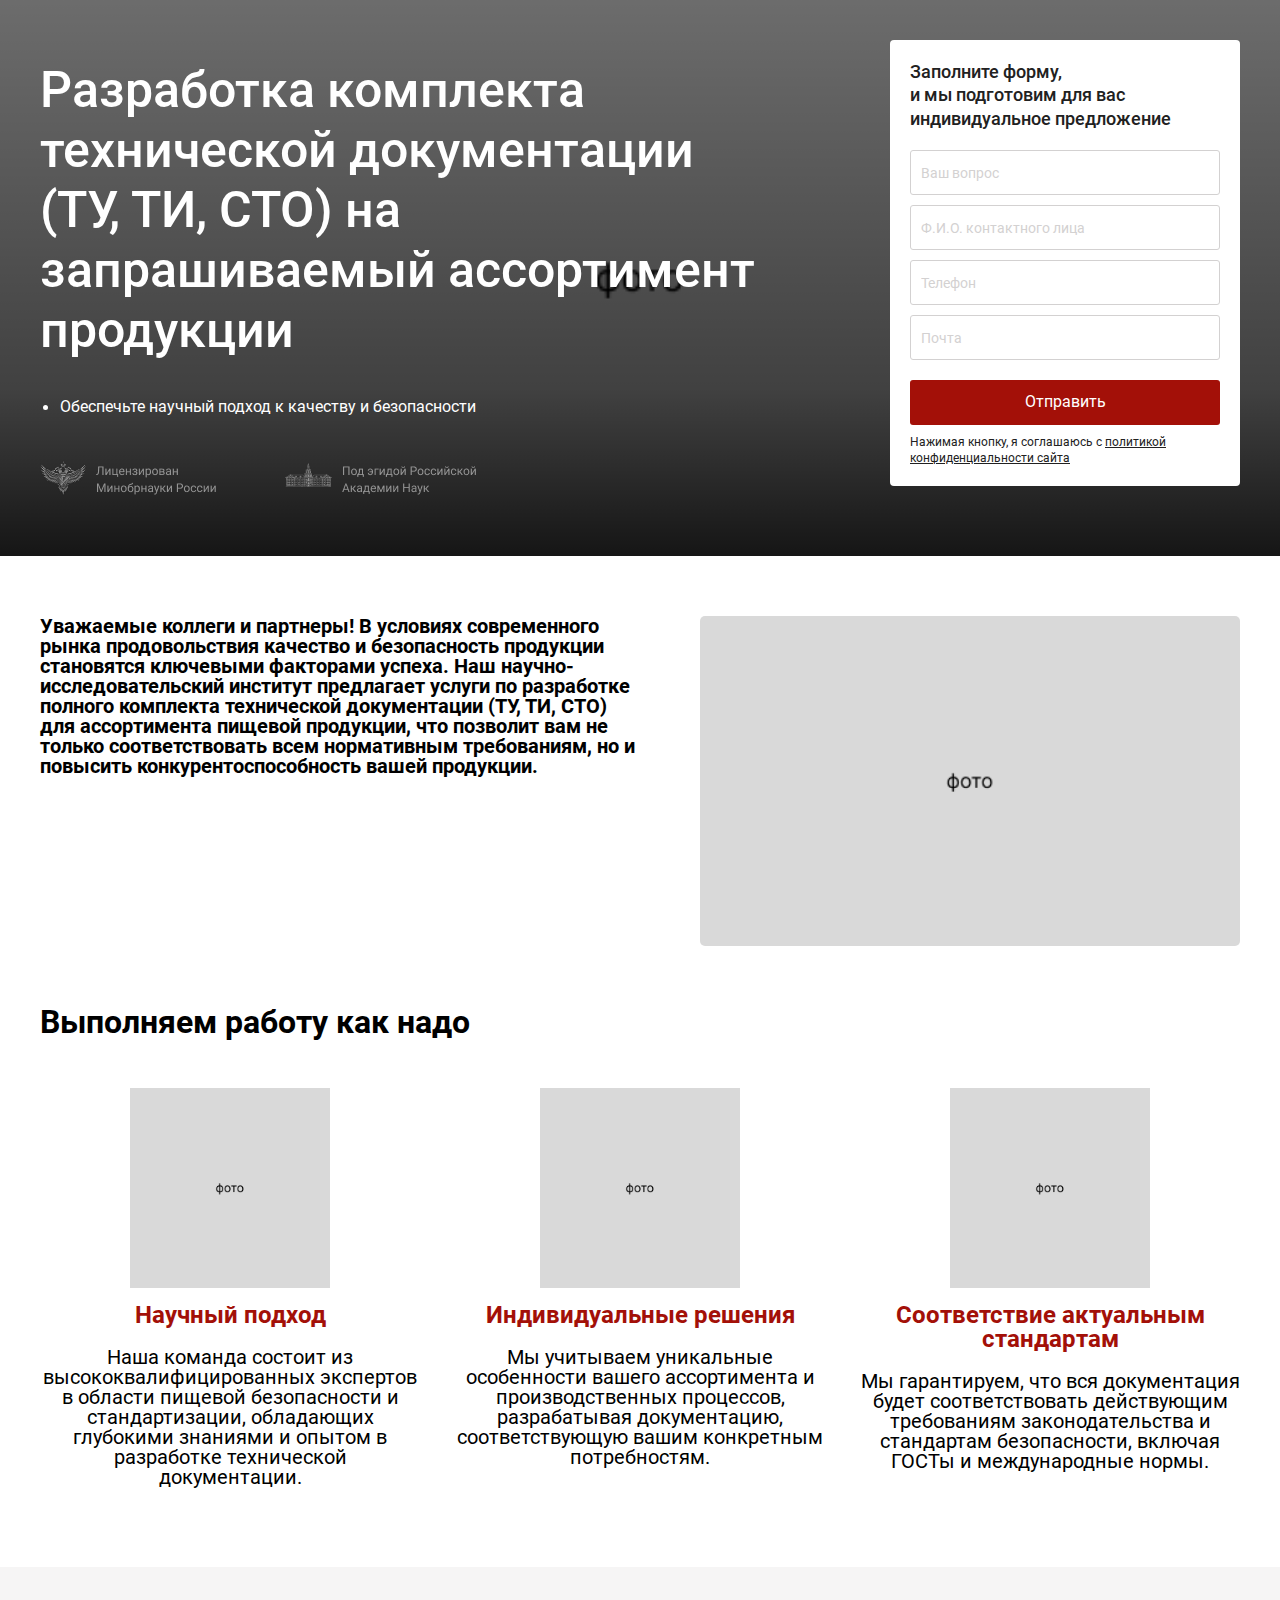
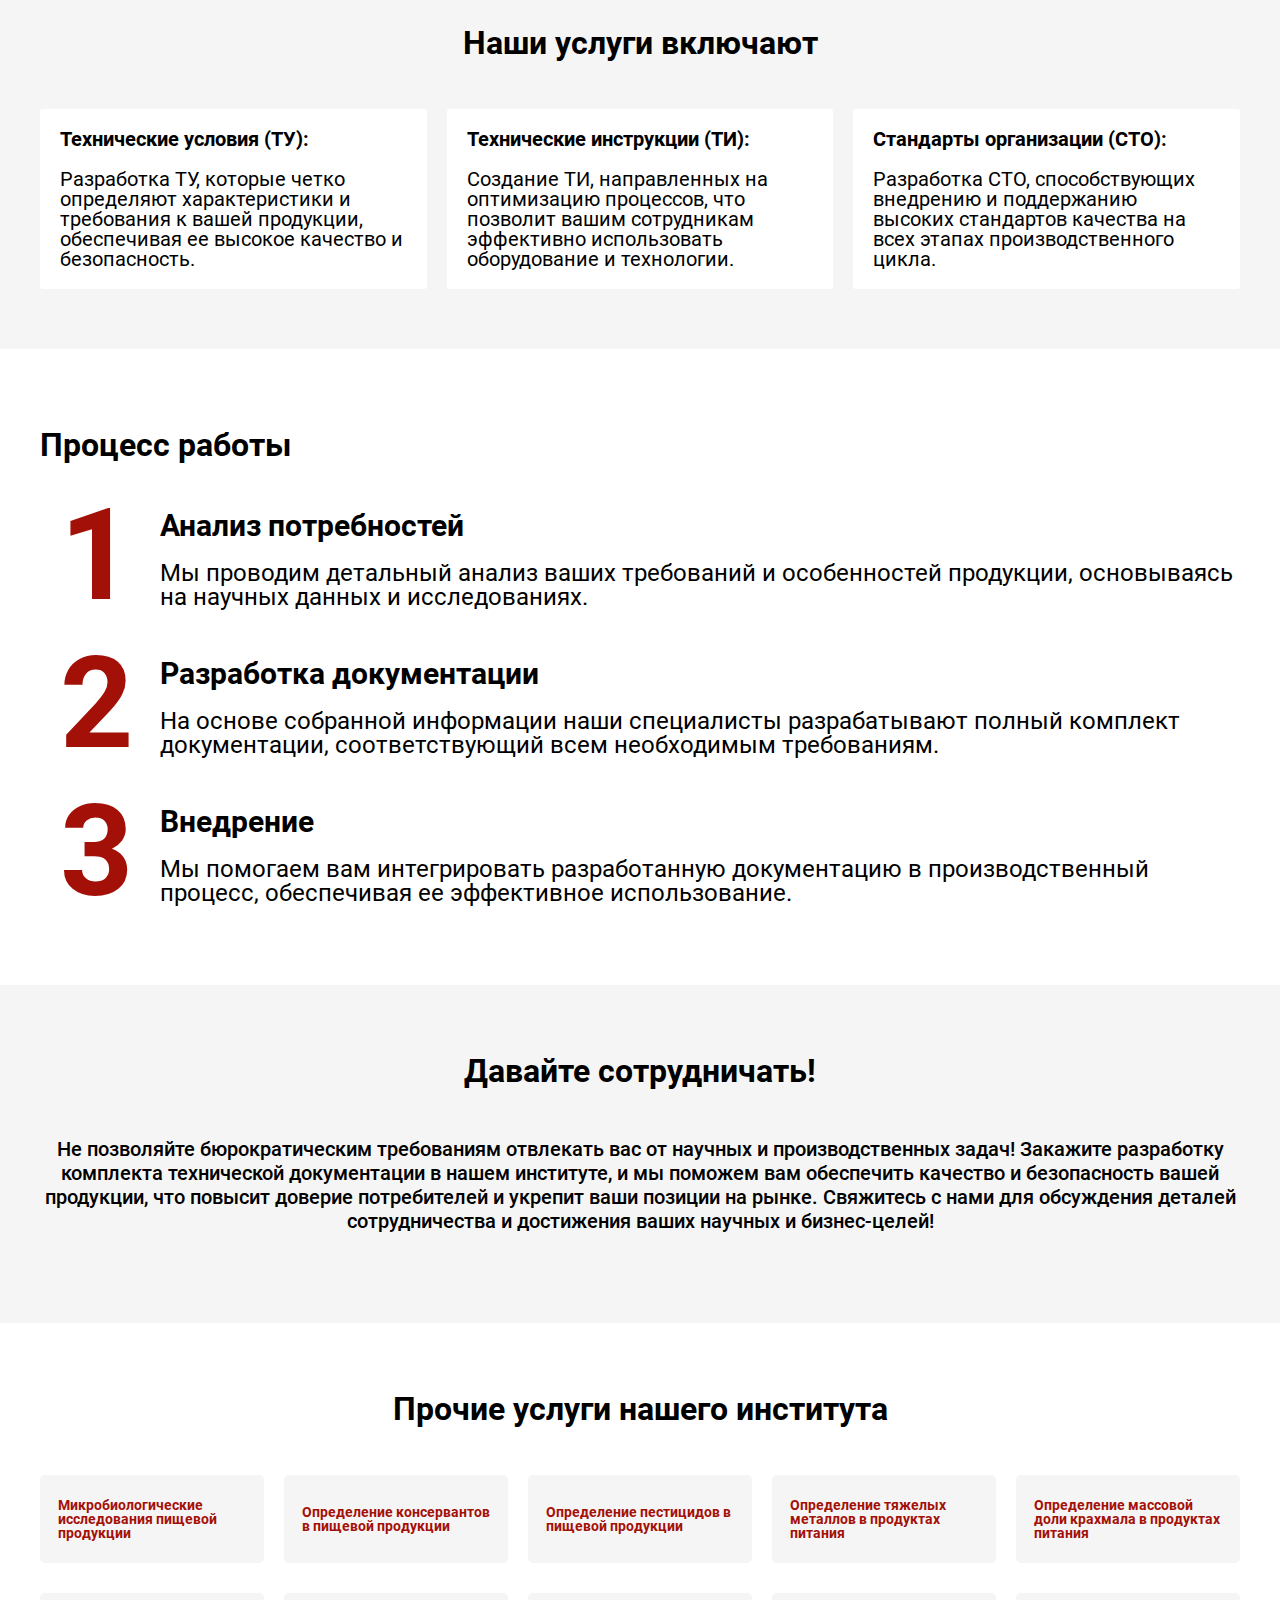
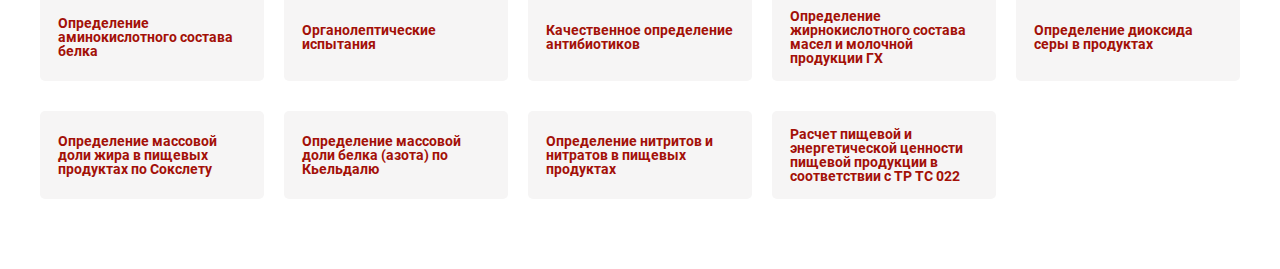
<file: index.html>
<!DOCTYPE html>
<html lang="ru">
  <head>
    <title>cardstore</title>
    <meta charset="utf-8">
    <meta name="viewport" content="width=device-width, initial-scale=1.0">
    <meta http-equiv="X-UA-Compatible" content="ie=edge">
    <meta name="description" content="">
    <link rel="stylesheet" href="css/style.min.css">
  </head>
  <body>
    <div class="visually-hidden"><svg xmlns="http://www.w3.org/2000/svg" xmlns:xlink="http://www.w3.org/1999/xlink"><symbol id="adress" viewBox="0 0 9 8"><g fill="none">
<path d="M0.37003 3.23687C-0.228329 3.50745 -0.0635633 4.28962 0.595496 4.29385L3.75639 4.30653C3.80842 4.30653 3.82143 4.31922 3.82143 4.36997L3.8301 7.42674C3.83444 8.09477 4.64961 8.21314 4.94011 7.60009L8.14437 0.881904C8.43919 0.256172 7.93622 -0.187761 7.29886 0.103966L0.37003 3.23687ZM1.12448 3.63429C1.10714 3.63429 1.1028 3.61738 1.12448 3.60892L7.3552 0.826942C7.38557 0.814257 7.39858 0.822717 7.38557 0.856538L4.51516 6.92787C4.51086 6.94475 4.4935 6.94055 4.4935 6.92362L4.51516 3.93447C4.51516 3.74844 4.38076 3.61738 4.18565 3.61738L1.12448 3.63429Z" fill="white"/>
</g></symbol><symbol id="city" viewBox="0 0 10 13"><g fill="none">
<path d="M9.8089 9.89277C9.8089 11.22 7.77893 12.146 4.9122 12.146C2.04029 12.146 0 11.22 0 9.89277C0 8.78835 1.42364 7.96039 3.56923 7.71991V8.12307C3.56923 8.27199 3.57315 8.41428 3.5823 8.54761C2.0882 8.74215 1.05372 9.26373 1.05372 9.89277C1.05372 10.7056 2.73761 11.3332 4.90704 11.3332C7.06615 11.3332 8.76035 10.6953 8.76035 9.89277C8.76035 9.26694 7.71673 8.74252 6.22172 8.54735C6.23071 8.41412 6.23452 8.27194 6.23452 8.12307V7.71802C8.38466 7.95581 9.8089 8.78535 9.8089 9.89277Z" fill="#999999"/>
<path d="M6.84401 2.78829C6.84401 3.69371 6.22416 4.45509 5.38221 4.66087V7.9173C5.38221 9.44005 5.11361 10.2632 4.90699 10.2632C4.69522 10.2632 4.42662 9.43494 4.42662 7.9173V4.66087C3.58468 4.44995 2.96484 3.69371 2.96484 2.78829C2.96484 1.72338 3.82745 0.848831 4.90699 0.848831C5.98138 0.848831 6.84401 1.72338 6.84401 2.78829ZM3.68799 2.22754C3.68799 2.58765 3.9979 2.89632 4.34915 2.89632C4.71588 2.89632 5.01547 2.58765 5.01547 2.22754C5.01547 1.87258 4.71588 1.56906 4.34915 1.56906C3.9979 1.56906 3.68799 1.87258 3.68799 2.22754Z" fill="#999999"/>
</g></symbol><symbol id="phone" viewBox="0 0 10 10"><g fill="none">
<path d="M7.29649 9.99984C8.17085 9.99984 8.74877 9.75919 9.25629 9.18061C9.29648 9.13453 9.33167 9.09358 9.37186 9.04749C9.67335 8.70958 9.81409 8.37675 9.81409 8.05928C9.81409 7.69064 9.60805 7.33222 9.16078 7.01989L7.89951 6.13921C7.51256 5.87297 7.18591 5.85761 6.70349 6.09313L5.92464 6.48227C5.77387 6.55394 5.64322 6.55394 5.49749 6.46182C5.27638 6.31842 4.71859 5.86275 4.34171 5.46847C3.9598 5.07935 3.58794 4.61341 3.42211 4.32156C3.35678 4.2038 3.36683 4.10652 3.45226 3.96827L3.90452 3.24632C4.1005 2.92887 4.1608 2.49366 3.90955 2.12501L2.91457 0.670872C2.60301 0.215175 2.26633 0.00524815 1.90452 0.000127981C1.59296 -0.0049922 1.26633 0.143493 0.929648 0.450704C0.889449 0.486545 0.844218 0.527505 0.80402 0.568469C0.236181 1.08049 0 1.66931 0 2.5551C0 4.01947 0.889449 5.81152 2.50251 7.44998C4.10553 9.08335 5.85929 9.99984 7.29649 9.99984ZM7.30153 9.22156C6.02009 9.2472 4.38191 8.24362 3.0804 6.92263C1.76884 5.59137 0.738695 3.86075 0.763821 2.54998C0.773871 1.98676 0.964824 1.50546 1.36181 1.15217C1.39196 1.12657 1.42211 1.10097 1.45226 1.07537C1.60301 0.942242 1.76884 0.870559 1.90955 0.870559C2.0603 0.870559 2.18593 0.92688 2.28643 1.08049L3.19095 2.46294C3.27638 2.59094 3.27135 2.70358 3.17085 2.88279L2.66834 3.70202C2.44724 4.06555 2.48743 4.34204 2.70854 4.64925C3 5.04351 3.43719 5.61187 3.82412 6.00101C4.20603 6.39009 4.84422 6.94308 5.19096 7.18888C5.49245 7.41417 5.76383 7.46534 6.23117 7.23496L7.07538 6.82532C7.26633 6.73829 7.4171 6.76387 7.57791 6.86627L8.75376 7.67019C8.90453 7.76745 8.95979 7.90057 8.95979 8.05419C8.95979 8.19754 8.88945 8.36652 8.7588 8.52009C8.73369 8.55082 8.70853 8.58154 8.68342 8.61226C8.3367 9.01677 7.85928 9.21134 7.30153 9.22156Z" fill="white"/>
</g></symbol><symbol id="xs" viewBox="0 0 6 12"><g fill="none">
<path d="M5.90625 0.578125L1.65625 12H0.148438L4.40625 0.578125H5.90625Z" fill="#808080"/>
</g></symbol></svg>
    </div>
    <div class="wrapper">
      <main>
        <section class="top"> 
          <div class="container new"> 
            <div class="top__wrapper"> 
              <div class="top__image"> <img src="img/content/grey2.png" alt="Фон блока" width="1200" height="520"><img src="img/content/grey2.png" alt="Фон блока" width="320" height="560"></div>
              <div class="top__content"> 
                <div class="top__left"> 
                  <h1 class="top__title">Разработка комплекта технической документации (ТУ, ТИ, СТО) на запрашиваемый ассортимент продукции</h1>
                  <ul class="top__list"> 
                    <li class="top__item"> 
                      <p class="top__text">Обеспечьте научный подход к качеству и безопасности</p>
                    </li>
                  </ul>
                  <div class="top__box"> 
                    <div class="top__box-image"> <img src="img/content/topchik1.png"></div>
                    <div class="top__box-image"> <img src="img/content/topchik2.png"></div>
                  </div>
                </div>
                <div class="top__right"> 
                  <h2 class="top__form-title">Заполните форму, и мы подготовим для вас индивидуальное предложение</h2>
                  <form metod="post"> 
                    <div class="top__form">
                      <div class="custom-textarea form__input-text">
                        <label>
                          <textarea name="question" placeholder="Ваш вопрос"></textarea>
                        </label>
                      </div>
                      <div class="custom-input form__input">
                        <label>
                          <input type="text" name="name" placeholder="Ф.И.О. контактного лица">
                        </label>
                      </div>
                      <div class="custom-input form__input">
                        <label>
                          <input type="tel" name="phone" placeholder="Телефон">
                        </label>
                      </div>
                      <div class="custom-input form__input">
                        <label>
                          <input type="email" name="email-adress" placeholder="Почта">
                        </label>
                      </div>
                    </div>
                    <button class="top__btn" type="submit">Отправить</button>
                    <p class="top__agreement">Нажимая кнопку, я соглашаюсь с <a href="#" class="form__sub-link">политикой конфиденциальности сайта</a></p>
                  </form>
                </div>
              </div>
            </div>
          </div>
        </section>
        <section class="intro-block"> 
          <div class="container new">
            <div class="intro-block__wrapper"> 
              <div class="intro-block__text-content"> 
                <p class="intro-block__text">Уважаемые коллеги и партнеры! В условиях современного рынка продовольствия качество и безопасность продукции становятся ключевыми факторами успеха. Наш научно-исследовательский институт предлагает услуги по разработке полного комплекта технической документации (ТУ, ТИ, СТО) для ассортимента пищевой продукции, что позволит вам не только соответствовать всем нормативным требованиям, но и повысить конкурентоспособность вашей продукции.</p>
              </div>
              <div class="intro-block__image"> <img src="img/content/grey2.png" alt="Фото блока"></div>
            </div>
          </div>
        </section>
        <section class="must"> 
          <div class="container new">
            <div class="must__wrapper"> 
              <h2 class="must__title">Выполняем работу как надо</h2>
              <p class="must__subtext"></p>
              <ul class="must__list"> 
                <li class="must__item"> 
                  <div class="must__image"> <img src="img/content/grey2.png" alt="Фото работ"></div>
                  <h3 class="must__name">Научный подход</h3>
                  <p class="must__text">Наша команда состоит из высококвалифицированных экспертов в области пищевой безопасности и стандартизации, обладающих глубокими знаниями и опытом в разработке технической документации.</p>
                </li>
                <li class="must__item"> 
                  <div class="must__image"> <img src="img/content/grey2.png" alt="Фото работ"></div>
                  <h3 class="must__name">Индивидуальные решения</h3>
                  <p class="must__text">Мы учитываем уникальные особенности вашего ассортимента и производственных процессов, разрабатывая документацию, соответствующую вашим конкретным потребностям.</p>
                </li>
                <li class="must__item"> 
                  <div class="must__image"> <img src="img/content/grey2.png" alt="Фото работ"></div>
                  <h3 class="must__name">Соответствие актуальным стандартам</h3>
                  <p class="must__text">Мы гарантируем, что вся документация будет соответствовать действующим требованиям законодательства и стандартам безопасности, включая ГОСТы и международные нормы.</p>
                </li>
              </ul>
            </div>
          </div>
        </section>
        <section class="turnon"> 
          <div class="container new"> 
            <div class="turnon__wrapper"> 
              <h2 class="turnon__title">Наши услуги включают</h2>
              <h2 class="turnon__title2"></h2>
              <ul class="turnon__list"> 
                <li class="turnon__item"> 
                  <p class="turnon__name">Технические условия (ТУ):</p>
                  <p class="turnon__text">Разработка ТУ, которые четко определяют характеристики и требования к вашей продукции, обеспечивая ее высокое качество и безопасность.</p>
                </li>
                <li class="turnon__item"> 
                  <p class="turnon__name">Технические инструкции (ТИ):</p>
                  <p class="turnon__text">Создание ТИ, направленных на оптимизацию процессов, что позволит вашим сотрудникам эффективно использовать оборудование и технологии.</p>
                </li>
                <li class="turnon__item"> 
                  <p class="turnon__name">Стандарты организации (СТО):</p>
                  <p class="turnon__text">Разработка СТО, способствующих внедрению и поддержанию высоких стандартов качества на всех этапах производственного цикла.</p>
                </li>
              </ul>
            </div>
          </div>
        </section>
        <section class="process"> 
          <div class="container new"> 
            <div class="process__wrapper"> 
              <h2 class="process__title">Процесс работы</h2>
              <ul class="process__list"> 
                <li class="process__item"> 
                  <p class="process__name">Анализ потребностей</p>
                  <p class="process__text">Мы проводим детальный анализ ваших требований и особенностей продукции, основываясь на научных данных и исследованиях.</p>
                </li>
                <li class="process__item"> 
                  <p class="process__name">Разработка документации</p>
                  <p class="process__text">На основе собранной информации наши специалисты разрабатывают полный комплект документации, соответствующий всем необходимым требованиям.</p>
                </li>
                <li class="process__item"> 
                  <p class="process__name">Внедрение</p>
                  <p class="process__text">Мы помогаем вам интегрировать разработанную документацию в производственный процесс, обеспечивая ее эффективное использование.</p>
                </li>
              </ul>
            </div>
          </div>
        </section>
        <section class="comon"> 
          <div class="container new"> 
            <div class="comon__wrapper"> 
              <h2 class="comon__title">Давайте сотрудничать!</h2>
              <p class="comon__text">Не позволяйте бюрократическим требованиям отвлекать вас от научных и производственных задач! Закажите разработку комплекта технической документации в нашем институте, и мы поможем вам обеспечить качество и безопасность вашей продукции, что повысит доверие потребителей и укрепит ваши позиции на рынке. Свяжитесь с нами для обсуждения деталей сотрудничества и достижения ваших научных и бизнес-целей!</p>
            </div>
          </div>
        </section>
        <section class="other"> 
          <div class="container new"> 
            <div class="other__wrapper"> 
              <h2 class="other__title">Прочие услуги нашего института</h2>
              <ul class="other__list"> 
                <li class="other__item"> <a class="other__link" href="micro.html">Микробиологические исследования пищевой продукции</a></li>
                <li class="other__item"> <a class="other__link" href="cons.html">Определение консервантов в пищевой продукции</a></li>
                <li class="other__item"> <a class="other__link" href="pes.html">Определение пестицидов в пищевой продукции</a></li>
                <li class="other__item"> <a class="other__link" href="havy.html">Определение тяжелых металлов в продуктах питания</a></li>
                <li class="other__item"> <a class="other__link" href="farina.html">Определение массовой доли крахмала в продуктах питания</a></li>
                <li class="other__item"> <a class="other__link" href="amino.html">Определение аминокислотного состава белка</a></li>
                <li class="other__item"> <a class="other__link" href="organo.html">Органолептические испытания</a></li>
                <li class="other__item"> <a class="other__link" href="antibiotic.html">Качественное определение антибиотиков</a></li>
                <li class="other__item"> <a class="other__link" href="fat.html">Определение жирнокислотного состава масел и молочной продукции ГХ</a></li>
                <li class="other__item"> <a class="other__link" href="sulfur.html">Определение диоксида серы в продуктах</a></li>
                <li class="other__item"> <a class="other__link" href="mfat.html">Определение массовой доли жира в пищевых продуктах по Сокслету</a></li>
                <li class="other__item"> <a class="other__link" href="protein.html">Определение массовой доли белка (азота) по Кьельдалю</a></li>
                <li class="other__item"> <a class="other__link" href="nitrat.html">Определение нитритов и нитратов в пищевых продуктах</a></li>
                <li class="other__item"> <a class="other__link" href="tptc.html">Расчет пищевой и энергетической ценности пищевой продукции в соответствии с ТР ТС 022</a></li>
              </ul>
            </div>
          </div>
        </section>
      </main>
    </div>
    <script src="https://ajax.googleapis.com/ajax/libs/jquery/3.4.1/jquery.min.js"></script>
    <script src="js/vendor.min.js"></script>
    <script src="js/main.min.js"></script>
  </body>
</html>
</file>
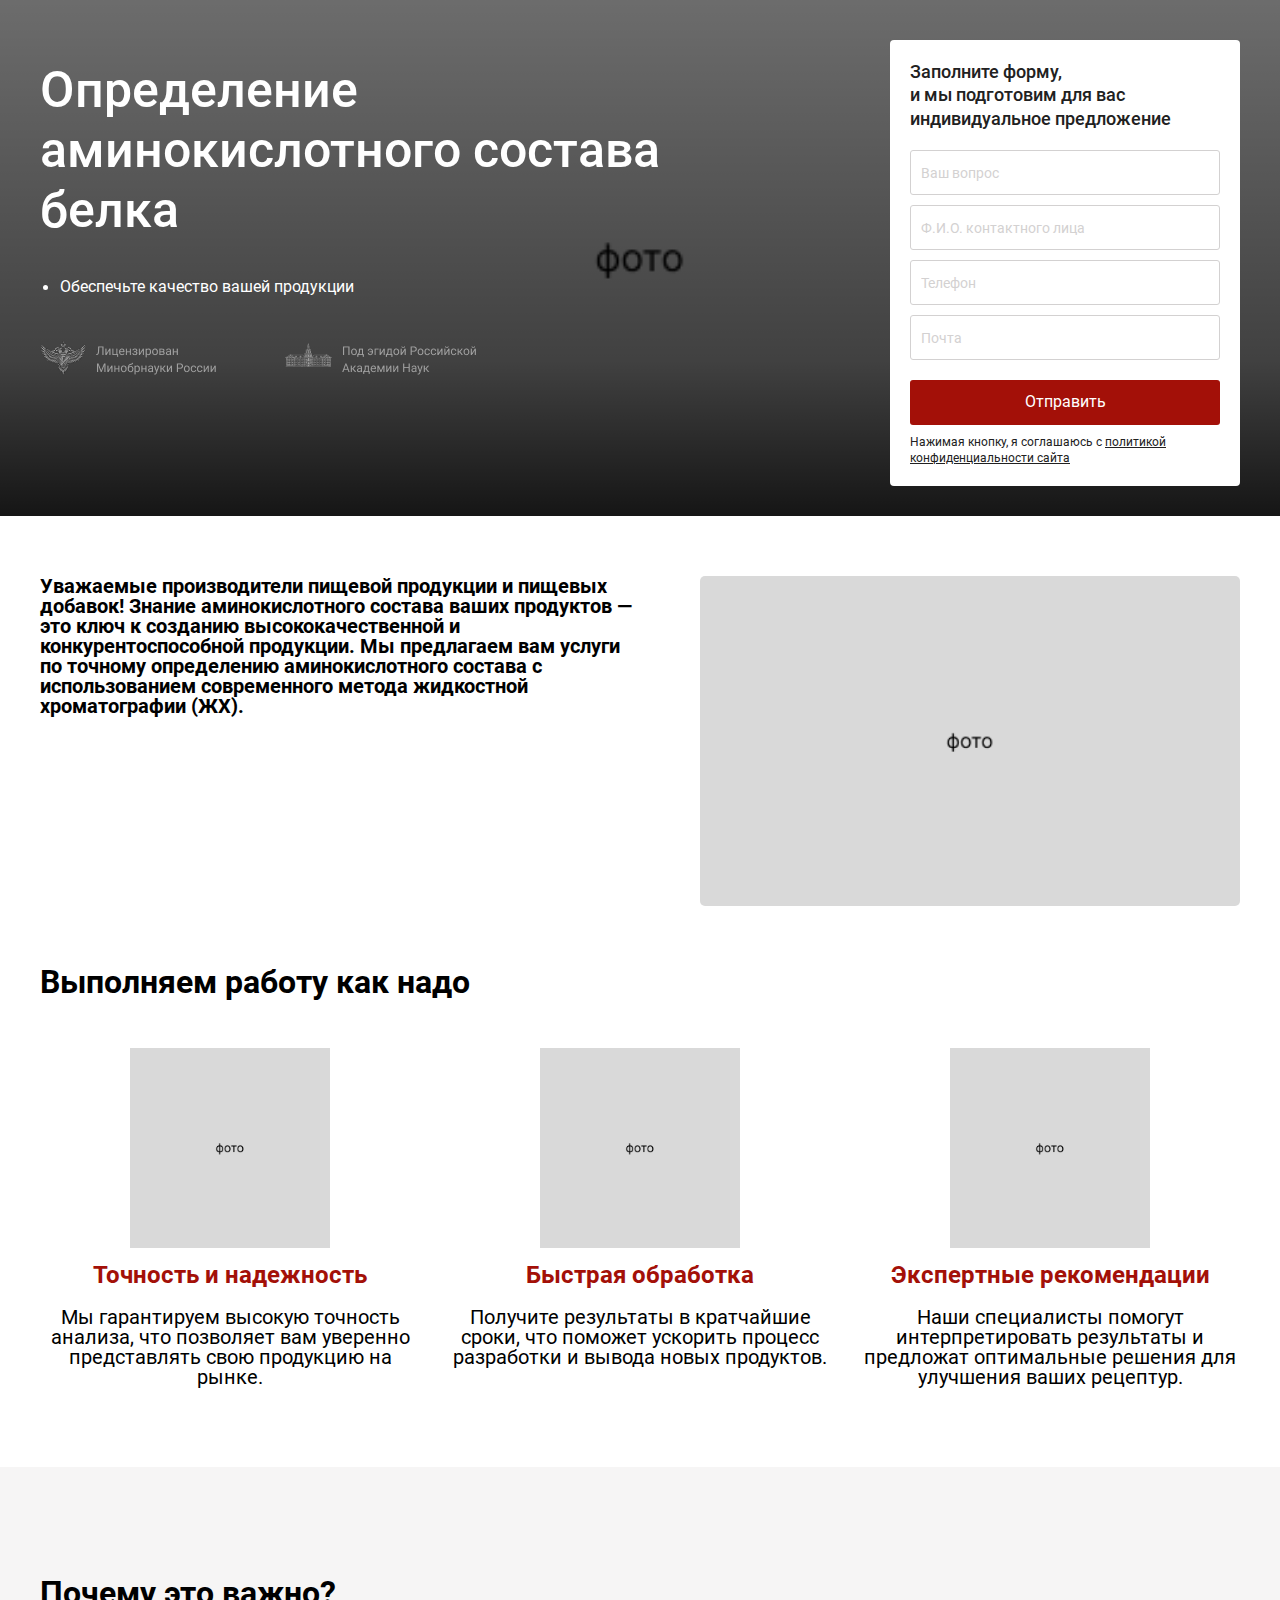
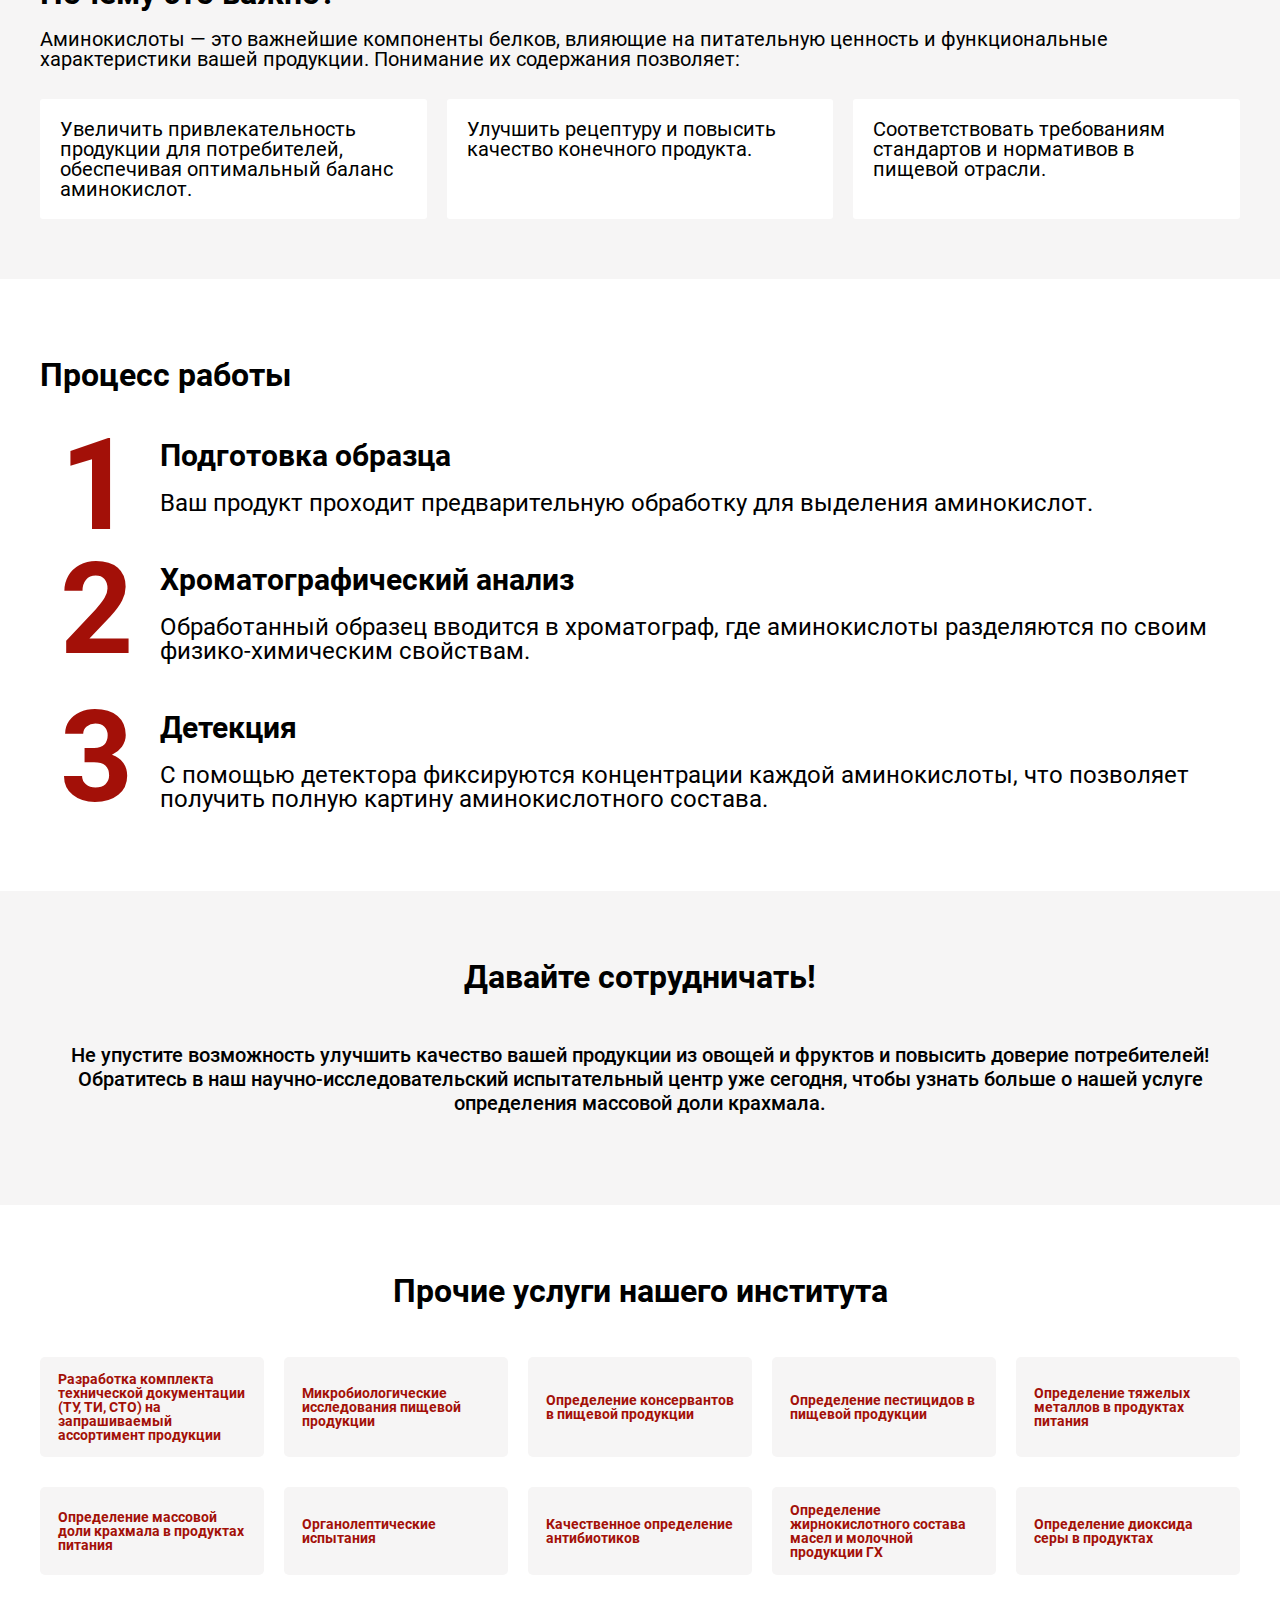
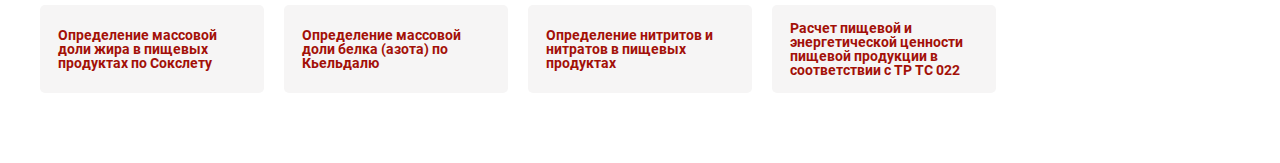
<file: amino.html>
<!DOCTYPE html>
<html lang="ru">
  <head>
    <title>cardstore</title>
    <meta charset="utf-8">
    <meta name="viewport" content="width=device-width, initial-scale=1.0">
    <meta http-equiv="X-UA-Compatible" content="ie=edge">
    <meta name="description" content="">
    <link rel="stylesheet" href="css/style.min.css">
  </head>
  <body>
    <div class="visually-hidden"><svg xmlns="http://www.w3.org/2000/svg" xmlns:xlink="http://www.w3.org/1999/xlink"><symbol id="adress" viewBox="0 0 9 8"><g fill="none">
<path d="M0.37003 3.23687C-0.228329 3.50745 -0.0635633 4.28962 0.595496 4.29385L3.75639 4.30653C3.80842 4.30653 3.82143 4.31922 3.82143 4.36997L3.8301 7.42674C3.83444 8.09477 4.64961 8.21314 4.94011 7.60009L8.14437 0.881904C8.43919 0.256172 7.93622 -0.187761 7.29886 0.103966L0.37003 3.23687ZM1.12448 3.63429C1.10714 3.63429 1.1028 3.61738 1.12448 3.60892L7.3552 0.826942C7.38557 0.814257 7.39858 0.822717 7.38557 0.856538L4.51516 6.92787C4.51086 6.94475 4.4935 6.94055 4.4935 6.92362L4.51516 3.93447C4.51516 3.74844 4.38076 3.61738 4.18565 3.61738L1.12448 3.63429Z" fill="white"/>
</g></symbol><symbol id="city" viewBox="0 0 10 13"><g fill="none">
<path d="M9.8089 9.89277C9.8089 11.22 7.77893 12.146 4.9122 12.146C2.04029 12.146 0 11.22 0 9.89277C0 8.78835 1.42364 7.96039 3.56923 7.71991V8.12307C3.56923 8.27199 3.57315 8.41428 3.5823 8.54761C2.0882 8.74215 1.05372 9.26373 1.05372 9.89277C1.05372 10.7056 2.73761 11.3332 4.90704 11.3332C7.06615 11.3332 8.76035 10.6953 8.76035 9.89277C8.76035 9.26694 7.71673 8.74252 6.22172 8.54735C6.23071 8.41412 6.23452 8.27194 6.23452 8.12307V7.71802C8.38466 7.95581 9.8089 8.78535 9.8089 9.89277Z" fill="#999999"/>
<path d="M6.84401 2.78829C6.84401 3.69371 6.22416 4.45509 5.38221 4.66087V7.9173C5.38221 9.44005 5.11361 10.2632 4.90699 10.2632C4.69522 10.2632 4.42662 9.43494 4.42662 7.9173V4.66087C3.58468 4.44995 2.96484 3.69371 2.96484 2.78829C2.96484 1.72338 3.82745 0.848831 4.90699 0.848831C5.98138 0.848831 6.84401 1.72338 6.84401 2.78829ZM3.68799 2.22754C3.68799 2.58765 3.9979 2.89632 4.34915 2.89632C4.71588 2.89632 5.01547 2.58765 5.01547 2.22754C5.01547 1.87258 4.71588 1.56906 4.34915 1.56906C3.9979 1.56906 3.68799 1.87258 3.68799 2.22754Z" fill="#999999"/>
</g></symbol><symbol id="phone" viewBox="0 0 10 10"><g fill="none">
<path d="M7.29649 9.99984C8.17085 9.99984 8.74877 9.75919 9.25629 9.18061C9.29648 9.13453 9.33167 9.09358 9.37186 9.04749C9.67335 8.70958 9.81409 8.37675 9.81409 8.05928C9.81409 7.69064 9.60805 7.33222 9.16078 7.01989L7.89951 6.13921C7.51256 5.87297 7.18591 5.85761 6.70349 6.09313L5.92464 6.48227C5.77387 6.55394 5.64322 6.55394 5.49749 6.46182C5.27638 6.31842 4.71859 5.86275 4.34171 5.46847C3.9598 5.07935 3.58794 4.61341 3.42211 4.32156C3.35678 4.2038 3.36683 4.10652 3.45226 3.96827L3.90452 3.24632C4.1005 2.92887 4.1608 2.49366 3.90955 2.12501L2.91457 0.670872C2.60301 0.215175 2.26633 0.00524815 1.90452 0.000127981C1.59296 -0.0049922 1.26633 0.143493 0.929648 0.450704C0.889449 0.486545 0.844218 0.527505 0.80402 0.568469C0.236181 1.08049 0 1.66931 0 2.5551C0 4.01947 0.889449 5.81152 2.50251 7.44998C4.10553 9.08335 5.85929 9.99984 7.29649 9.99984ZM7.30153 9.22156C6.02009 9.2472 4.38191 8.24362 3.0804 6.92263C1.76884 5.59137 0.738695 3.86075 0.763821 2.54998C0.773871 1.98676 0.964824 1.50546 1.36181 1.15217C1.39196 1.12657 1.42211 1.10097 1.45226 1.07537C1.60301 0.942242 1.76884 0.870559 1.90955 0.870559C2.0603 0.870559 2.18593 0.92688 2.28643 1.08049L3.19095 2.46294C3.27638 2.59094 3.27135 2.70358 3.17085 2.88279L2.66834 3.70202C2.44724 4.06555 2.48743 4.34204 2.70854 4.64925C3 5.04351 3.43719 5.61187 3.82412 6.00101C4.20603 6.39009 4.84422 6.94308 5.19096 7.18888C5.49245 7.41417 5.76383 7.46534 6.23117 7.23496L7.07538 6.82532C7.26633 6.73829 7.4171 6.76387 7.57791 6.86627L8.75376 7.67019C8.90453 7.76745 8.95979 7.90057 8.95979 8.05419C8.95979 8.19754 8.88945 8.36652 8.7588 8.52009C8.73369 8.55082 8.70853 8.58154 8.68342 8.61226C8.3367 9.01677 7.85928 9.21134 7.30153 9.22156Z" fill="white"/>
</g></symbol><symbol id="xs" viewBox="0 0 6 12"><g fill="none">
<path d="M5.90625 0.578125L1.65625 12H0.148438L4.40625 0.578125H5.90625Z" fill="#808080"/>
</g></symbol></svg>
    </div>
    <div class="wrapper">
      <main>
        <section class="top"> 
          <div class="container new"> 
            <div class="top__wrapper"> 
              <div class="top__image"> <img src="img/content/grey2.png" alt="Фон блока" width="1200" height="520"><img src="img/content/grey2.png" alt="Фон блока" width="320" height="560"></div>
              <div class="top__content"> 
                <div class="top__left"> 
                  <h1 class="top__title">Определение аминокислотного состава белка</h1>
                  <ul class="top__list"> 
                    <li class="top__item"> 
                      <p class="top__text">Обеспечьте качество вашей продукции</p>
                    </li>
                  </ul>
                  <div class="top__box"> 
                    <div class="top__box-image"> <img src="img/content/topchik1.png"></div>
                    <div class="top__box-image"> <img src="img/content/topchik2.png"></div>
                  </div>
                </div>
                <div class="top__right"> 
                  <h2 class="top__form-title">Заполните форму, и мы подготовим для вас индивидуальное предложение</h2>
                  <form metod="post"> 
                    <div class="top__form">
                      <div class="custom-textarea form__input-text">
                        <label>
                          <textarea name="question" placeholder="Ваш вопрос"></textarea>
                        </label>
                      </div>
                      <div class="custom-input form__input">
                        <label>
                          <input type="text" name="name" placeholder="Ф.И.О. контактного лица">
                        </label>
                      </div>
                      <div class="custom-input form__input">
                        <label>
                          <input type="tel" name="phone" placeholder="Телефон">
                        </label>
                      </div>
                      <div class="custom-input form__input">
                        <label>
                          <input type="email" name="email-adress" placeholder="Почта">
                        </label>
                      </div>
                    </div>
                    <button class="top__btn" type="submit">Отправить</button>
                    <p class="top__agreement">Нажимая кнопку, я соглашаюсь с <a href="#" class="form__sub-link">политикой конфиденциальности сайта</a></p>
                  </form>
                </div>
              </div>
            </div>
          </div>
        </section>
        <section class="intro-block"> 
          <div class="container new">
            <div class="intro-block__wrapper"> 
              <div class="intro-block__text-content"> 
                <p class="intro-block__text">Уважаемые производители пищевой продукции и пищевых добавок! Знание аминокислотного состава ваших продуктов — это ключ к созданию высококачественной и конкурентоспособной продукции. Мы предлагаем вам услуги по точному определению аминокислотного состава с использованием современного метода жидкостной хроматографии (ЖХ).</p>
              </div>
              <div class="intro-block__image"> <img src="img/content/grey2.png" alt="Фото блока"></div>
            </div>
          </div>
        </section>
        <section class="must"> 
          <div class="container new">
            <div class="must__wrapper"> 
              <h2 class="must__title">Выполняем работу как надо</h2>
              <p class="must__subtext"></p>
              <ul class="must__list"> 
                <li class="must__item"> 
                  <div class="must__image"> <img src="img/content/grey2.png" alt="Технологии"></div>
                  <h3 class="must__name">Точность и надежность</h3>
                  <p class="must__text">Мы гарантируем высокую точность анализа, что позволяет вам уверенно представлять свою продукцию на рынке.</p>
                </li>
                <li class="must__item"> 
                  <div class="must__image"> <img src="img/content/grey2.png" alt="Качество"></div>
                  <h3 class="must__name">Быстрая обработка</h3>
                  <p class="must__text">Получите результаты в кратчайшие сроки, что поможет ускорить процесс разработки и вывода новых продуктов.</p>
                </li>
                <li class="must__item"> 
                  <div class="must__image"> <img src="img/content/grey2.png" alt="Качество"></div>
                  <h3 class="must__name">Экспертные рекомендации</h3>
                  <p class="must__text">Наши специалисты помогут интерпретировать результаты и предложат оптимальные решения для улучшения ваших рецептур.</p>
                </li>
              </ul>
            </div>
          </div>
        </section>
        <section class="turnon"> 
          <div class="container new"> 
            <div class="turnon__wrapper"> 
              <h2 class="turnon__title"></h2>
              <h2 class="turnon__title2">Почему это важно?</h2>
              <p class="turnon__subtext">Аминокислоты — это важнейшие компоненты белков, влияющие на питательную ценность и функциональные характеристики вашей продукции. Понимание их содержания позволяет:</p>
              <ul class="turnon__list"> 
                <li class="turnon__item"> 
                  <p class="turnon__text">Увеличить привлекательность продукции для потребителей, обеспечивая оптимальный баланс аминокислот.</p>
                </li>
                <li class="turnon__item"> 
                  <p class="turnon__text">Улучшить рецептуру и повысить качество конечного продукта.</p>
                </li>
                <li class="turnon__item"> 
                  <p class="turnon__text">Соответствовать требованиям стандартов и нормативов в пищевой отрасли.</p>
                </li>
              </ul>
            </div>
          </div>
        </section>
        <section class="process"> 
          <div class="container new"> 
            <div class="process__wrapper"> 
              <h2 class="process__title">Процесс работы</h2>
              <ul class="process__list"> 
                <li class="process__item"> 
                  <p class="process__name">Подготовка образца</p>
                  <p class="process__text">Ваш продукт проходит предварительную обработку для выделения аминокислот.</p>
                </li>
                <li class="process__item"> 
                  <p class="process__name">Хроматографический анализ</p>
                  <p class="process__text">Обработанный образец вводится в хроматограф, где аминокислоты разделяются по своим физико-химическим свойствам.</p>
                </li>
                <li class="process__item"> 
                  <p class="process__name">Детекция</p>
                  <p class="process__text">С помощью детектора фиксируются концентрации каждой аминокислоты, что позволяет получить полную картину аминокислотного состава.</p>
                </li>
              </ul>
            </div>
          </div>
        </section>
        <section class="comon"> 
          <div class="container new"> 
            <div class="comon__wrapper"> 
              <h2 class="comon__title">Давайте сотрудничать!</h2>
              <p class="comon__text">Не упустите возможность улучшить качество вашей продукции из овощей и фруктов и повысить доверие потребителей! Обратитесь в наш научно-исследовательский испытательный центр уже сегодня, чтобы узнать больше о нашей услуге определения массовой доли крахмала.</p>
            </div>
          </div>
        </section>
        <section class="other"> 
          <div class="container new"> 
            <div class="other__wrapper"> 
              <h2 class="other__title">Прочие услуги нашего института</h2>
              <ul class="other__list"> 
                <li class="other__item"> <a class="other__link" href="index.html">Разработка комплекта технической документации (ТУ, ТИ, СТО) на запрашиваемый ассортимент продукции</a></li>
                <li class="other__item"> <a class="other__link" href="micro.html">Микробиологические исследования пищевой продукции</a></li>
                <li class="other__item"> <a class="other__link" href="cons.html">Определение консервантов в пищевой продукции</a></li>
                <li class="other__item"> <a class="other__link" href="pes.html">Определение пестицидов в пищевой продукции</a></li>
                <li class="other__item"> <a class="other__link" href="havy.html">Определение тяжелых металлов в продуктах питания</a></li>
                <li class="other__item"> <a class="other__link" href="farina.html">Определение массовой доли крахмала в продуктах питания</a></li>
                <li class="other__item"> <a class="other__link" href="organo.html">Органолептические испытания</a></li>
                <li class="other__item"> <a class="other__link" href="antibiotic.html">Качественное определение антибиотиков</a></li>
                <li class="other__item"> <a class="other__link" href="fat.html">Определение жирнокислотного состава масел и молочной продукции ГХ</a></li>
                <li class="other__item"> <a class="other__link" href="sulfur.html">Определение диоксида серы в продуктах</a></li>
                <li class="other__item"> <a class="other__link" href="mfat.html">Определение массовой доли жира в пищевых продуктах по Сокслету</a></li>
                <li class="other__item"> <a class="other__link" href="protein.html">Определение массовой доли белка (азота) по Кьельдалю</a></li>
                <li class="other__item"> <a class="other__link" href="nitrat.html">Определение нитритов и нитратов в пищевых продуктах</a></li>
                <li class="other__item"> <a class="other__link" href="tptc.html">Расчет пищевой и энергетической ценности пищевой продукции в соответствии с ТР ТС 022</a></li>
              </ul>
            </div>
          </div>
        </section>
      </main>
    </div>
    <script src="https://ajax.googleapis.com/ajax/libs/jquery/3.4.1/jquery.min.js"></script>
    <script src="js/vendor.min.js"></script>
    <script src="js/main.min.js"></script>
  </body>
</html>
</file>
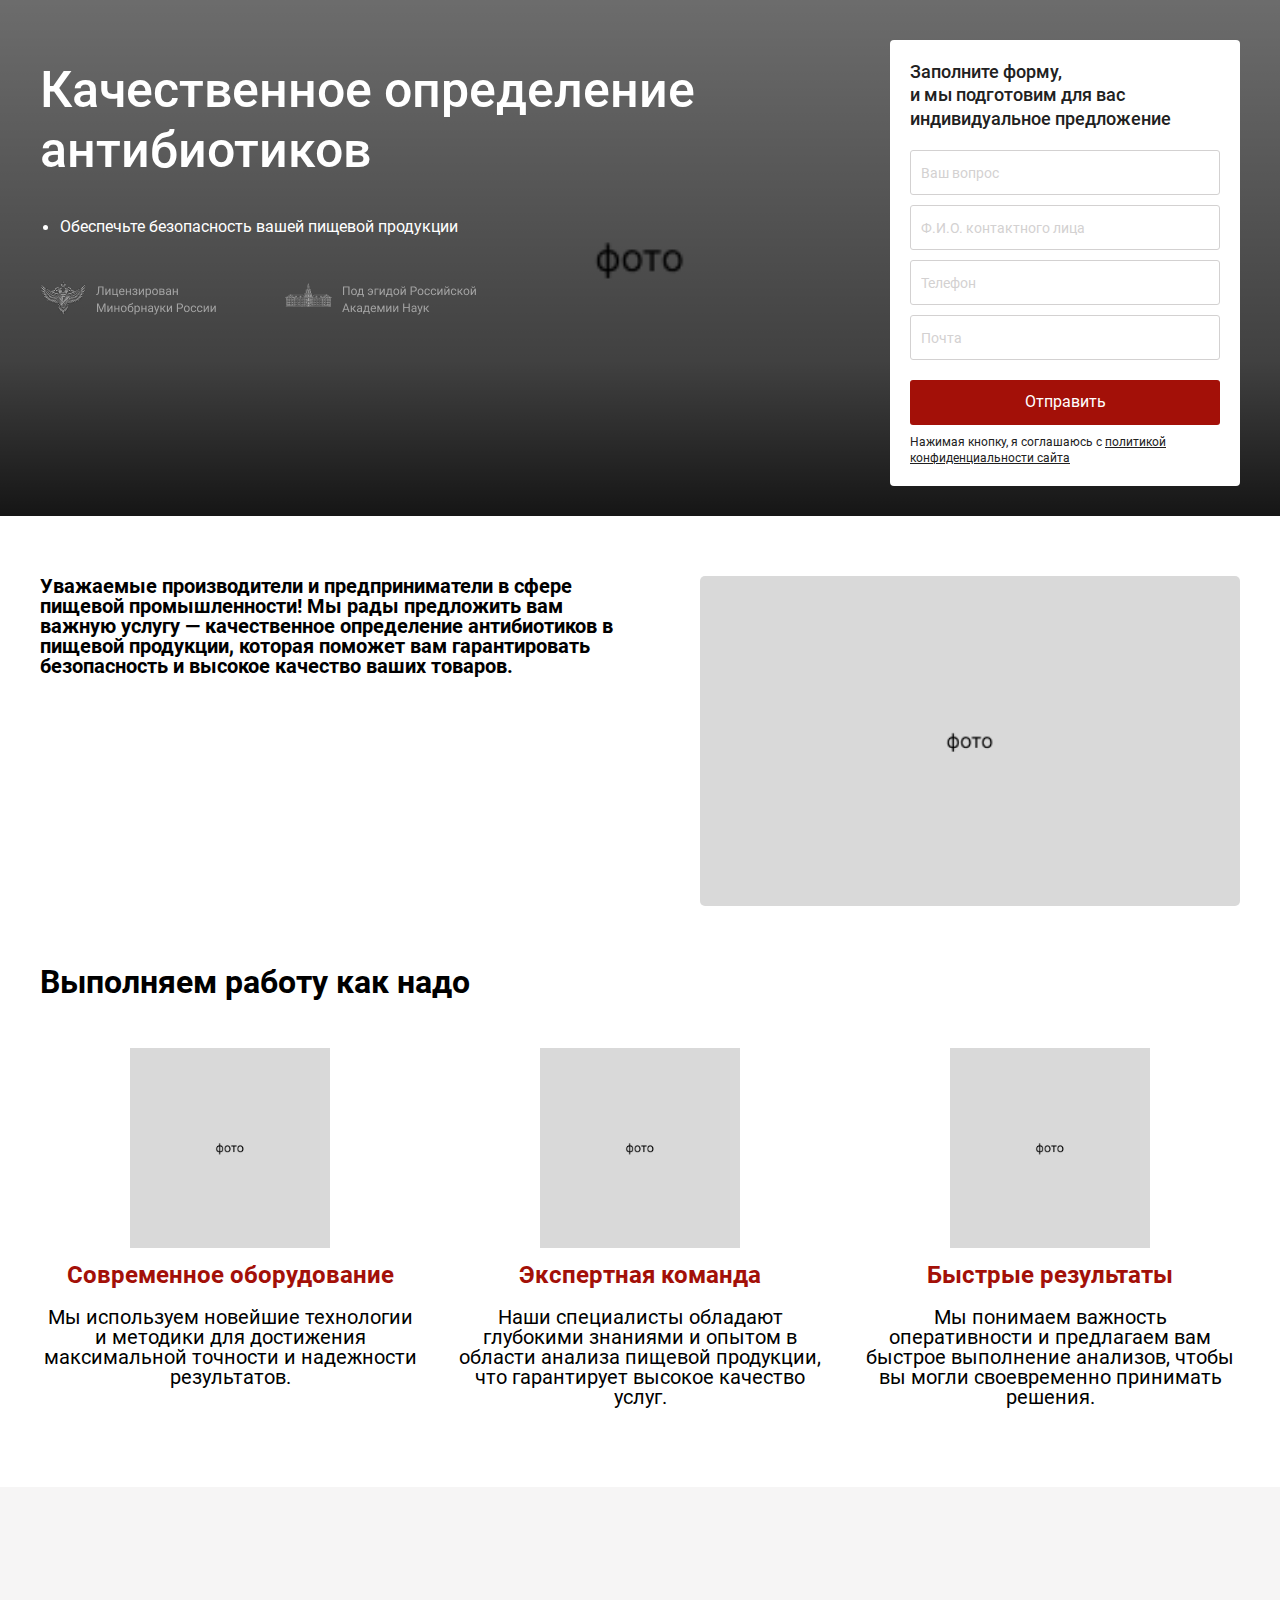
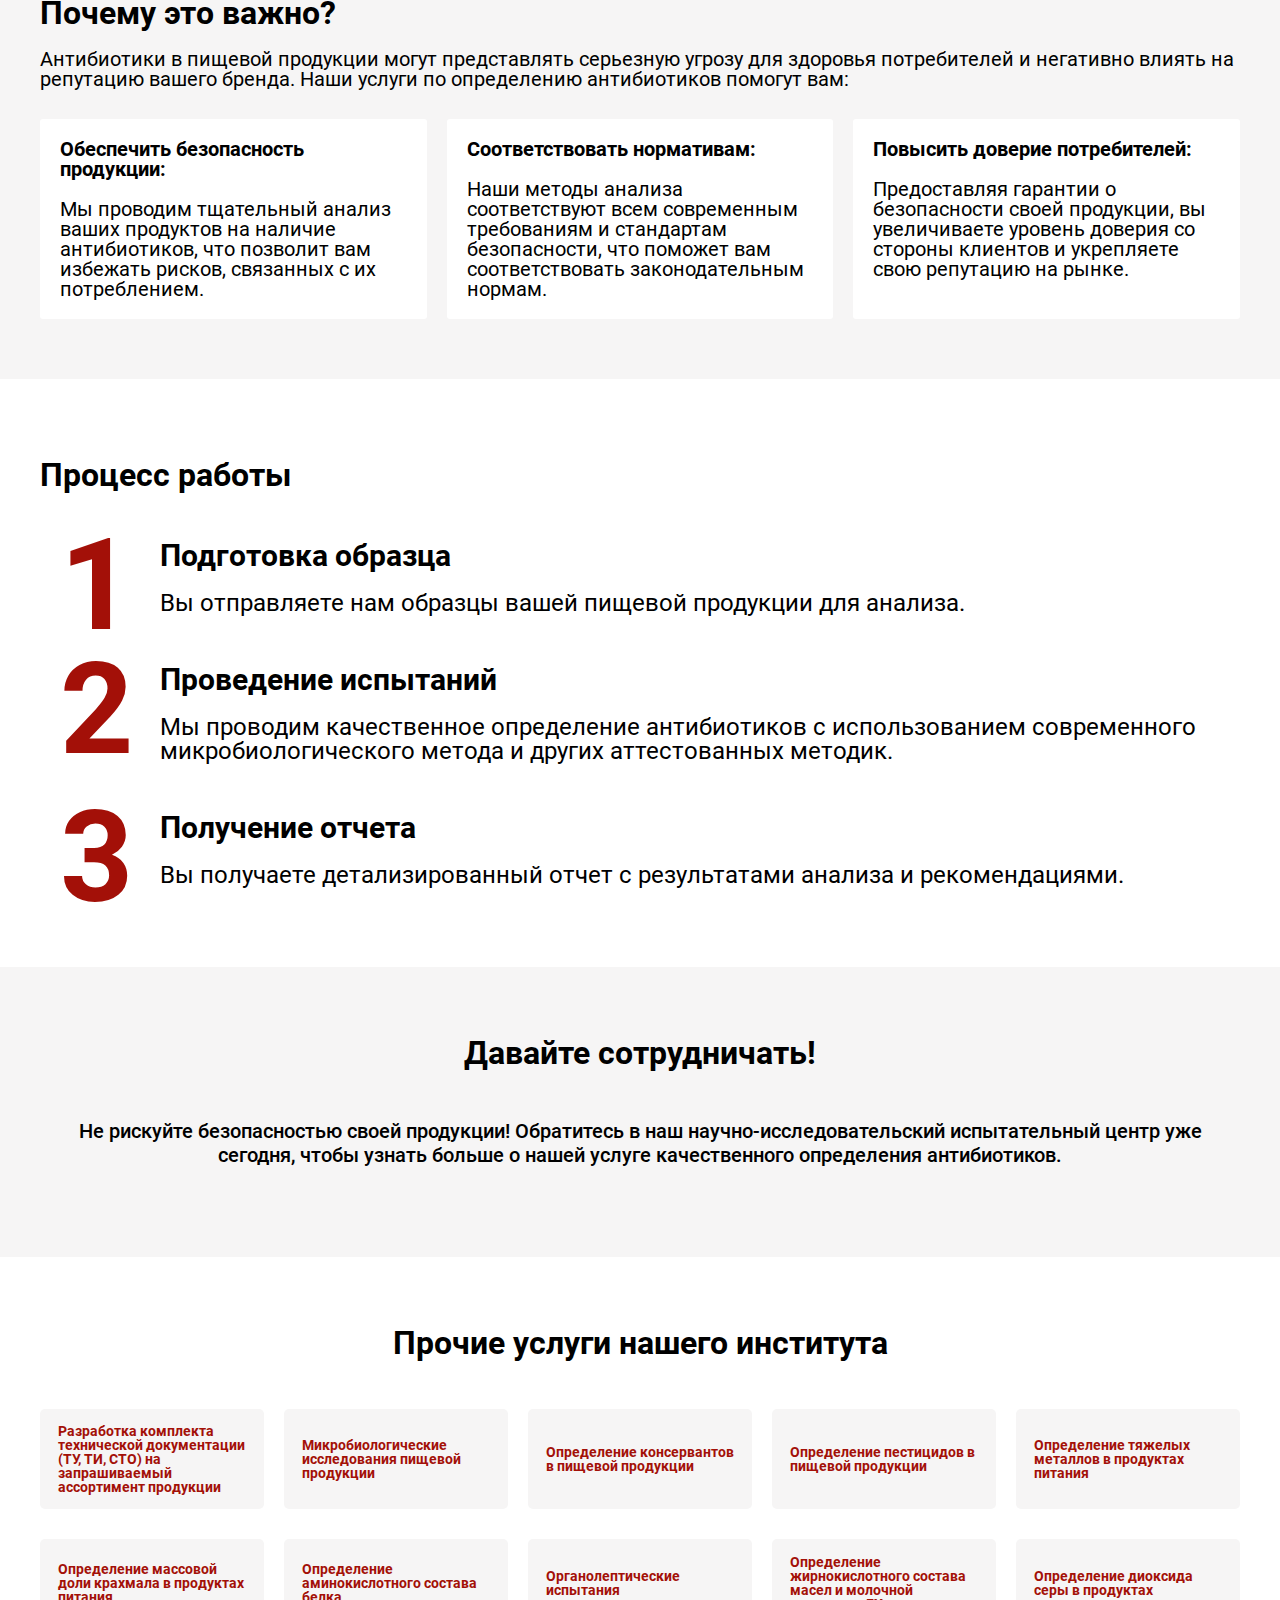
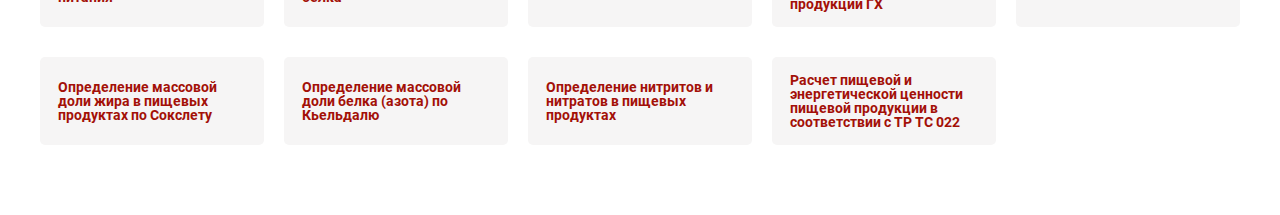
<file: antibiotic.html>
<!DOCTYPE html>
<html lang="ru">
  <head>
    <title>cardstore</title>
    <meta charset="utf-8">
    <meta name="viewport" content="width=device-width, initial-scale=1.0">
    <meta http-equiv="X-UA-Compatible" content="ie=edge">
    <meta name="description" content="">
    <link rel="stylesheet" href="css/style.min.css">
  </head>
  <body>
    <div class="visually-hidden"><svg xmlns="http://www.w3.org/2000/svg" xmlns:xlink="http://www.w3.org/1999/xlink"><symbol id="adress" viewBox="0 0 9 8"><g fill="none">
<path d="M0.37003 3.23687C-0.228329 3.50745 -0.0635633 4.28962 0.595496 4.29385L3.75639 4.30653C3.80842 4.30653 3.82143 4.31922 3.82143 4.36997L3.8301 7.42674C3.83444 8.09477 4.64961 8.21314 4.94011 7.60009L8.14437 0.881904C8.43919 0.256172 7.93622 -0.187761 7.29886 0.103966L0.37003 3.23687ZM1.12448 3.63429C1.10714 3.63429 1.1028 3.61738 1.12448 3.60892L7.3552 0.826942C7.38557 0.814257 7.39858 0.822717 7.38557 0.856538L4.51516 6.92787C4.51086 6.94475 4.4935 6.94055 4.4935 6.92362L4.51516 3.93447C4.51516 3.74844 4.38076 3.61738 4.18565 3.61738L1.12448 3.63429Z" fill="white"/>
</g></symbol><symbol id="city" viewBox="0 0 10 13"><g fill="none">
<path d="M9.8089 9.89277C9.8089 11.22 7.77893 12.146 4.9122 12.146C2.04029 12.146 0 11.22 0 9.89277C0 8.78835 1.42364 7.96039 3.56923 7.71991V8.12307C3.56923 8.27199 3.57315 8.41428 3.5823 8.54761C2.0882 8.74215 1.05372 9.26373 1.05372 9.89277C1.05372 10.7056 2.73761 11.3332 4.90704 11.3332C7.06615 11.3332 8.76035 10.6953 8.76035 9.89277C8.76035 9.26694 7.71673 8.74252 6.22172 8.54735C6.23071 8.41412 6.23452 8.27194 6.23452 8.12307V7.71802C8.38466 7.95581 9.8089 8.78535 9.8089 9.89277Z" fill="#999999"/>
<path d="M6.84401 2.78829C6.84401 3.69371 6.22416 4.45509 5.38221 4.66087V7.9173C5.38221 9.44005 5.11361 10.2632 4.90699 10.2632C4.69522 10.2632 4.42662 9.43494 4.42662 7.9173V4.66087C3.58468 4.44995 2.96484 3.69371 2.96484 2.78829C2.96484 1.72338 3.82745 0.848831 4.90699 0.848831C5.98138 0.848831 6.84401 1.72338 6.84401 2.78829ZM3.68799 2.22754C3.68799 2.58765 3.9979 2.89632 4.34915 2.89632C4.71588 2.89632 5.01547 2.58765 5.01547 2.22754C5.01547 1.87258 4.71588 1.56906 4.34915 1.56906C3.9979 1.56906 3.68799 1.87258 3.68799 2.22754Z" fill="#999999"/>
</g></symbol><symbol id="phone" viewBox="0 0 10 10"><g fill="none">
<path d="M7.29649 9.99984C8.17085 9.99984 8.74877 9.75919 9.25629 9.18061C9.29648 9.13453 9.33167 9.09358 9.37186 9.04749C9.67335 8.70958 9.81409 8.37675 9.81409 8.05928C9.81409 7.69064 9.60805 7.33222 9.16078 7.01989L7.89951 6.13921C7.51256 5.87297 7.18591 5.85761 6.70349 6.09313L5.92464 6.48227C5.77387 6.55394 5.64322 6.55394 5.49749 6.46182C5.27638 6.31842 4.71859 5.86275 4.34171 5.46847C3.9598 5.07935 3.58794 4.61341 3.42211 4.32156C3.35678 4.2038 3.36683 4.10652 3.45226 3.96827L3.90452 3.24632C4.1005 2.92887 4.1608 2.49366 3.90955 2.12501L2.91457 0.670872C2.60301 0.215175 2.26633 0.00524815 1.90452 0.000127981C1.59296 -0.0049922 1.26633 0.143493 0.929648 0.450704C0.889449 0.486545 0.844218 0.527505 0.80402 0.568469C0.236181 1.08049 0 1.66931 0 2.5551C0 4.01947 0.889449 5.81152 2.50251 7.44998C4.10553 9.08335 5.85929 9.99984 7.29649 9.99984ZM7.30153 9.22156C6.02009 9.2472 4.38191 8.24362 3.0804 6.92263C1.76884 5.59137 0.738695 3.86075 0.763821 2.54998C0.773871 1.98676 0.964824 1.50546 1.36181 1.15217C1.39196 1.12657 1.42211 1.10097 1.45226 1.07537C1.60301 0.942242 1.76884 0.870559 1.90955 0.870559C2.0603 0.870559 2.18593 0.92688 2.28643 1.08049L3.19095 2.46294C3.27638 2.59094 3.27135 2.70358 3.17085 2.88279L2.66834 3.70202C2.44724 4.06555 2.48743 4.34204 2.70854 4.64925C3 5.04351 3.43719 5.61187 3.82412 6.00101C4.20603 6.39009 4.84422 6.94308 5.19096 7.18888C5.49245 7.41417 5.76383 7.46534 6.23117 7.23496L7.07538 6.82532C7.26633 6.73829 7.4171 6.76387 7.57791 6.86627L8.75376 7.67019C8.90453 7.76745 8.95979 7.90057 8.95979 8.05419C8.95979 8.19754 8.88945 8.36652 8.7588 8.52009C8.73369 8.55082 8.70853 8.58154 8.68342 8.61226C8.3367 9.01677 7.85928 9.21134 7.30153 9.22156Z" fill="white"/>
</g></symbol><symbol id="xs" viewBox="0 0 6 12"><g fill="none">
<path d="M5.90625 0.578125L1.65625 12H0.148438L4.40625 0.578125H5.90625Z" fill="#808080"/>
</g></symbol></svg>
    </div>
    <div class="wrapper">
      <main>
        <section class="top"> 
          <div class="container new"> 
            <div class="top__wrapper"> 
              <div class="top__image"> <img src="img/content/grey2.png" alt="Фон блока" width="1200" height="520"><img src="img/content/grey2.png" alt="Фон блока" width="320" height="560"></div>
              <div class="top__content"> 
                <div class="top__left"> 
                  <h1 class="top__title">Качественное определение антибиотиков</h1>
                  <ul class="top__list"> 
                    <li class="top__item"> 
                      <p class="top__text">Обеспечьте безопасность вашей пищевой продукции</p>
                    </li>
                  </ul>
                  <div class="top__box"> 
                    <div class="top__box-image"> <img src="img/content/topchik1.png"></div>
                    <div class="top__box-image"> <img src="img/content/topchik2.png"></div>
                  </div>
                </div>
                <div class="top__right"> 
                  <h2 class="top__form-title">Заполните форму, и мы подготовим для вас индивидуальное предложение</h2>
                  <form metod="post"> 
                    <div class="top__form">
                      <div class="custom-textarea form__input-text">
                        <label>
                          <textarea name="question" placeholder="Ваш вопрос"></textarea>
                        </label>
                      </div>
                      <div class="custom-input form__input">
                        <label>
                          <input type="text" name="name" placeholder="Ф.И.О. контактного лица">
                        </label>
                      </div>
                      <div class="custom-input form__input">
                        <label>
                          <input type="tel" name="phone" placeholder="Телефон">
                        </label>
                      </div>
                      <div class="custom-input form__input">
                        <label>
                          <input type="email" name="email-adress" placeholder="Почта">
                        </label>
                      </div>
                    </div>
                    <button class="top__btn" type="submit">Отправить</button>
                    <p class="top__agreement">Нажимая кнопку, я соглашаюсь с <a href="#" class="form__sub-link">политикой конфиденциальности сайта</a></p>
                  </form>
                </div>
              </div>
            </div>
          </div>
        </section>
        <section class="intro-block"> 
          <div class="container new">
            <div class="intro-block__wrapper"> 
              <div class="intro-block__text-content"> 
                <p class="intro-block__text">Уважаемые производители и предприниматели в сфере пищевой промышленности! Мы рады предложить вам важную услугу — качественное определение антибиотиков в пищевой продукции, которая поможет вам гарантировать безопасность и высокое качество ваших товаров.</p>
              </div>
              <div class="intro-block__image"> <img src="img/content/grey2.png" alt="Фото блока"></div>
            </div>
          </div>
        </section>
        <section class="must"> 
          <div class="container new">
            <div class="must__wrapper"> 
              <h2 class="must__title">Выполняем работу как надо</h2>
              <p class="must__subtext"></p>
              <ul class="must__list"> 
                <li class="must__item"> 
                  <div class="must__image"> <img src="img/content/grey2.png" alt="Технологии"></div>
                  <h3 class="must__name">Современное оборудование</h3>
                  <p class="must__text">Мы используем новейшие технологии и методики для достижения максимальной точности и надежности результатов.</p>
                </li>
                <li class="must__item"> 
                  <div class="must__image"> <img src="img/content/grey2.png" alt="Качество"></div>
                  <h3 class="must__name">Экспертная команда</h3>
                  <p class="must__text">Наши специалисты обладают глубокими знаниями и опытом в области анализа пищевой продукции, что гарантирует высокое качество услуг.</p>
                </li>
                <li class="must__item"> 
                  <div class="must__image"> <img src="img/content/grey2.png" alt="Качество"></div>
                  <h3 class="must__name">Быстрые результаты</h3>
                  <p class="must__text">Мы понимаем важность оперативности и предлагаем вам быстрое выполнение анализов, чтобы вы могли своевременно принимать решения.</p>
                </li>
              </ul>
            </div>
          </div>
        </section>
        <section class="turnon"> 
          <div class="container new"> 
            <div class="turnon__wrapper"> 
              <h2 class="turnon__title"></h2>
              <h2 class="turnon__title2">Почему это важно?</h2>
              <p class="turnon__subtext">Антибиотики в пищевой продукции могут представлять серьезную угрозу для здоровья потребителей и негативно влиять на репутацию вашего бренда. Наши услуги по определению антибиотиков помогут вам:</p>
              <ul class="turnon__list"> 
                <li class="turnon__item"> 
                  <p class="turnon__name">Обеспечить безопасность продукции:</p>
                  <p class="turnon__text">Мы проводим тщательный анализ ваших продуктов на наличие антибиотиков, что позволит вам избежать рисков, связанных с их потреблением.</p>
                </li>
                <li class="turnon__item"> 
                  <p class="turnon__name">Соответствовать нормативам:</p>
                  <p class="turnon__text">Наши методы анализа соответствуют всем современным требованиям и стандартам безопасности, что поможет вам соответствовать законодательным нормам.</p>
                </li>
                <li class="turnon__item"> 
                  <p class="turnon__name"> Повысить доверие потребителей:</p>
                  <p class="turnon__text">Предоставляя гарантии о безопасности своей продукции, вы увеличиваете уровень доверия со стороны клиентов и укрепляете свою репутацию на рынке.</p>
                </li>
              </ul>
            </div>
          </div>
        </section>
        <section class="process"> 
          <div class="container new"> 
            <div class="process__wrapper"> 
              <h2 class="process__title">Процесс работы</h2>
              <ul class="process__list"> 
                <li class="process__item"> 
                  <p class="process__name">Подготовка образца</p>
                  <p class="process__text">Вы отправляете нам образцы вашей пищевой продукции для анализа.</p>
                </li>
                <li class="process__item"> 
                  <p class="process__name">Проведение испытаний</p>
                  <p class="process__text">Мы проводим качественное определение антибиотиков с использованием современного микробиологического метода и других аттестованных методик.</p>
                </li>
                <li class="process__item"> 
                  <p class="process__name">Получение отчета</p>
                  <p class="process__text">Вы получаете детализированный отчет с результатами анализа и рекомендациями.</p>
                </li>
              </ul>
            </div>
          </div>
        </section>
        <section class="comon"> 
          <div class="container new"> 
            <div class="comon__wrapper"> 
              <h2 class="comon__title">Давайте сотрудничать!</h2>
              <p class="comon__text">Не рискуйте безопасностью своей продукции! Обратитесь в наш научно-исследовательский испытательный центр уже сегодня, чтобы узнать больше о нашей услуге качественного определения антибиотиков.</p>
            </div>
          </div>
        </section>
        <section class="other"> 
          <div class="container new"> 
            <div class="other__wrapper"> 
              <h2 class="other__title">Прочие услуги нашего института</h2>
              <ul class="other__list"> 
                <li class="other__item"> <a class="other__link" href="index.html">Разработка комплекта технической документации (ТУ, ТИ, СТО) на запрашиваемый ассортимент продукции</a></li>
                <li class="other__item"> <a class="other__link" href="micro.html">Микробиологические исследования пищевой продукции</a></li>
                <li class="other__item"> <a class="other__link" href="cons.html">Определение консервантов в пищевой продукции</a></li>
                <li class="other__item"> <a class="other__link" href="pes.html">Определение пестицидов в пищевой продукции</a></li>
                <li class="other__item"> <a class="other__link" href="havy.html">Определение тяжелых металлов в продуктах питания</a></li>
                <li class="other__item"> <a class="other__link" href="farina.html">Определение массовой доли крахмала в продуктах питания</a></li>
                <li class="other__item"> <a class="other__link" href="amino.html">Определение аминокислотного состава белка</a></li>
                <li class="other__item"> <a class="other__link" href="organo.html">Органолептические испытания</a></li>
                <li class="other__item"> <a class="other__link" href="fat.html">Определение жирнокислотного состава масел и молочной продукции ГХ</a></li>
                <li class="other__item"> <a class="other__link" href="sulfur.html">Определение диоксида серы в продуктах</a></li>
                <li class="other__item"> <a class="other__link" href="mfat.html">Определение массовой доли жира в пищевых продуктах по Сокслету</a></li>
                <li class="other__item"> <a class="other__link" href="protein.html">Определение массовой доли белка (азота) по Кьельдалю</a></li>
                <li class="other__item"> <a class="other__link" href="nitrat.html">Определение нитритов и нитратов в пищевых продуктах</a></li>
                <li class="other__item"> <a class="other__link" href="tptc.html">Расчет пищевой и энергетической ценности пищевой продукции в соответствии с ТР ТС 022</a></li>
              </ul>
            </div>
          </div>
        </section>
      </main>
    </div>
    <script src="https://ajax.googleapis.com/ajax/libs/jquery/3.4.1/jquery.min.js"></script>
    <script src="js/vendor.min.js"></script>
    <script src="js/main.min.js"></script>
  </body>
</html>
</file>
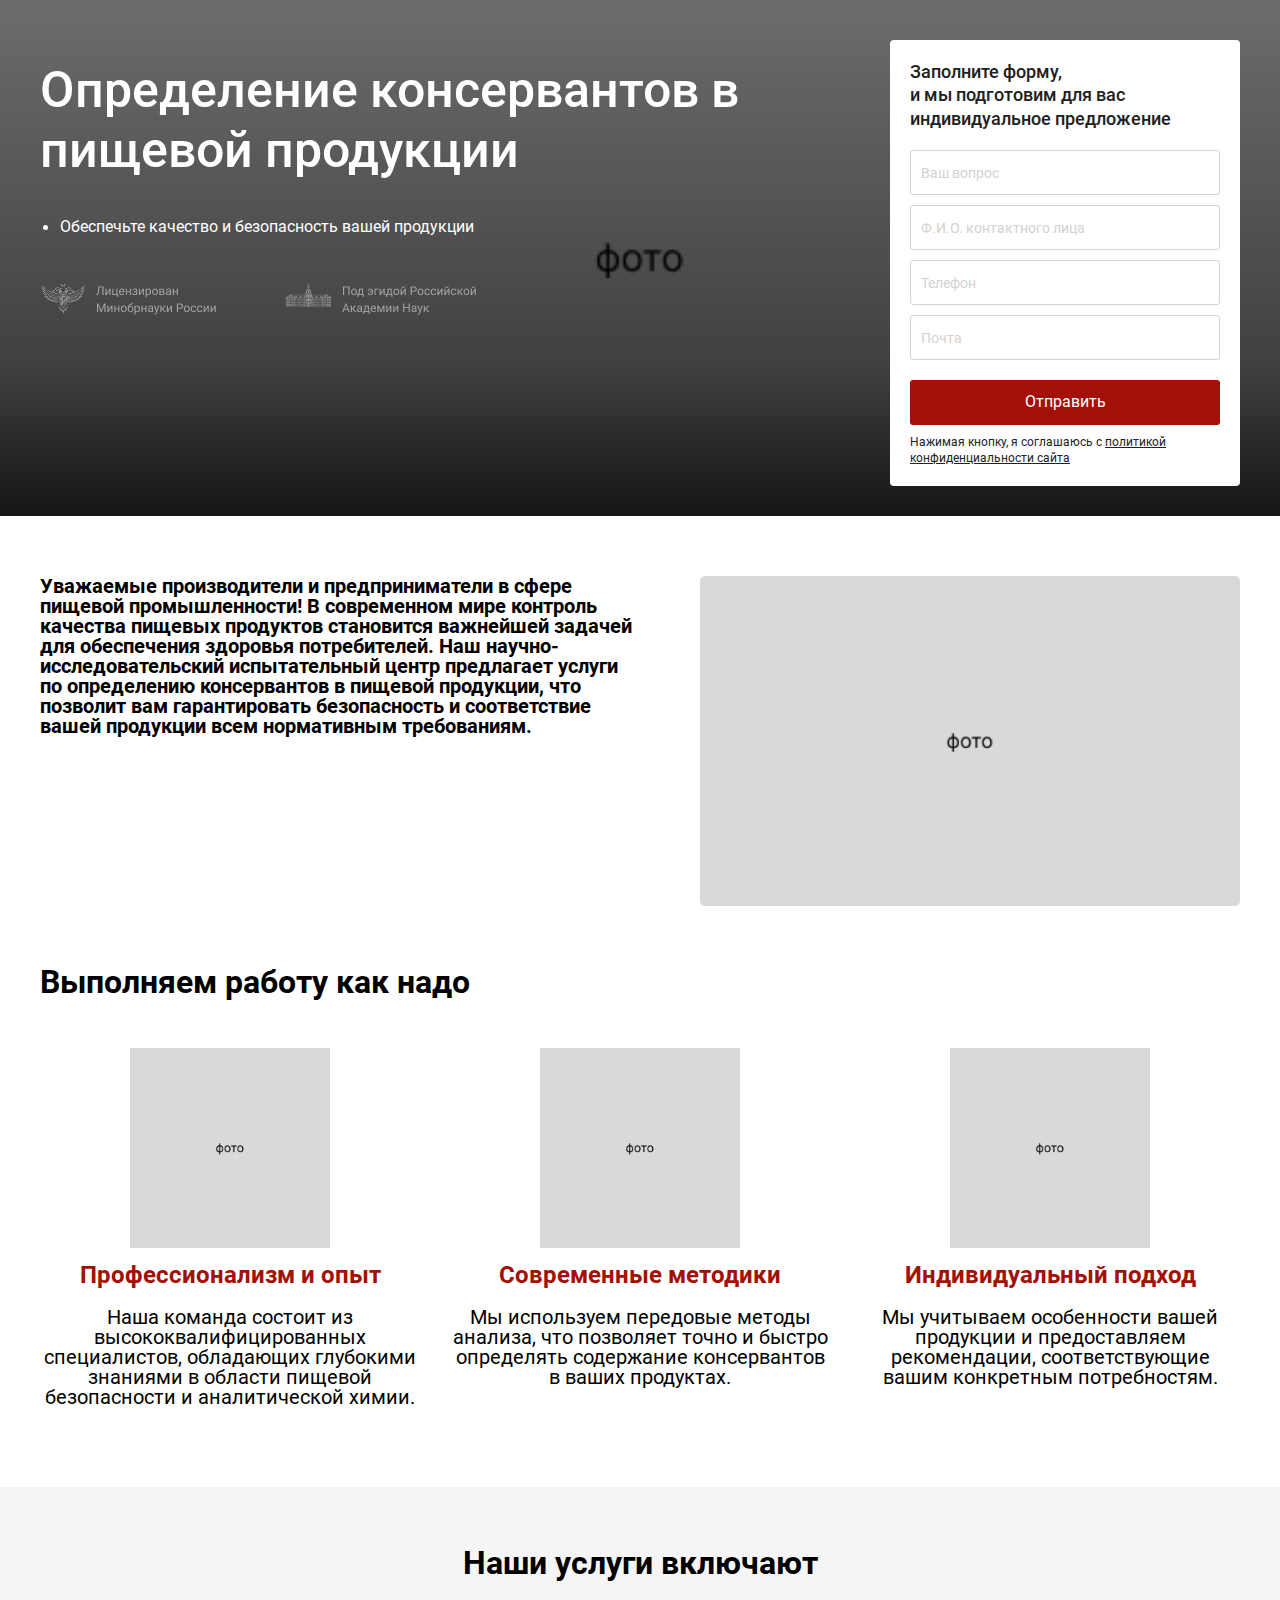
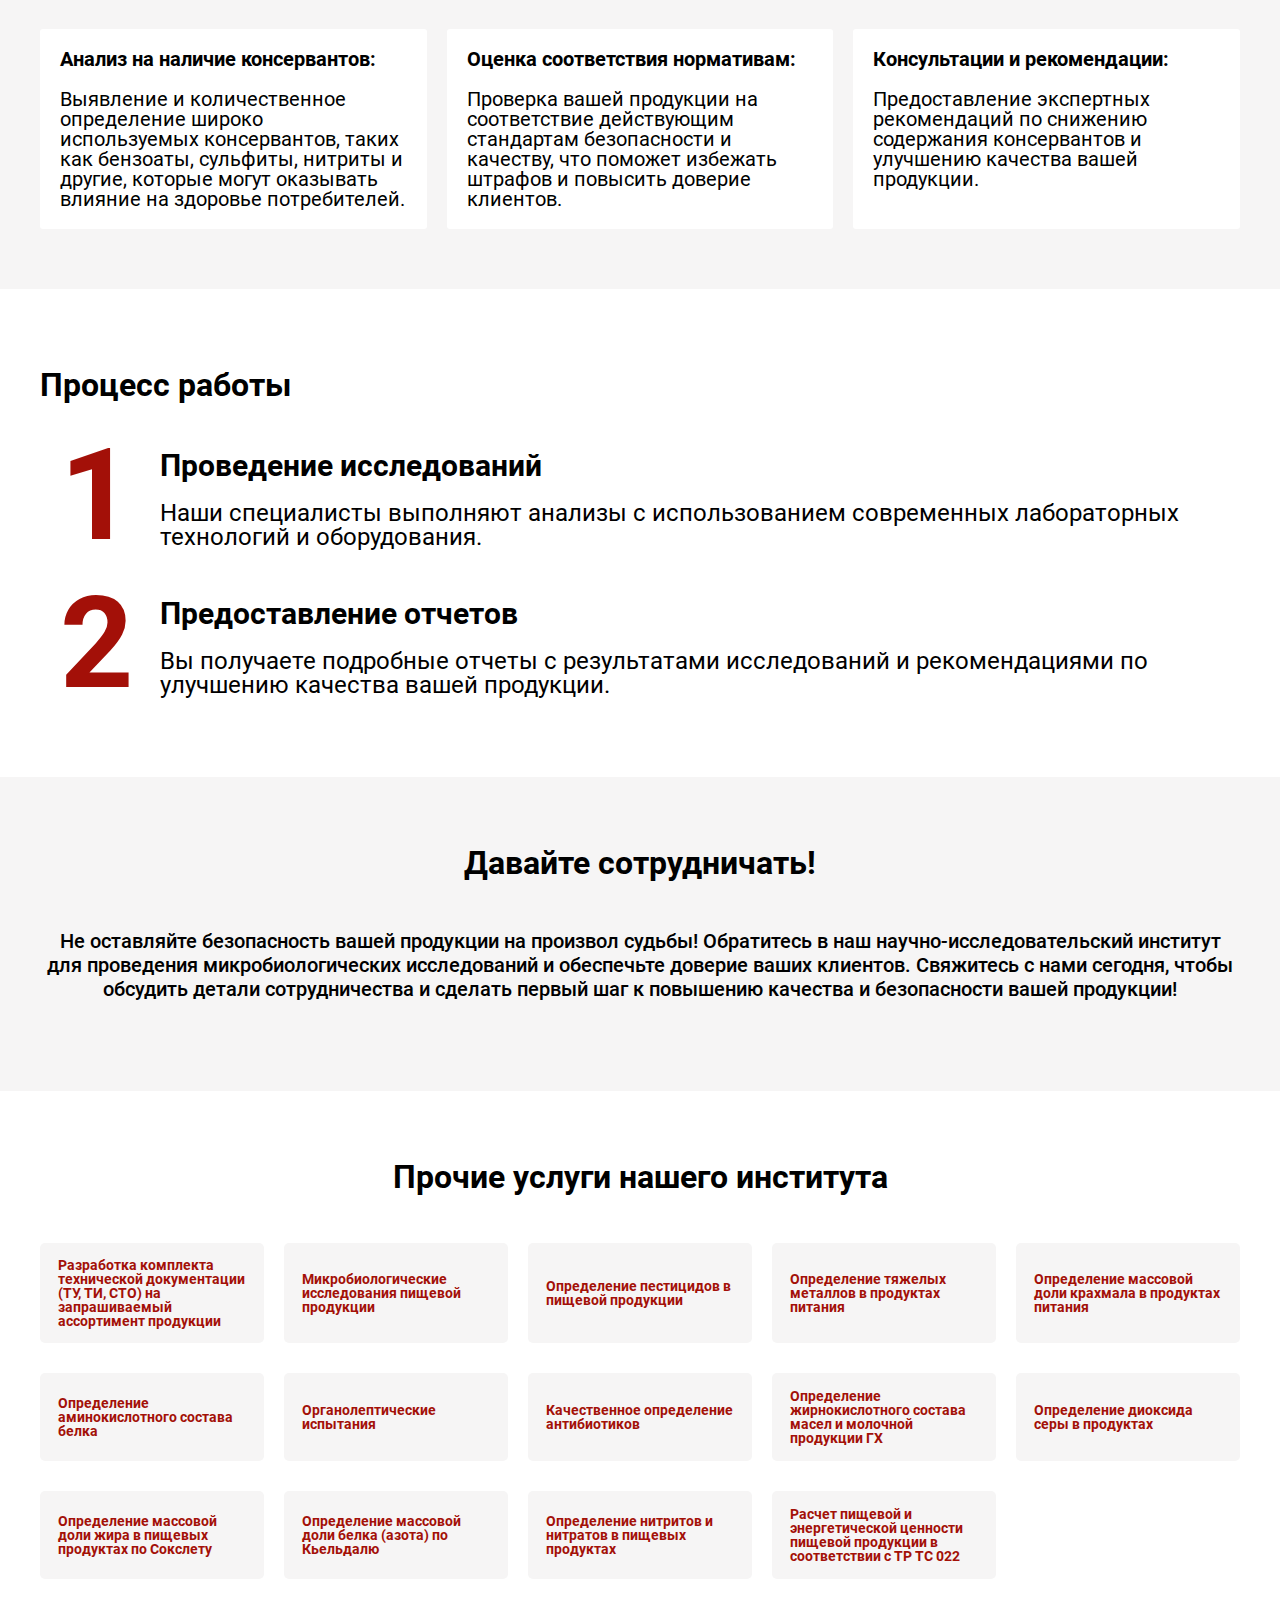
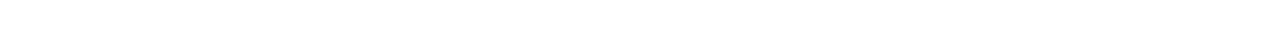
<file: cons.html>
<!DOCTYPE html>
<html lang="ru">
  <head>
    <title>cardstore</title>
    <meta charset="utf-8">
    <meta name="viewport" content="width=device-width, initial-scale=1.0">
    <meta http-equiv="X-UA-Compatible" content="ie=edge">
    <meta name="description" content="">
    <link rel="stylesheet" href="css/style.min.css">
  </head>
  <body>
    <div class="visually-hidden"><svg xmlns="http://www.w3.org/2000/svg" xmlns:xlink="http://www.w3.org/1999/xlink"><symbol id="adress" viewBox="0 0 9 8"><g fill="none">
<path d="M0.37003 3.23687C-0.228329 3.50745 -0.0635633 4.28962 0.595496 4.29385L3.75639 4.30653C3.80842 4.30653 3.82143 4.31922 3.82143 4.36997L3.8301 7.42674C3.83444 8.09477 4.64961 8.21314 4.94011 7.60009L8.14437 0.881904C8.43919 0.256172 7.93622 -0.187761 7.29886 0.103966L0.37003 3.23687ZM1.12448 3.63429C1.10714 3.63429 1.1028 3.61738 1.12448 3.60892L7.3552 0.826942C7.38557 0.814257 7.39858 0.822717 7.38557 0.856538L4.51516 6.92787C4.51086 6.94475 4.4935 6.94055 4.4935 6.92362L4.51516 3.93447C4.51516 3.74844 4.38076 3.61738 4.18565 3.61738L1.12448 3.63429Z" fill="white"/>
</g></symbol><symbol id="city" viewBox="0 0 10 13"><g fill="none">
<path d="M9.8089 9.89277C9.8089 11.22 7.77893 12.146 4.9122 12.146C2.04029 12.146 0 11.22 0 9.89277C0 8.78835 1.42364 7.96039 3.56923 7.71991V8.12307C3.56923 8.27199 3.57315 8.41428 3.5823 8.54761C2.0882 8.74215 1.05372 9.26373 1.05372 9.89277C1.05372 10.7056 2.73761 11.3332 4.90704 11.3332C7.06615 11.3332 8.76035 10.6953 8.76035 9.89277C8.76035 9.26694 7.71673 8.74252 6.22172 8.54735C6.23071 8.41412 6.23452 8.27194 6.23452 8.12307V7.71802C8.38466 7.95581 9.8089 8.78535 9.8089 9.89277Z" fill="#999999"/>
<path d="M6.84401 2.78829C6.84401 3.69371 6.22416 4.45509 5.38221 4.66087V7.9173C5.38221 9.44005 5.11361 10.2632 4.90699 10.2632C4.69522 10.2632 4.42662 9.43494 4.42662 7.9173V4.66087C3.58468 4.44995 2.96484 3.69371 2.96484 2.78829C2.96484 1.72338 3.82745 0.848831 4.90699 0.848831C5.98138 0.848831 6.84401 1.72338 6.84401 2.78829ZM3.68799 2.22754C3.68799 2.58765 3.9979 2.89632 4.34915 2.89632C4.71588 2.89632 5.01547 2.58765 5.01547 2.22754C5.01547 1.87258 4.71588 1.56906 4.34915 1.56906C3.9979 1.56906 3.68799 1.87258 3.68799 2.22754Z" fill="#999999"/>
</g></symbol><symbol id="phone" viewBox="0 0 10 10"><g fill="none">
<path d="M7.29649 9.99984C8.17085 9.99984 8.74877 9.75919 9.25629 9.18061C9.29648 9.13453 9.33167 9.09358 9.37186 9.04749C9.67335 8.70958 9.81409 8.37675 9.81409 8.05928C9.81409 7.69064 9.60805 7.33222 9.16078 7.01989L7.89951 6.13921C7.51256 5.87297 7.18591 5.85761 6.70349 6.09313L5.92464 6.48227C5.77387 6.55394 5.64322 6.55394 5.49749 6.46182C5.27638 6.31842 4.71859 5.86275 4.34171 5.46847C3.9598 5.07935 3.58794 4.61341 3.42211 4.32156C3.35678 4.2038 3.36683 4.10652 3.45226 3.96827L3.90452 3.24632C4.1005 2.92887 4.1608 2.49366 3.90955 2.12501L2.91457 0.670872C2.60301 0.215175 2.26633 0.00524815 1.90452 0.000127981C1.59296 -0.0049922 1.26633 0.143493 0.929648 0.450704C0.889449 0.486545 0.844218 0.527505 0.80402 0.568469C0.236181 1.08049 0 1.66931 0 2.5551C0 4.01947 0.889449 5.81152 2.50251 7.44998C4.10553 9.08335 5.85929 9.99984 7.29649 9.99984ZM7.30153 9.22156C6.02009 9.2472 4.38191 8.24362 3.0804 6.92263C1.76884 5.59137 0.738695 3.86075 0.763821 2.54998C0.773871 1.98676 0.964824 1.50546 1.36181 1.15217C1.39196 1.12657 1.42211 1.10097 1.45226 1.07537C1.60301 0.942242 1.76884 0.870559 1.90955 0.870559C2.0603 0.870559 2.18593 0.92688 2.28643 1.08049L3.19095 2.46294C3.27638 2.59094 3.27135 2.70358 3.17085 2.88279L2.66834 3.70202C2.44724 4.06555 2.48743 4.34204 2.70854 4.64925C3 5.04351 3.43719 5.61187 3.82412 6.00101C4.20603 6.39009 4.84422 6.94308 5.19096 7.18888C5.49245 7.41417 5.76383 7.46534 6.23117 7.23496L7.07538 6.82532C7.26633 6.73829 7.4171 6.76387 7.57791 6.86627L8.75376 7.67019C8.90453 7.76745 8.95979 7.90057 8.95979 8.05419C8.95979 8.19754 8.88945 8.36652 8.7588 8.52009C8.73369 8.55082 8.70853 8.58154 8.68342 8.61226C8.3367 9.01677 7.85928 9.21134 7.30153 9.22156Z" fill="white"/>
</g></symbol><symbol id="xs" viewBox="0 0 6 12"><g fill="none">
<path d="M5.90625 0.578125L1.65625 12H0.148438L4.40625 0.578125H5.90625Z" fill="#808080"/>
</g></symbol></svg>
    </div>
    <div class="wrapper">
      <main>
        <section class="top"> 
          <div class="container new"> 
            <div class="top__wrapper"> 
              <div class="top__image"> <img src="img/content/grey2.png" alt="Фон блока" width="1200" height="520"><img src="img/content/grey2.png" alt="Фон блока" width="320" height="560"></div>
              <div class="top__content"> 
                <div class="top__left"> 
                  <h1 class="top__title">Определение консервантов в пищевой продукции</h1>
                  <ul class="top__list"> 
                    <li class="top__item"> 
                      <p class="top__text">Обеспечьте качество и безопасность вашей продукции</p>
                    </li>
                  </ul>
                  <div class="top__box"> 
                    <div class="top__box-image"> <img src="img/content/topchik1.png"></div>
                    <div class="top__box-image"> <img src="img/content/topchik2.png"></div>
                  </div>
                </div>
                <div class="top__right"> 
                  <h2 class="top__form-title">Заполните форму, и мы подготовим для вас индивидуальное предложение</h2>
                  <form metod="post"> 
                    <div class="top__form">
                      <div class="custom-textarea form__input-text">
                        <label>
                          <textarea name="question" placeholder="Ваш вопрос"></textarea>
                        </label>
                      </div>
                      <div class="custom-input form__input">
                        <label>
                          <input type="text" name="name" placeholder="Ф.И.О. контактного лица">
                        </label>
                      </div>
                      <div class="custom-input form__input">
                        <label>
                          <input type="tel" name="phone" placeholder="Телефон">
                        </label>
                      </div>
                      <div class="custom-input form__input">
                        <label>
                          <input type="email" name="email-adress" placeholder="Почта">
                        </label>
                      </div>
                    </div>
                    <button class="top__btn" type="submit">Отправить</button>
                    <p class="top__agreement">Нажимая кнопку, я соглашаюсь с <a href="#" class="form__sub-link">политикой конфиденциальности сайта</a></p>
                  </form>
                </div>
              </div>
            </div>
          </div>
        </section>
        <section class="intro-block"> 
          <div class="container new">
            <div class="intro-block__wrapper"> 
              <div class="intro-block__text-content"> 
                <p class="intro-block__text">Уважаемые производители и предприниматели в сфере пищевой промышленности! В современном мире контроль качества пищевых продуктов становится важнейшей задачей для обеспечения здоровья потребителей. Наш научно-исследовательский испытательный центр предлагает услуги по определению консервантов в пищевой продукции, что позволит вам гарантировать безопасность и соответствие вашей продукции всем нормативным требованиям.</p>
              </div>
              <div class="intro-block__image"> <img src="img/content/grey2.png" alt="Фото блока"></div>
            </div>
          </div>
        </section>
        <section class="must"> 
          <div class="container new">
            <div class="must__wrapper"> 
              <h2 class="must__title">Выполняем работу как надо</h2>
              <p class="must__subtext"></p>
              <ul class="must__list"> 
                <li class="must__item"> 
                  <div class="must__image"> <img src="img/content/grey2.png" alt="Технологии"></div>
                  <h3 class="must__name">Профессионализм и опыт</h3>
                  <p class="must__text">Наша команда состоит из высококвалифицированных специалистов, обладающих глубокими знаниями в области пищевой безопасности и аналитической химии.</p>
                </li>
                <li class="must__item"> 
                  <div class="must__image"> <img src="img/content/grey2.png" alt="Качество"></div>
                  <h3 class="must__name">Современные методики</h3>
                  <p class="must__text">Мы используем передовые методы анализа, что позволяет точно и быстро определять содержание консервантов в ваших продуктах.</p>
                </li>
                <li class="must__item"> 
                  <div class="must__image"> <img src="img/content/grey2.png" alt="Качество"></div>
                  <h3 class="must__name">Индивидуальный подход</h3>
                  <p class="must__text">Мы учитываем особенности вашей продукции и предоставляем рекомендации, соответствующие вашим конкретным потребностям.</p>
                </li>
              </ul>
            </div>
          </div>
        </section>
        <section class="turnon"> 
          <div class="container new"> 
            <div class="turnon__wrapper"> 
              <h2 class="turnon__title">Наши услуги включают</h2>
              <h2 class="turnon__title2"></h2>
              <ul class="turnon__list"> 
                <li class="turnon__item"> 
                  <p class="turnon__name">Анализ на наличие консервантов:</p>
                  <p class="turnon__text">Выявление и количественное определение широко используемых консервантов, таких как бензоаты, сульфиты, нитриты и другие, которые могут оказывать влияние на здоровье потребителей.</p>
                </li>
                <li class="turnon__item"> 
                  <p class="turnon__name">Оценка соответствия нормативам:</p>
                  <p class="turnon__text">Проверка вашей продукции на соответствие действующим стандартам безопасности и качеству, что поможет избежать штрафов и повысить доверие клиентов.</p>
                </li>
                <li class="turnon__item"> 
                  <p class="turnon__name">Консультации и рекомендации:</p>
                  <p class="turnon__text">Предоставление экспертных рекомендаций по снижению содержания консервантов и улучшению качества вашей продукции.</p>
                </li>
              </ul>
            </div>
          </div>
        </section>
        <section class="process"> 
          <div class="container new"> 
            <div class="process__wrapper"> 
              <h2 class="process__title">Процесс работы</h2>
              <ul class="process__list"> 
                <li class="process__item"> 
                  <p class="process__name">Проведение исследований</p>
                  <p class="process__text">Наши специалисты выполняют анализы с использованием современных лабораторных технологий и оборудования.</p>
                </li>
                <li class="process__item"> 
                  <p class="process__name">Предоставление отчетов</p>
                  <p class="process__text">Вы получаете подробные отчеты с результатами исследований и рекомендациями по улучшению качества вашей продукции.</p>
                </li>
              </ul>
            </div>
          </div>
        </section>
        <section class="comon"> 
          <div class="container new"> 
            <div class="comon__wrapper"> 
              <h2 class="comon__title">Давайте сотрудничать!</h2>
              <p class="comon__text">Не оставляйте безопасность вашей продукции на произвол судьбы! Обратитесь в наш научно-исследовательский институт для проведения микробиологических исследований и обеспечьте доверие ваших клиентов. Свяжитесь с нами сегодня, чтобы обсудить детали сотрудничества и сделать первый шаг к повышению качества и безопасности вашей продукции!</p>
            </div>
          </div>
        </section>
        <section class="other"> 
          <div class="container new"> 
            <div class="other__wrapper"> 
              <h2 class="other__title">Прочие услуги нашего института</h2>
              <ul class="other__list"> 
                <li class="other__item"> <a class="other__link" href="index.html">Разработка комплекта технической документации (ТУ, ТИ, СТО) на запрашиваемый ассортимент продукции</a></li>
                <li class="other__item"> <a class="other__link" href="micro.html">Микробиологические исследования пищевой продукции</a></li>
                <li class="other__item"> <a class="other__link" href="pes.html">Определение пестицидов в пищевой продукции</a></li>
                <li class="other__item"> <a class="other__link" href="havy.html">Определение тяжелых металлов в продуктах питания</a></li>
                <li class="other__item"> <a class="other__link" href="farina.html">Определение массовой доли крахмала в продуктах питания</a></li>
                <li class="other__item"> <a class="other__link" href="amino.html">Определение аминокислотного состава белка</a></li>
                <li class="other__item"> <a class="other__link" href="organo.html">Органолептические испытания</a></li>
                <li class="other__item"> <a class="other__link" href="antibiotic.html">Качественное определение антибиотиков</a></li>
                <li class="other__item"> <a class="other__link" href="fat.html">Определение жирнокислотного состава масел и молочной продукции ГХ</a></li>
                <li class="other__item"> <a class="other__link" href="sulfur.html">Определение диоксида серы в продуктах</a></li>
                <li class="other__item"> <a class="other__link" href="mfat.html">Определение массовой доли жира в пищевых продуктах по Сокслету</a></li>
                <li class="other__item"> <a class="other__link" href="protein.html">Определение массовой доли белка (азота) по Кьельдалю</a></li>
                <li class="other__item"> <a class="other__link" href="nitrat.html">Определение нитритов и нитратов в пищевых продуктах</a></li>
                <li class="other__item"> <a class="other__link" href="tptc.html">Расчет пищевой и энергетической ценности пищевой продукции в соответствии с ТР ТС 022</a></li>
              </ul>
            </div>
          </div>
        </section>
      </main>
    </div>
    <script src="https://ajax.googleapis.com/ajax/libs/jquery/3.4.1/jquery.min.js"></script>
    <script src="js/vendor.min.js"></script>
    <script src="js/main.min.js"></script>
  </body>
</html>
</file>
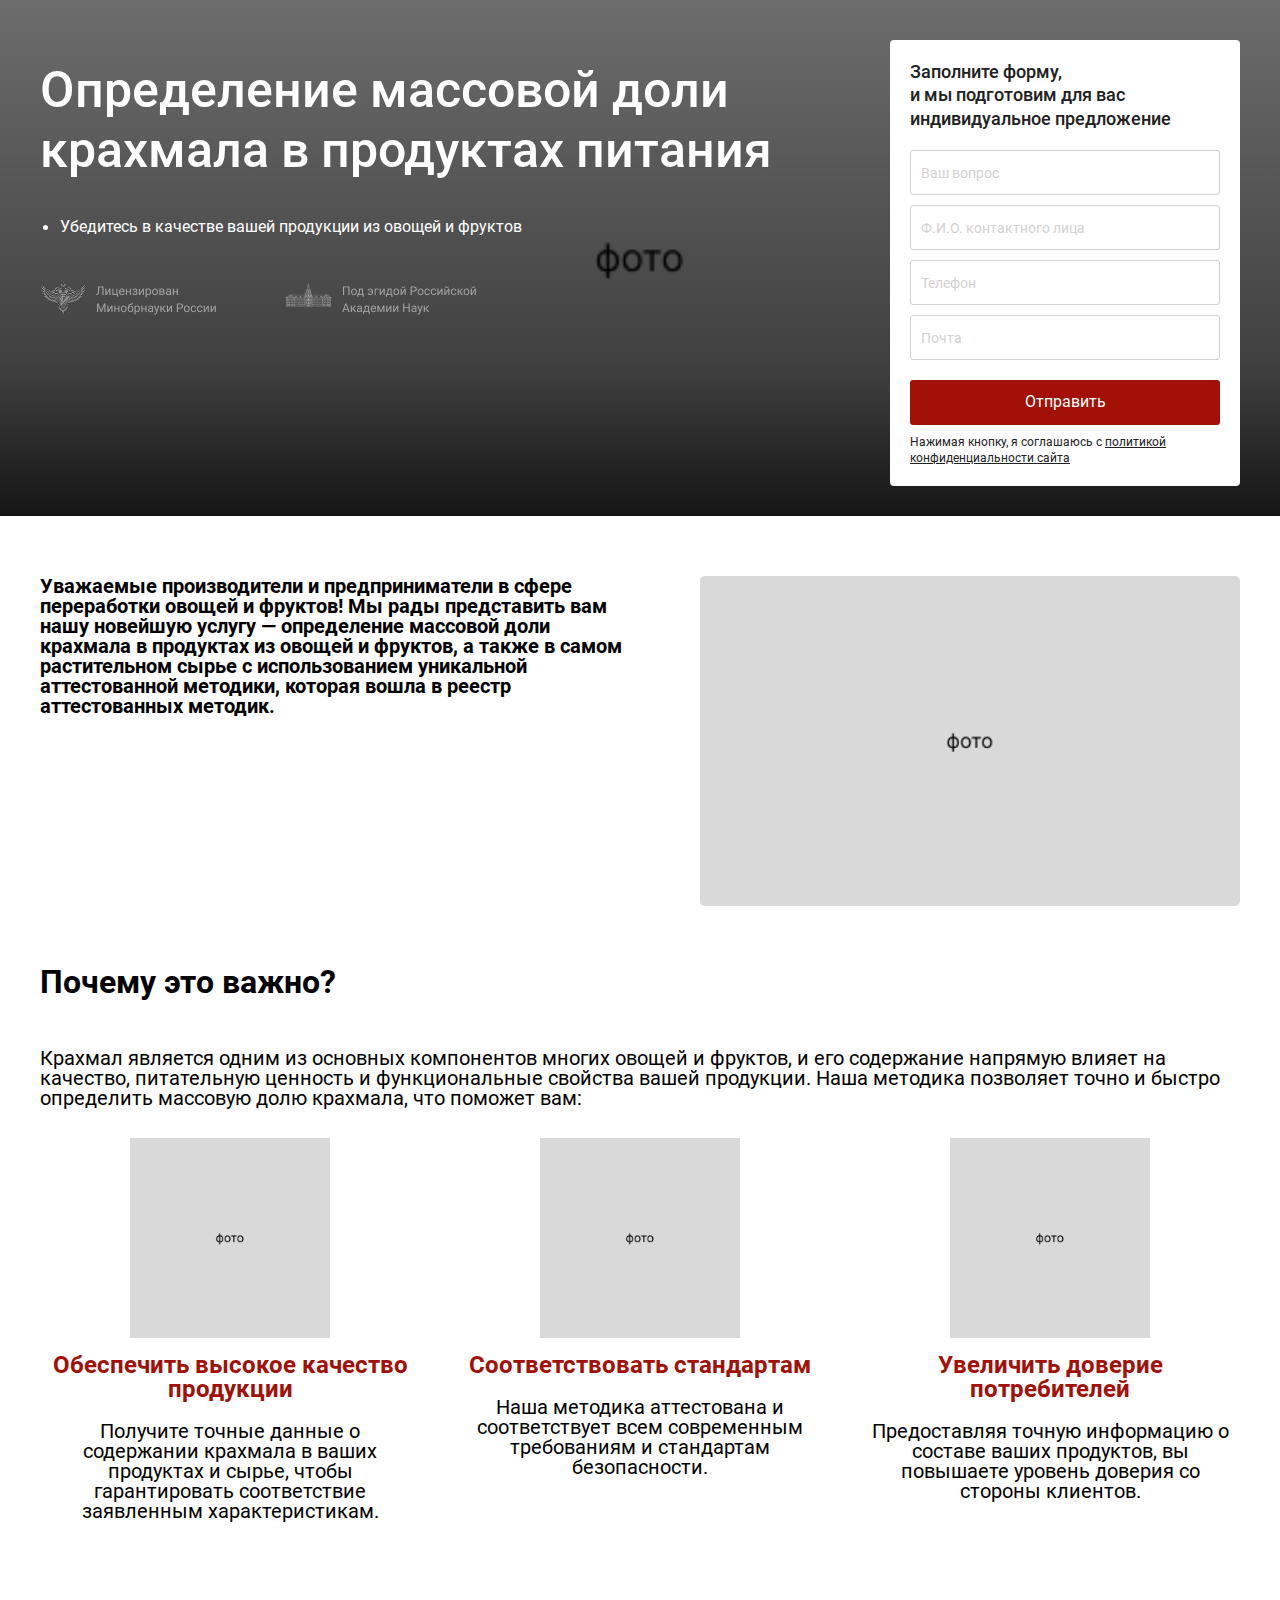
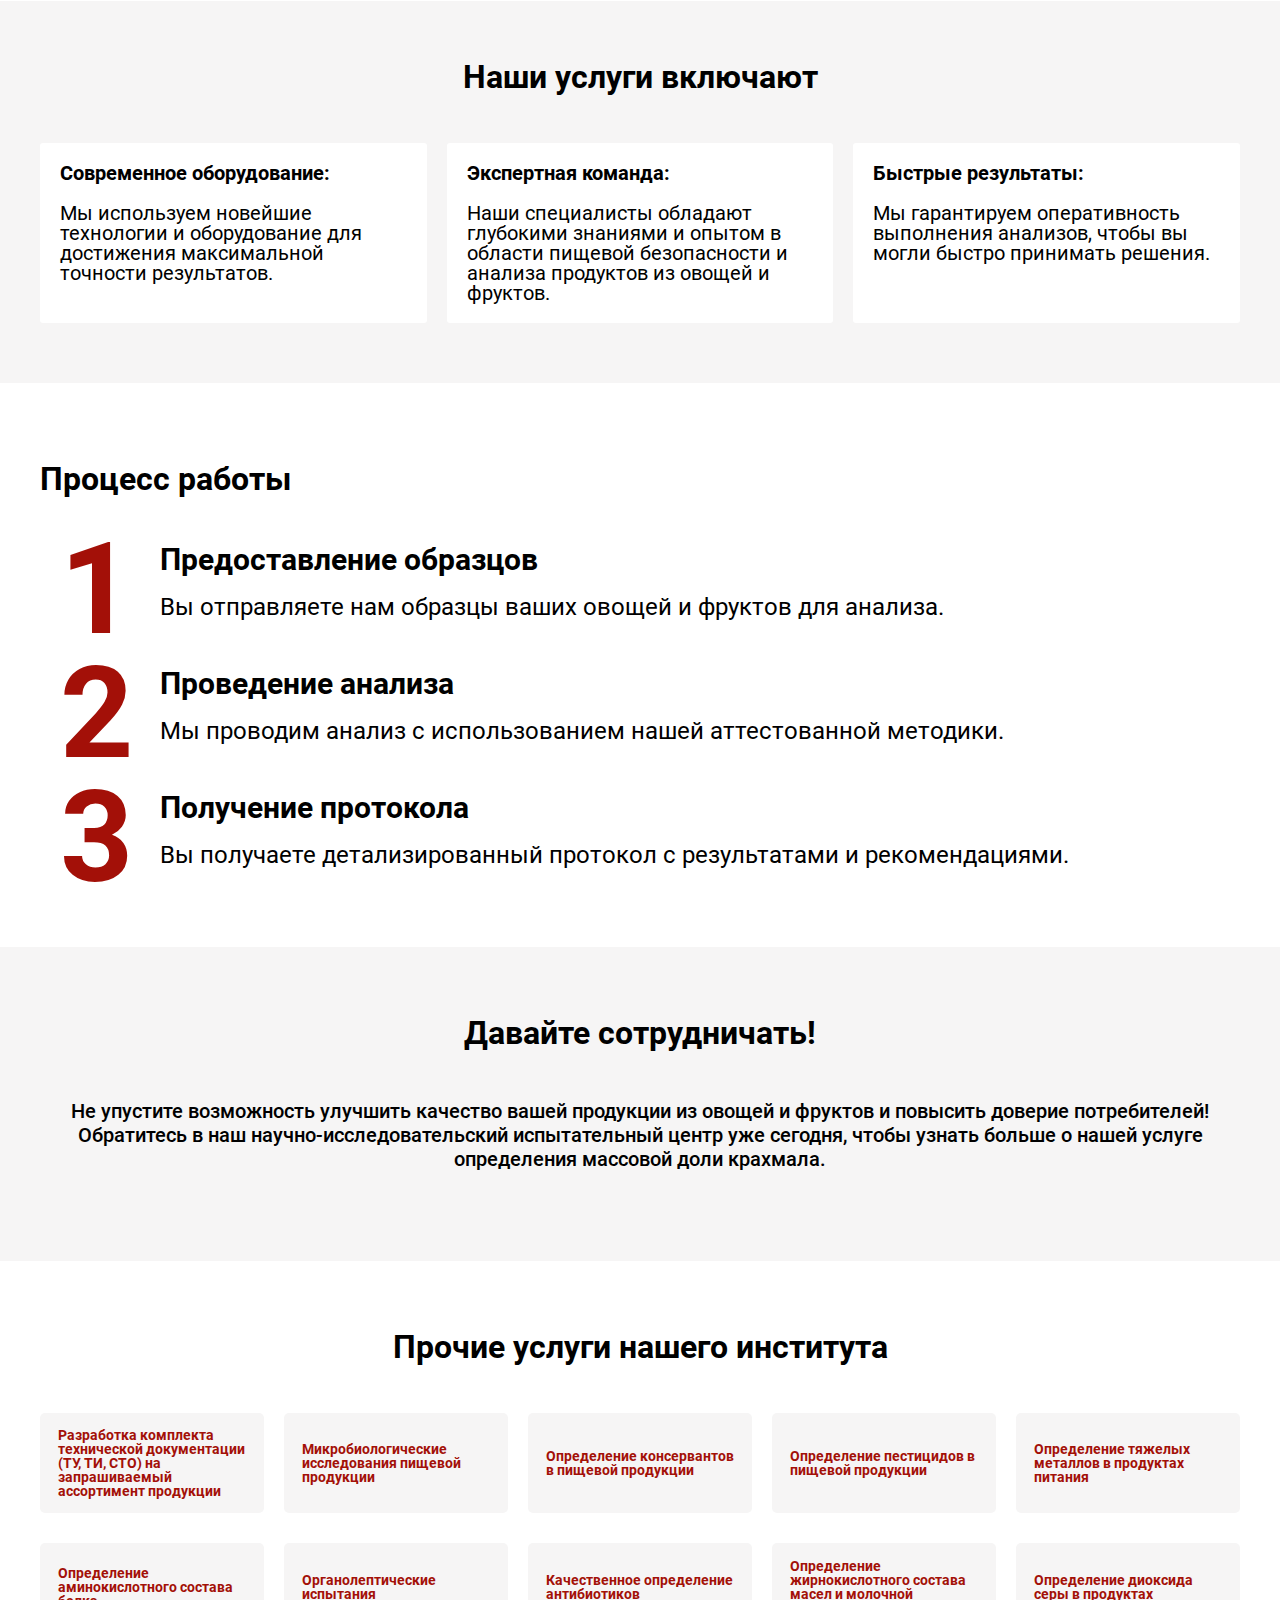
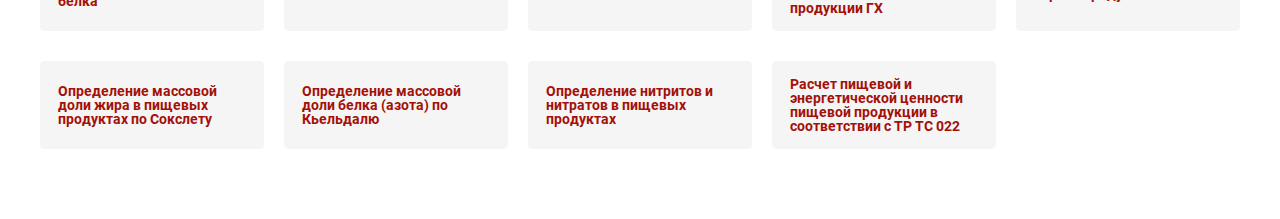
<file: farina.html>
<!DOCTYPE html>
<html lang="ru">
  <head>
    <title>cardstore</title>
    <meta charset="utf-8">
    <meta name="viewport" content="width=device-width, initial-scale=1.0">
    <meta http-equiv="X-UA-Compatible" content="ie=edge">
    <meta name="description" content="">
    <link rel="stylesheet" href="css/style.min.css">
  </head>
  <body>
    <div class="visually-hidden"><svg xmlns="http://www.w3.org/2000/svg" xmlns:xlink="http://www.w3.org/1999/xlink"><symbol id="adress" viewBox="0 0 9 8"><g fill="none">
<path d="M0.37003 3.23687C-0.228329 3.50745 -0.0635633 4.28962 0.595496 4.29385L3.75639 4.30653C3.80842 4.30653 3.82143 4.31922 3.82143 4.36997L3.8301 7.42674C3.83444 8.09477 4.64961 8.21314 4.94011 7.60009L8.14437 0.881904C8.43919 0.256172 7.93622 -0.187761 7.29886 0.103966L0.37003 3.23687ZM1.12448 3.63429C1.10714 3.63429 1.1028 3.61738 1.12448 3.60892L7.3552 0.826942C7.38557 0.814257 7.39858 0.822717 7.38557 0.856538L4.51516 6.92787C4.51086 6.94475 4.4935 6.94055 4.4935 6.92362L4.51516 3.93447C4.51516 3.74844 4.38076 3.61738 4.18565 3.61738L1.12448 3.63429Z" fill="white"/>
</g></symbol><symbol id="city" viewBox="0 0 10 13"><g fill="none">
<path d="M9.8089 9.89277C9.8089 11.22 7.77893 12.146 4.9122 12.146C2.04029 12.146 0 11.22 0 9.89277C0 8.78835 1.42364 7.96039 3.56923 7.71991V8.12307C3.56923 8.27199 3.57315 8.41428 3.5823 8.54761C2.0882 8.74215 1.05372 9.26373 1.05372 9.89277C1.05372 10.7056 2.73761 11.3332 4.90704 11.3332C7.06615 11.3332 8.76035 10.6953 8.76035 9.89277C8.76035 9.26694 7.71673 8.74252 6.22172 8.54735C6.23071 8.41412 6.23452 8.27194 6.23452 8.12307V7.71802C8.38466 7.95581 9.8089 8.78535 9.8089 9.89277Z" fill="#999999"/>
<path d="M6.84401 2.78829C6.84401 3.69371 6.22416 4.45509 5.38221 4.66087V7.9173C5.38221 9.44005 5.11361 10.2632 4.90699 10.2632C4.69522 10.2632 4.42662 9.43494 4.42662 7.9173V4.66087C3.58468 4.44995 2.96484 3.69371 2.96484 2.78829C2.96484 1.72338 3.82745 0.848831 4.90699 0.848831C5.98138 0.848831 6.84401 1.72338 6.84401 2.78829ZM3.68799 2.22754C3.68799 2.58765 3.9979 2.89632 4.34915 2.89632C4.71588 2.89632 5.01547 2.58765 5.01547 2.22754C5.01547 1.87258 4.71588 1.56906 4.34915 1.56906C3.9979 1.56906 3.68799 1.87258 3.68799 2.22754Z" fill="#999999"/>
</g></symbol><symbol id="phone" viewBox="0 0 10 10"><g fill="none">
<path d="M7.29649 9.99984C8.17085 9.99984 8.74877 9.75919 9.25629 9.18061C9.29648 9.13453 9.33167 9.09358 9.37186 9.04749C9.67335 8.70958 9.81409 8.37675 9.81409 8.05928C9.81409 7.69064 9.60805 7.33222 9.16078 7.01989L7.89951 6.13921C7.51256 5.87297 7.18591 5.85761 6.70349 6.09313L5.92464 6.48227C5.77387 6.55394 5.64322 6.55394 5.49749 6.46182C5.27638 6.31842 4.71859 5.86275 4.34171 5.46847C3.9598 5.07935 3.58794 4.61341 3.42211 4.32156C3.35678 4.2038 3.36683 4.10652 3.45226 3.96827L3.90452 3.24632C4.1005 2.92887 4.1608 2.49366 3.90955 2.12501L2.91457 0.670872C2.60301 0.215175 2.26633 0.00524815 1.90452 0.000127981C1.59296 -0.0049922 1.26633 0.143493 0.929648 0.450704C0.889449 0.486545 0.844218 0.527505 0.80402 0.568469C0.236181 1.08049 0 1.66931 0 2.5551C0 4.01947 0.889449 5.81152 2.50251 7.44998C4.10553 9.08335 5.85929 9.99984 7.29649 9.99984ZM7.30153 9.22156C6.02009 9.2472 4.38191 8.24362 3.0804 6.92263C1.76884 5.59137 0.738695 3.86075 0.763821 2.54998C0.773871 1.98676 0.964824 1.50546 1.36181 1.15217C1.39196 1.12657 1.42211 1.10097 1.45226 1.07537C1.60301 0.942242 1.76884 0.870559 1.90955 0.870559C2.0603 0.870559 2.18593 0.92688 2.28643 1.08049L3.19095 2.46294C3.27638 2.59094 3.27135 2.70358 3.17085 2.88279L2.66834 3.70202C2.44724 4.06555 2.48743 4.34204 2.70854 4.64925C3 5.04351 3.43719 5.61187 3.82412 6.00101C4.20603 6.39009 4.84422 6.94308 5.19096 7.18888C5.49245 7.41417 5.76383 7.46534 6.23117 7.23496L7.07538 6.82532C7.26633 6.73829 7.4171 6.76387 7.57791 6.86627L8.75376 7.67019C8.90453 7.76745 8.95979 7.90057 8.95979 8.05419C8.95979 8.19754 8.88945 8.36652 8.7588 8.52009C8.73369 8.55082 8.70853 8.58154 8.68342 8.61226C8.3367 9.01677 7.85928 9.21134 7.30153 9.22156Z" fill="white"/>
</g></symbol><symbol id="xs" viewBox="0 0 6 12"><g fill="none">
<path d="M5.90625 0.578125L1.65625 12H0.148438L4.40625 0.578125H5.90625Z" fill="#808080"/>
</g></symbol></svg>
    </div>
    <div class="wrapper">
      <main>
        <section class="top"> 
          <div class="container new"> 
            <div class="top__wrapper"> 
              <div class="top__image"> <img src="img/content/grey2.png" alt="Фон блока" width="1200" height="520"><img src="img/content/grey2.png" alt="Фон блока" width="320" height="560"></div>
              <div class="top__content"> 
                <div class="top__left"> 
                  <h1 class="top__title">Определение массовой доли крахмала в продуктах питания</h1>
                  <ul class="top__list"> 
                    <li class="top__item"> 
                      <p class="top__text">Убедитесь в качестве вашей продукции из овощей и фруктов</p>
                    </li>
                  </ul>
                  <div class="top__box"> 
                    <div class="top__box-image"> <img src="img/content/topchik1.png"></div>
                    <div class="top__box-image"> <img src="img/content/topchik2.png"></div>
                  </div>
                </div>
                <div class="top__right"> 
                  <h2 class="top__form-title">Заполните форму, и мы подготовим для вас индивидуальное предложение</h2>
                  <form metod="post"> 
                    <div class="top__form">
                      <div class="custom-textarea form__input-text">
                        <label>
                          <textarea name="question" placeholder="Ваш вопрос"></textarea>
                        </label>
                      </div>
                      <div class="custom-input form__input">
                        <label>
                          <input type="text" name="name" placeholder="Ф.И.О. контактного лица">
                        </label>
                      </div>
                      <div class="custom-input form__input">
                        <label>
                          <input type="tel" name="phone" placeholder="Телефон">
                        </label>
                      </div>
                      <div class="custom-input form__input">
                        <label>
                          <input type="email" name="email-adress" placeholder="Почта">
                        </label>
                      </div>
                    </div>
                    <button class="top__btn" type="submit">Отправить</button>
                    <p class="top__agreement">Нажимая кнопку, я соглашаюсь с <a href="#" class="form__sub-link">политикой конфиденциальности сайта</a></p>
                  </form>
                </div>
              </div>
            </div>
          </div>
        </section>
        <section class="intro-block"> 
          <div class="container new">
            <div class="intro-block__wrapper"> 
              <div class="intro-block__text-content"> 
                <p class="intro-block__text">Уважаемые производители и предприниматели в сфере переработки овощей и фруктов! Мы рады представить вам нашу новейшую услугу — определение массовой доли крахмала в продуктах из овощей и фруктов, а также в самом растительном сырье с использованием уникальной аттестованной методики, которая вошла в реестр аттестованных методик.</p>
              </div>
              <div class="intro-block__image"> <img src="img/content/grey2.png" alt="Фото блока"></div>
            </div>
          </div>
        </section>
        <section class="must"> 
          <div class="container new">
            <div class="must__wrapper"> 
              <h2 class="must__title">Почему это важно?</h2>
              <p class="must__subtext">Крахмал является одним из основных компонентов многих овощей и фруктов, и его содержание напрямую влияет на качество, питательную ценность и функциональные свойства вашей продукции. Наша методика позволяет точно и быстро определить массовую долю крахмала, что поможет вам:</p>
              <ul class="must__list"> 
                <li class="must__item"> 
                  <div class="must__image"> <img src="img/content/grey2.png" alt="Технологии"></div>
                  <h3 class="must__name">Обеспечить высокое качество продукции</h3>
                  <p class="must__text">Получите точные данные о содержании крахмала в ваших продуктах и сырье, чтобы гарантировать соответствие заявленным характеристикам.</p>
                </li>
                <li class="must__item"> 
                  <div class="must__image"> <img src="img/content/grey2.png" alt="Качество"></div>
                  <h3 class="must__name">Соответствовать стандартам</h3>
                  <p class="must__text">Наша методика аттестована и соответствует всем современным требованиям и стандартам безопасности.</p>
                </li>
                <li class="must__item"> 
                  <div class="must__image"> <img src="img/content/grey2.png" alt="Качество"></div>
                  <h3 class="must__name">Увеличить доверие потребителей</h3>
                  <p class="must__text">Предоставляя точную информацию о составе ваших продуктов, вы повышаете уровень доверия со стороны клиентов.</p>
                </li>
              </ul>
            </div>
          </div>
        </section>
        <section class="turnon"> 
          <div class="container new"> 
            <div class="turnon__wrapper"> 
              <h2 class="turnon__title">Наши услуги включают</h2>
              <h2 class="turnon__title2"></h2>
              <ul class="turnon__list"> 
                <li class="turnon__item"> 
                  <p class="turnon__name">Современное оборудование:</p>
                  <p class="turnon__text"> Мы используем новейшие технологии и оборудование для достижения максимальной точности результатов.</p>
                </li>
                <li class="turnon__item"> 
                  <p class="turnon__name">Экспертная команда:</p>
                  <p class="turnon__text">Наши специалисты обладают глубокими знаниями и опытом в области пищевой безопасности и анализа продуктов из овощей и фруктов.</p>
                </li>
                <li class="turnon__item"> 
                  <p class="turnon__name">Быстрые результаты:</p>
                  <p class="turnon__text">Мы гарантируем оперативность выполнения анализов, чтобы вы могли быстро принимать решения.</p>
                </li>
              </ul>
            </div>
          </div>
        </section>
        <section class="process"> 
          <div class="container new"> 
            <div class="process__wrapper"> 
              <h2 class="process__title">Процесс работы</h2>
              <ul class="process__list"> 
                <li class="process__item"> 
                  <p class="process__name">Предоставление образцов</p>
                  <p class="process__text">Вы отправляете нам образцы ваших овощей и фруктов для анализа.</p>
                </li>
                <li class="process__item"> 
                  <p class="process__name">Проведение анализа</p>
                  <p class="process__text">Мы проводим анализ с использованием нашей аттестованной методики.</p>
                </li>
                <li class="process__item"> 
                  <p class="process__name">Получение протокола</p>
                  <p class="process__text">Вы получаете детализированный протокол с результатами и рекомендациями.</p>
                </li>
              </ul>
            </div>
          </div>
        </section>
        <section class="comon"> 
          <div class="container new"> 
            <div class="comon__wrapper"> 
              <h2 class="comon__title">Давайте сотрудничать!</h2>
              <p class="comon__text">Не упустите возможность улучшить качество вашей продукции из овощей и фруктов и повысить доверие потребителей! Обратитесь в наш научно-исследовательский испытательный центр уже сегодня, чтобы узнать больше о нашей услуге определения массовой доли крахмала.</p>
            </div>
          </div>
        </section>
        <section class="other"> 
          <div class="container new"> 
            <div class="other__wrapper"> 
              <h2 class="other__title">Прочие услуги нашего института</h2>
              <ul class="other__list"> 
                <li class="other__item"> <a class="other__link" href="index.html">Разработка комплекта технической документации (ТУ, ТИ, СТО) на запрашиваемый ассортимент продукции</a></li>
                <li class="other__item"> <a class="other__link" href="micro.html">Микробиологические исследования пищевой продукции</a></li>
                <li class="other__item"> <a class="other__link" href="cons.html">Определение консервантов в пищевой продукции</a></li>
                <li class="other__item"> <a class="other__link" href="pes.html">Определение пестицидов в пищевой продукции</a></li>
                <li class="other__item"> <a class="other__link" href="havy.html">Определение тяжелых металлов в продуктах питания</a></li>
                <li class="other__item"> <a class="other__link" href="amino.html">Определение аминокислотного состава белка</a></li>
                <li class="other__item"> <a class="other__link" href="organo.html">Органолептические испытания</a></li>
                <li class="other__item"> <a class="other__link" href="antibiotic.html">Качественное определение антибиотиков</a></li>
                <li class="other__item"> <a class="other__link" href="fat.html">Определение жирнокислотного состава масел и молочной продукции ГХ</a></li>
                <li class="other__item"> <a class="other__link" href="sulfur.html">Определение диоксида серы в продуктах</a></li>
                <li class="other__item"> <a class="other__link" href="mfat.html">Определение массовой доли жира в пищевых продуктах по Сокслету</a></li>
                <li class="other__item"> <a class="other__link" href="protein.html">Определение массовой доли белка (азота) по Кьельдалю</a></li>
                <li class="other__item"> <a class="other__link" href="nitrat.html">Определение нитритов и нитратов в пищевых продуктах</a></li>
                <li class="other__item"> <a class="other__link" href="tptc.html">Расчет пищевой и энергетической ценности пищевой продукции в соответствии с ТР ТС 022</a></li>
              </ul>
            </div>
          </div>
        </section>
      </main>
    </div>
    <script src="https://ajax.googleapis.com/ajax/libs/jquery/3.4.1/jquery.min.js"></script>
    <script src="js/vendor.min.js"></script>
    <script src="js/main.min.js"></script>
  </body>
</html>
</file>
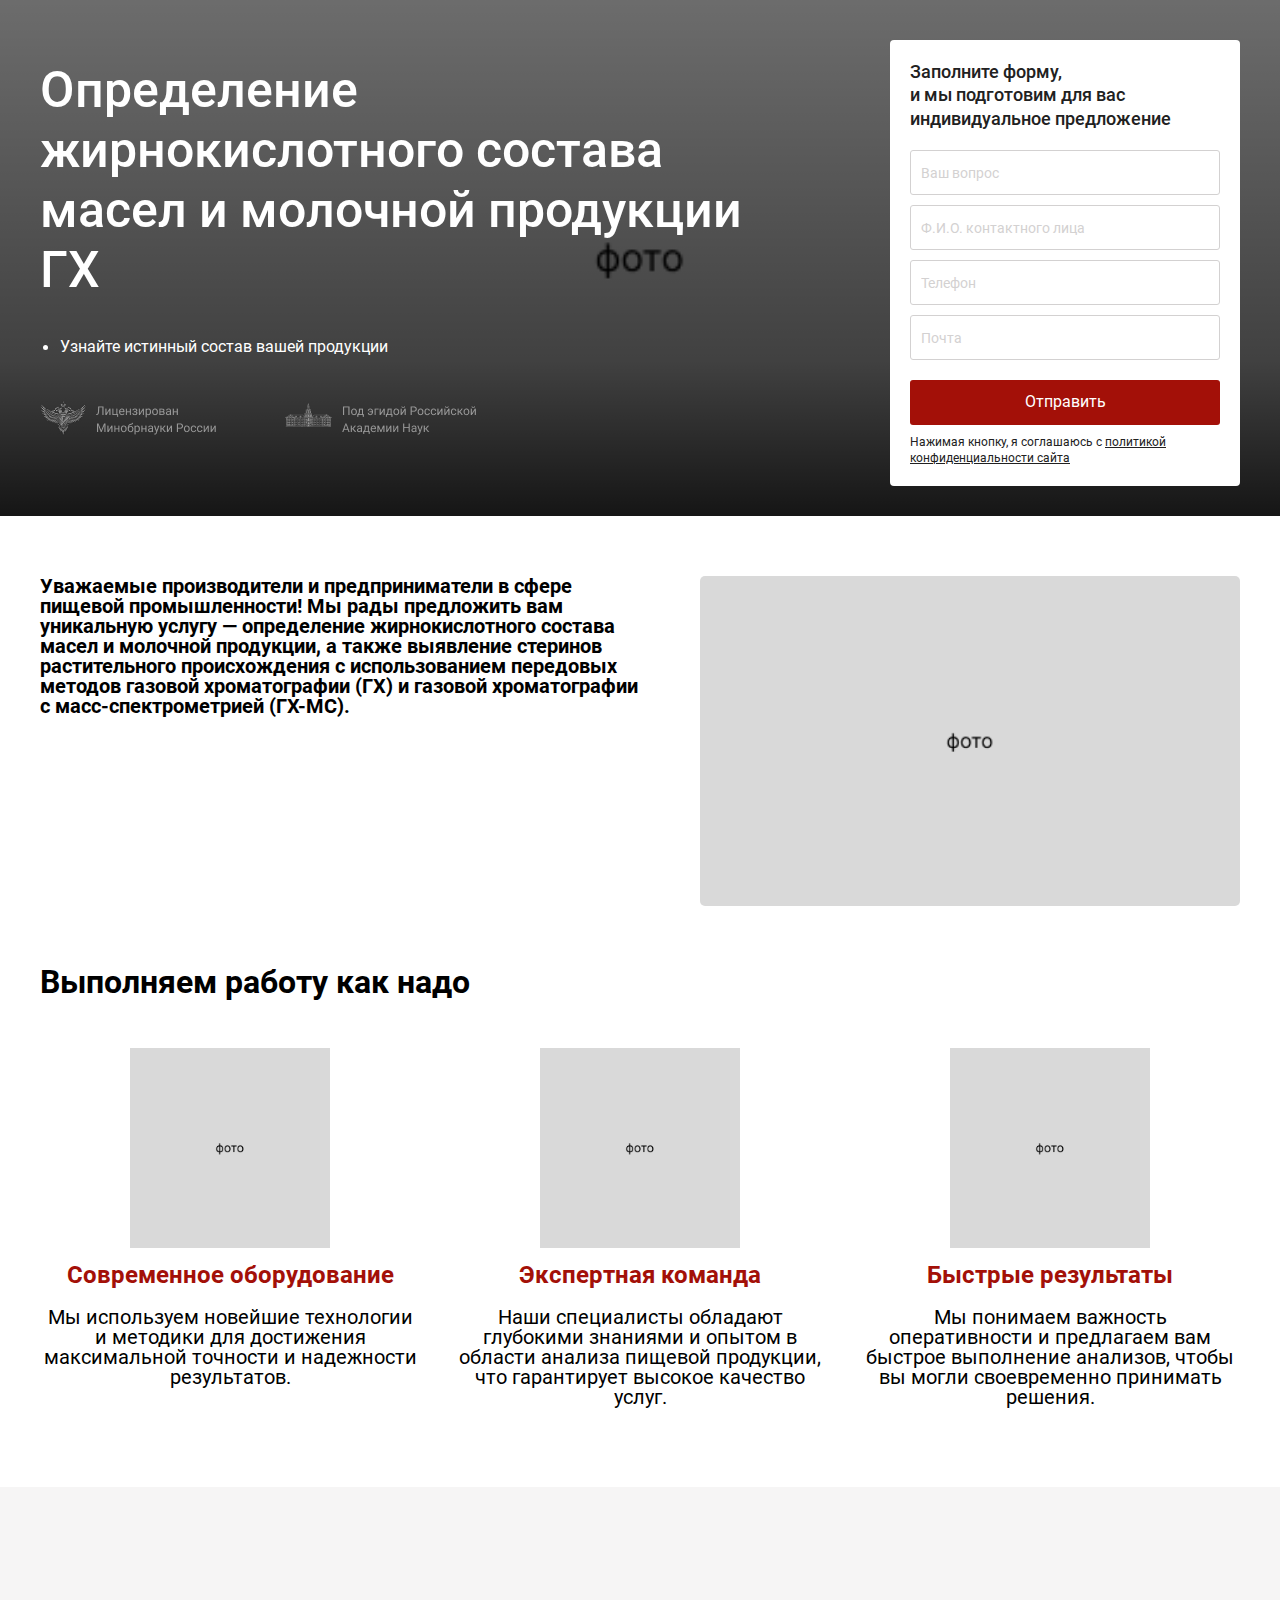
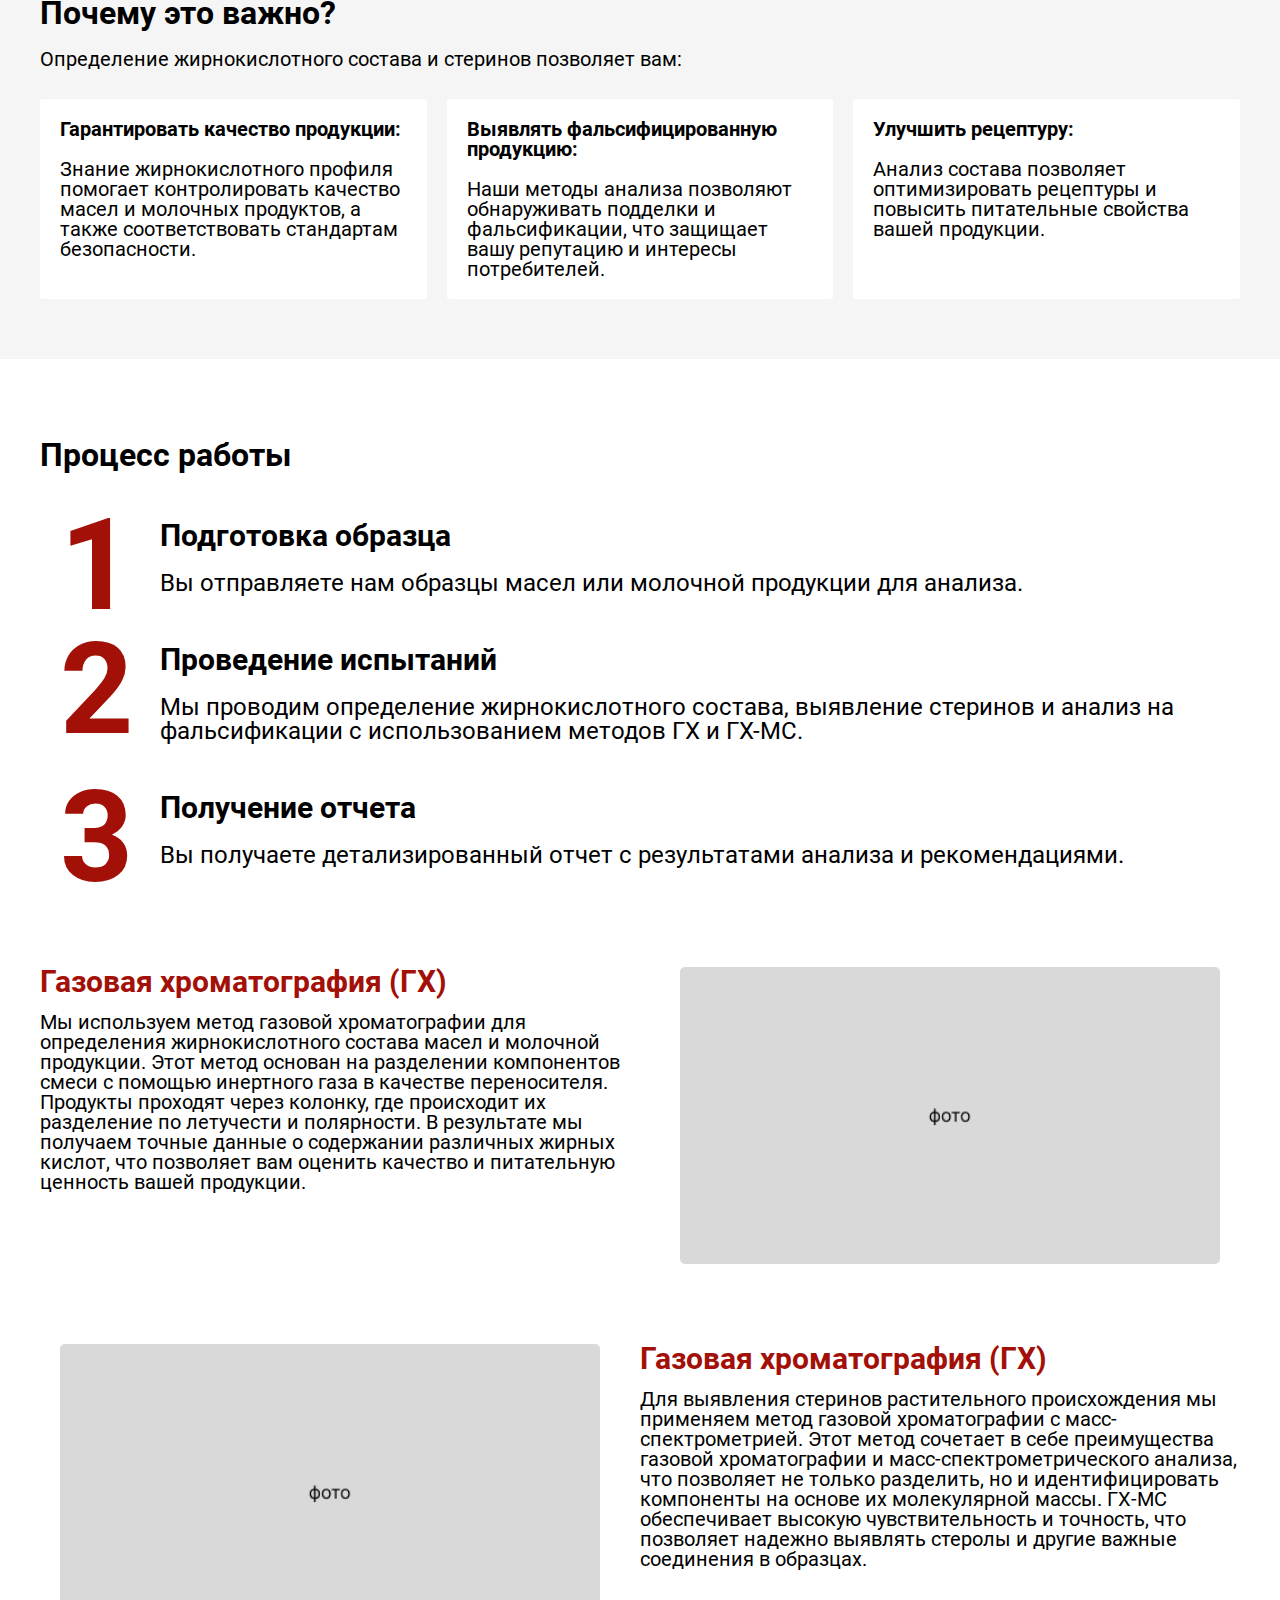
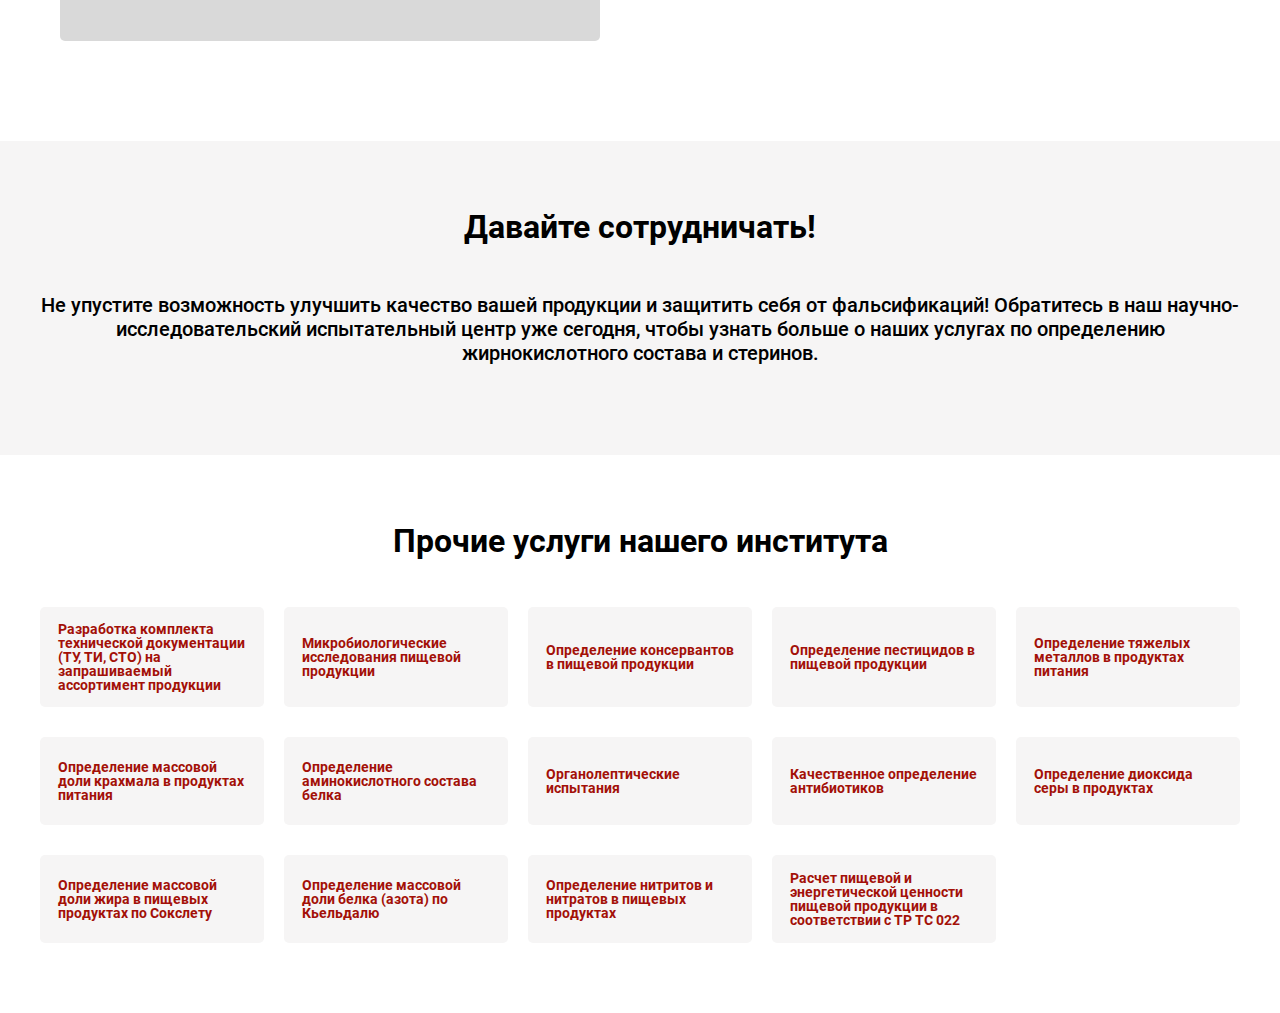
<file: fat.html>
<!DOCTYPE html>
<html lang="ru">
  <head>
    <title>cardstore</title>
    <meta charset="utf-8">
    <meta name="viewport" content="width=device-width, initial-scale=1.0">
    <meta http-equiv="X-UA-Compatible" content="ie=edge">
    <meta name="description" content="">
    <link rel="stylesheet" href="css/style.min.css">
  </head>
  <body>
    <div class="visually-hidden"><svg xmlns="http://www.w3.org/2000/svg" xmlns:xlink="http://www.w3.org/1999/xlink"><symbol id="adress" viewBox="0 0 9 8"><g fill="none">
<path d="M0.37003 3.23687C-0.228329 3.50745 -0.0635633 4.28962 0.595496 4.29385L3.75639 4.30653C3.80842 4.30653 3.82143 4.31922 3.82143 4.36997L3.8301 7.42674C3.83444 8.09477 4.64961 8.21314 4.94011 7.60009L8.14437 0.881904C8.43919 0.256172 7.93622 -0.187761 7.29886 0.103966L0.37003 3.23687ZM1.12448 3.63429C1.10714 3.63429 1.1028 3.61738 1.12448 3.60892L7.3552 0.826942C7.38557 0.814257 7.39858 0.822717 7.38557 0.856538L4.51516 6.92787C4.51086 6.94475 4.4935 6.94055 4.4935 6.92362L4.51516 3.93447C4.51516 3.74844 4.38076 3.61738 4.18565 3.61738L1.12448 3.63429Z" fill="white"/>
</g></symbol><symbol id="city" viewBox="0 0 10 13"><g fill="none">
<path d="M9.8089 9.89277C9.8089 11.22 7.77893 12.146 4.9122 12.146C2.04029 12.146 0 11.22 0 9.89277C0 8.78835 1.42364 7.96039 3.56923 7.71991V8.12307C3.56923 8.27199 3.57315 8.41428 3.5823 8.54761C2.0882 8.74215 1.05372 9.26373 1.05372 9.89277C1.05372 10.7056 2.73761 11.3332 4.90704 11.3332C7.06615 11.3332 8.76035 10.6953 8.76035 9.89277C8.76035 9.26694 7.71673 8.74252 6.22172 8.54735C6.23071 8.41412 6.23452 8.27194 6.23452 8.12307V7.71802C8.38466 7.95581 9.8089 8.78535 9.8089 9.89277Z" fill="#999999"/>
<path d="M6.84401 2.78829C6.84401 3.69371 6.22416 4.45509 5.38221 4.66087V7.9173C5.38221 9.44005 5.11361 10.2632 4.90699 10.2632C4.69522 10.2632 4.42662 9.43494 4.42662 7.9173V4.66087C3.58468 4.44995 2.96484 3.69371 2.96484 2.78829C2.96484 1.72338 3.82745 0.848831 4.90699 0.848831C5.98138 0.848831 6.84401 1.72338 6.84401 2.78829ZM3.68799 2.22754C3.68799 2.58765 3.9979 2.89632 4.34915 2.89632C4.71588 2.89632 5.01547 2.58765 5.01547 2.22754C5.01547 1.87258 4.71588 1.56906 4.34915 1.56906C3.9979 1.56906 3.68799 1.87258 3.68799 2.22754Z" fill="#999999"/>
</g></symbol><symbol id="phone" viewBox="0 0 10 10"><g fill="none">
<path d="M7.29649 9.99984C8.17085 9.99984 8.74877 9.75919 9.25629 9.18061C9.29648 9.13453 9.33167 9.09358 9.37186 9.04749C9.67335 8.70958 9.81409 8.37675 9.81409 8.05928C9.81409 7.69064 9.60805 7.33222 9.16078 7.01989L7.89951 6.13921C7.51256 5.87297 7.18591 5.85761 6.70349 6.09313L5.92464 6.48227C5.77387 6.55394 5.64322 6.55394 5.49749 6.46182C5.27638 6.31842 4.71859 5.86275 4.34171 5.46847C3.9598 5.07935 3.58794 4.61341 3.42211 4.32156C3.35678 4.2038 3.36683 4.10652 3.45226 3.96827L3.90452 3.24632C4.1005 2.92887 4.1608 2.49366 3.90955 2.12501L2.91457 0.670872C2.60301 0.215175 2.26633 0.00524815 1.90452 0.000127981C1.59296 -0.0049922 1.26633 0.143493 0.929648 0.450704C0.889449 0.486545 0.844218 0.527505 0.80402 0.568469C0.236181 1.08049 0 1.66931 0 2.5551C0 4.01947 0.889449 5.81152 2.50251 7.44998C4.10553 9.08335 5.85929 9.99984 7.29649 9.99984ZM7.30153 9.22156C6.02009 9.2472 4.38191 8.24362 3.0804 6.92263C1.76884 5.59137 0.738695 3.86075 0.763821 2.54998C0.773871 1.98676 0.964824 1.50546 1.36181 1.15217C1.39196 1.12657 1.42211 1.10097 1.45226 1.07537C1.60301 0.942242 1.76884 0.870559 1.90955 0.870559C2.0603 0.870559 2.18593 0.92688 2.28643 1.08049L3.19095 2.46294C3.27638 2.59094 3.27135 2.70358 3.17085 2.88279L2.66834 3.70202C2.44724 4.06555 2.48743 4.34204 2.70854 4.64925C3 5.04351 3.43719 5.61187 3.82412 6.00101C4.20603 6.39009 4.84422 6.94308 5.19096 7.18888C5.49245 7.41417 5.76383 7.46534 6.23117 7.23496L7.07538 6.82532C7.26633 6.73829 7.4171 6.76387 7.57791 6.86627L8.75376 7.67019C8.90453 7.76745 8.95979 7.90057 8.95979 8.05419C8.95979 8.19754 8.88945 8.36652 8.7588 8.52009C8.73369 8.55082 8.70853 8.58154 8.68342 8.61226C8.3367 9.01677 7.85928 9.21134 7.30153 9.22156Z" fill="white"/>
</g></symbol><symbol id="xs" viewBox="0 0 6 12"><g fill="none">
<path d="M5.90625 0.578125L1.65625 12H0.148438L4.40625 0.578125H5.90625Z" fill="#808080"/>
</g></symbol></svg>
    </div>
    <div class="wrapper">
      <main>
        <section class="top"> 
          <div class="container new"> 
            <div class="top__wrapper"> 
              <div class="top__image"> <img src="img/content/grey2.png" alt="Фон блока" width="1200" height="520"><img src="img/content/grey2.png" alt="Фон блока" width="320" height="560"></div>
              <div class="top__content"> 
                <div class="top__left"> 
                  <h1 class="top__title">Определение жирнокислотного состава масел и молочной продукции ГХ</h1>
                  <ul class="top__list"> 
                    <li class="top__item"> 
                      <p class="top__text">Узнайте истинный состав вашей продукции</p>
                    </li>
                  </ul>
                  <div class="top__box"> 
                    <div class="top__box-image"> <img src="img/content/topchik1.png"></div>
                    <div class="top__box-image"> <img src="img/content/topchik2.png"></div>
                  </div>
                </div>
                <div class="top__right"> 
                  <h2 class="top__form-title">Заполните форму, и мы подготовим для вас индивидуальное предложение</h2>
                  <form metod="post"> 
                    <div class="top__form">
                      <div class="custom-textarea form__input-text">
                        <label>
                          <textarea name="question" placeholder="Ваш вопрос"></textarea>
                        </label>
                      </div>
                      <div class="custom-input form__input">
                        <label>
                          <input type="text" name="name" placeholder="Ф.И.О. контактного лица">
                        </label>
                      </div>
                      <div class="custom-input form__input">
                        <label>
                          <input type="tel" name="phone" placeholder="Телефон">
                        </label>
                      </div>
                      <div class="custom-input form__input">
                        <label>
                          <input type="email" name="email-adress" placeholder="Почта">
                        </label>
                      </div>
                    </div>
                    <button class="top__btn" type="submit">Отправить</button>
                    <p class="top__agreement">Нажимая кнопку, я соглашаюсь с <a href="#" class="form__sub-link">политикой конфиденциальности сайта</a></p>
                  </form>
                </div>
              </div>
            </div>
          </div>
        </section>
        <section class="intro-block"> 
          <div class="container new">
            <div class="intro-block__wrapper"> 
              <div class="intro-block__text-content"> 
                <p class="intro-block__text">Уважаемые производители и предприниматели в сфере пищевой промышленности! Мы рады предложить вам уникальную услугу — определение жирнокислотного состава масел и молочной продукции, а также выявление стеринов растительного происхождения с использованием передовых методов газовой хроматографии (ГХ) и газовой хроматографии с масс-спектрометрией (ГХ-МС).</p>
              </div>
              <div class="intro-block__image"> <img src="img/content/grey2.png" alt="Фото блока"></div>
            </div>
          </div>
        </section>
        <section class="must"> 
          <div class="container new">
            <div class="must__wrapper"> 
              <h2 class="must__title">Выполняем работу как надо</h2>
              <p class="must__subtext"></p>
              <ul class="must__list"> 
                <li class="must__item"> 
                  <div class="must__image"> <img src="img/content/grey2.png" alt="Технологии"></div>
                  <h3 class="must__name">Современное оборудование</h3>
                  <p class="must__text">Мы используем новейшие технологии и методики для достижения максимальной точности и надежности результатов.</p>
                </li>
                <li class="must__item"> 
                  <div class="must__image"> <img src="img/content/grey2.png" alt="Качество"></div>
                  <h3 class="must__name">Экспертная команда</h3>
                  <p class="must__text">Наши специалисты обладают глубокими знаниями и опытом в области анализа пищевой продукции, что гарантирует высокое качество услуг.</p>
                </li>
                <li class="must__item"> 
                  <div class="must__image"> <img src="img/content/grey2.png" alt="Качество"></div>
                  <h3 class="must__name">Быстрые результаты</h3>
                  <p class="must__text">Мы понимаем важность оперативности и предлагаем вам быстрое выполнение анализов, чтобы вы могли своевременно принимать решения.</p>
                </li>
              </ul>
            </div>
          </div>
        </section>
        <section class="turnon"> 
          <div class="container new"> 
            <div class="turnon__wrapper"> 
              <h2 class="turnon__title"></h2>
              <h2 class="turnon__title2">Почему это важно?</h2>
              <p class="turnon__subtext">Определение жирнокислотного состава и стеринов позволяет вам:</p>
              <ul class="turnon__list"> 
                <li class="turnon__item"> 
                  <p class="turnon__name">Гарантировать качество продукции:</p>
                  <p class="turnon__text">Знание жирнокислотного профиля помогает контролировать качество масел и молочных продуктов, а также соответствовать стандартам безопасности.</p>
                </li>
                <li class="turnon__item"> 
                  <p class="turnon__name">Выявлять фальсифицированную продукцию:</p>
                  <p class="turnon__text"> Наши методы анализа позволяют обнаруживать подделки и фальсификации, что защищает вашу репутацию и интересы потребителей.</p>
                </li>
                <li class="turnon__item"> 
                  <p class="turnon__name">Улучшить рецептуру:</p>
                  <p class="turnon__text">Анализ состава позволяет оптимизировать рецептуры и повысить питательные свойства вашей продукции.</p>
                </li>
              </ul>
            </div>
          </div>
        </section>
        <section class="process"> 
          <div class="container new"> 
            <div class="process__wrapper"> 
              <h2 class="process__title">Процесс работы</h2>
              <ul class="process__list"> 
                <li class="process__item"> 
                  <p class="process__name">Подготовка образца</p>
                  <p class="process__text">Вы отправляете нам образцы масел или молочной продукции для анализа.</p>
                </li>
                <li class="process__item"> 
                  <p class="process__name">Проведение испытаний</p>
                  <p class="process__text">Мы проводим определение жирнокислотного состава, выявление стеринов и анализ на фальсификации с использованием методов ГХ и ГХ-МС.</p>
                </li>
                <li class="process__item"> 
                  <p class="process__name">Получение отчета</p>
                  <p class="process__text">Вы получаете детализированный отчет с результатами анализа и рекомендациями.</p>
                </li>
              </ul>
            </div>
          </div>
        </section>
        <section class="gaz"> 
          <div class="container new"> 
            <div class="gaz__wrapper"> 
              <ul class="gaz__list"> 
                <li class="gaz__item"> 
                  <div class="gaz__info"> 
                    <p class="gaz__name">Газовая хроматография (ГХ)</p>
                    <p class="gaz__desc">Мы используем метод газовой хроматографии для определения жирнокислотного состава масел и молочной продукции. Этот метод основан на разделении компонентов смеси с помощью инертного газа в качестве переносителя. Продукты проходят через колонку, где происходит их разделение по летучести и полярности. В результате мы получаем точные данные о содержании различных жирных кислот, что позволяет вам оценить качество и питательную ценность вашей продукции.</p>
                  </div>
                  <div class="gaz__image"> <img src="img/content/grey2.png" alt="Фото работ"></div>
                </li>
                <li class="gaz__item"> 
                  <div class="gaz__info"> 
                    <p class="gaz__name">Газовая хроматография (ГХ)</p>
                    <p class="gaz__desc">Для выявления стеринов растительного происхождения мы применяем метод газовой хроматографии с масс-спектрометрией. Этот метод сочетает в себе преимущества газовой хроматографии и масс-спектрометрического анализа, что позволяет не только разделить, но и идентифицировать компоненты на основе их молекулярной массы. ГХ-МС обеспечивает высокую чувствительность и точность, что позволяет надежно выявлять стеролы и другие важные соединения в образцах.</p>
                  </div>
                  <div class="gaz__image"> <img src="img/content/grey2.png" alt="Фото работ"></div>
                </li>
              </ul>
            </div>
          </div>
        </section>
        <section class="comon"> 
          <div class="container new"> 
            <div class="comon__wrapper"> 
              <h2 class="comon__title">Давайте сотрудничать!</h2>
              <p class="comon__text">Не упустите возможность улучшить качество вашей продукции и защитить себя от фальсификаций! Обратитесь в наш научно-исследовательский испытательный центр уже сегодня, чтобы узнать больше о наших услугах по определению жирнокислотного состава и стеринов.</p>
            </div>
          </div>
        </section>
        <section class="other"> 
          <div class="container new"> 
            <div class="other__wrapper"> 
              <h2 class="other__title">Прочие услуги нашего института</h2>
              <ul class="other__list"> 
                <li class="other__item"> <a class="other__link" href="index.html">Разработка комплекта технической документации (ТУ, ТИ, СТО) на запрашиваемый ассортимент продукции</a></li>
                <li class="other__item"> <a class="other__link" href="micro.html">Микробиологические исследования пищевой продукции</a></li>
                <li class="other__item"> <a class="other__link" href="cons.html">Определение консервантов в пищевой продукции</a></li>
                <li class="other__item"> <a class="other__link" href="pes.html">Определение пестицидов в пищевой продукции</a></li>
                <li class="other__item"> <a class="other__link" href="havy.html">Определение тяжелых металлов в продуктах питания</a></li>
                <li class="other__item"> <a class="other__link" href="farina.html">Определение массовой доли крахмала в продуктах питания</a></li>
                <li class="other__item"> <a class="other__link" href="amino.html">Определение аминокислотного состава белка</a></li>
                <li class="other__item"> <a class="other__link" href="organo.html">Органолептические испытания</a></li>
                <li class="other__item"> <a class="other__link" href="antibiotic.html">Качественное определение антибиотиков</a></li>
                <li class="other__item"> <a class="other__link" href="sulfur.html">Определение диоксида серы в продуктах</a></li>
                <li class="other__item"> <a class="other__link" href="mfat.html">Определение массовой доли жира в пищевых продуктах по Сокслету</a></li>
                <li class="other__item"> <a class="other__link" href="protein.html">Определение массовой доли белка (азота) по Кьельдалю</a></li>
                <li class="other__item"> <a class="other__link" href="nitrat.html">Определение нитритов и нитратов в пищевых продуктах</a></li>
                <li class="other__item"> <a class="other__link" href="tptc.html">Расчет пищевой и энергетической ценности пищевой продукции в соответствии с ТР ТС 022</a></li>
              </ul>
            </div>
          </div>
        </section>
      </main>
    </div>
    <script src="https://ajax.googleapis.com/ajax/libs/jquery/3.4.1/jquery.min.js"></script>
    <script src="js/vendor.min.js"></script>
    <script src="js/main.min.js"></script>
  </body>
</html>
</file>
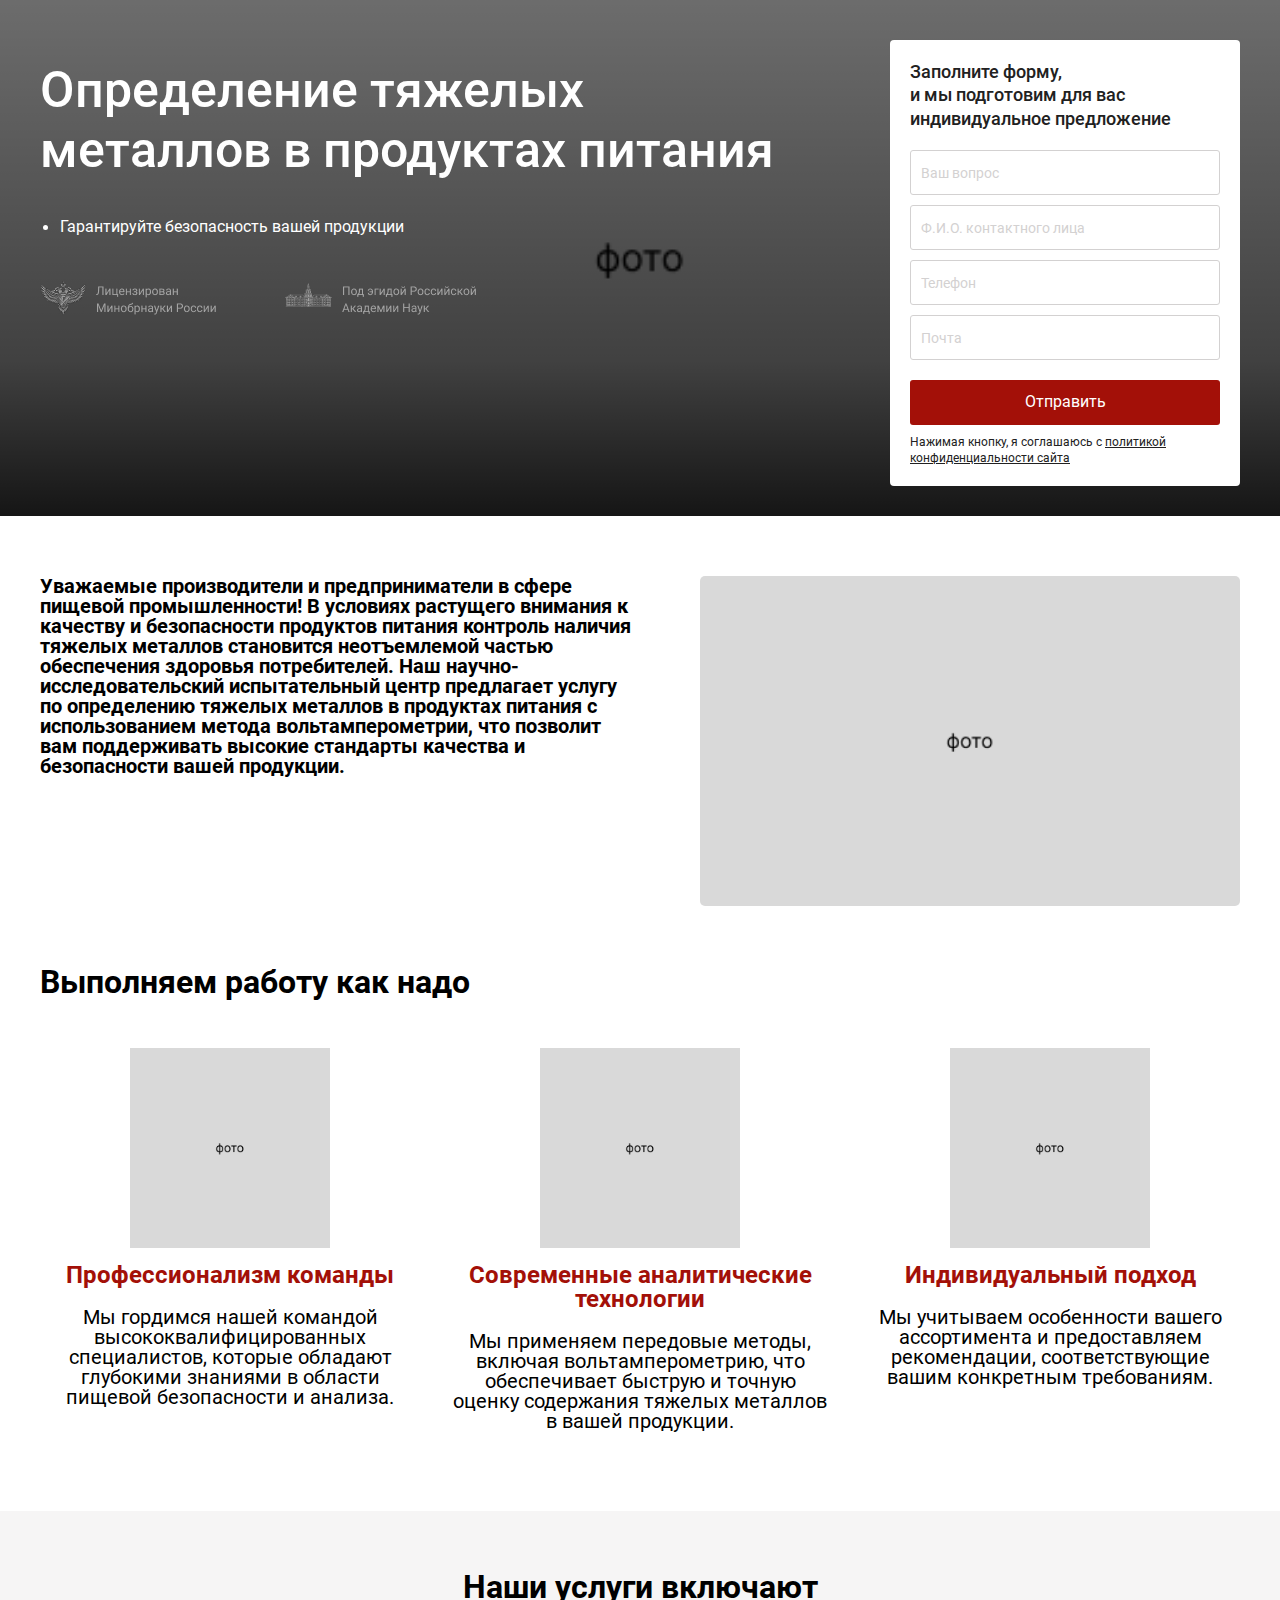
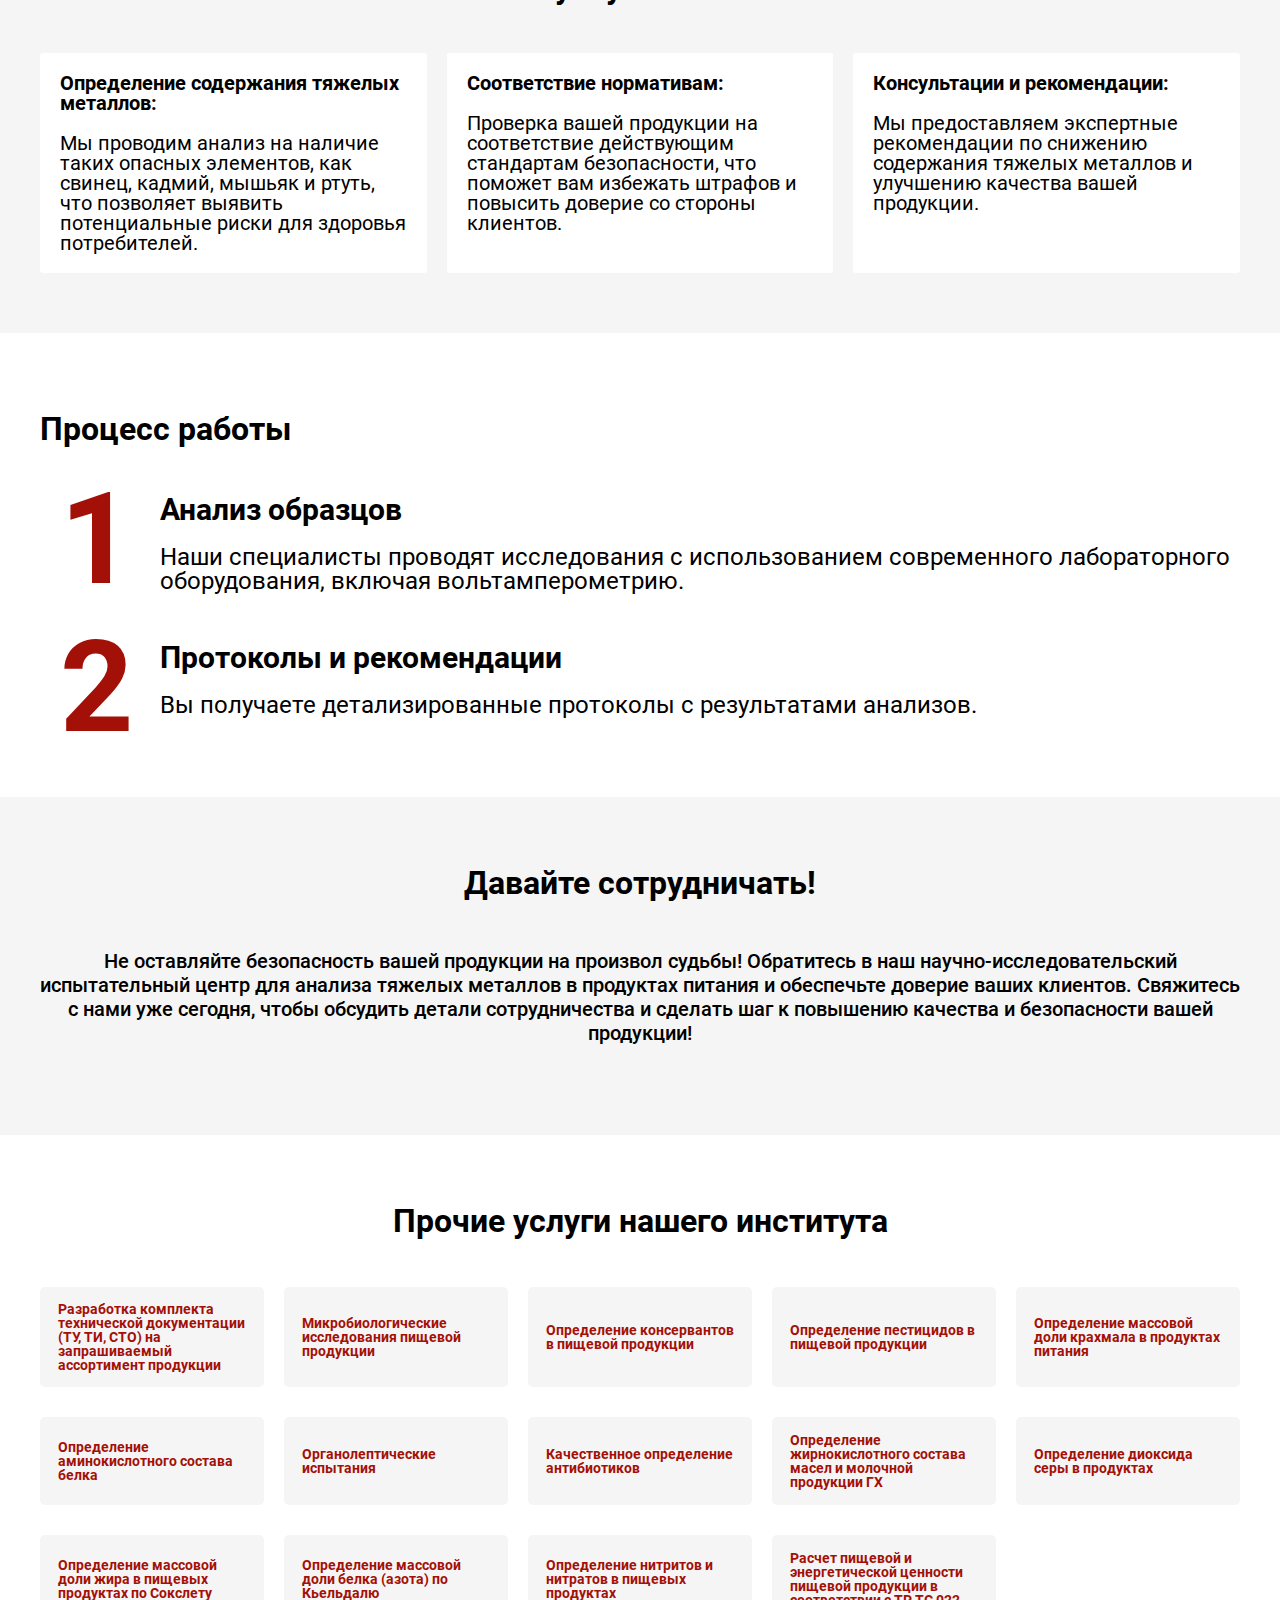
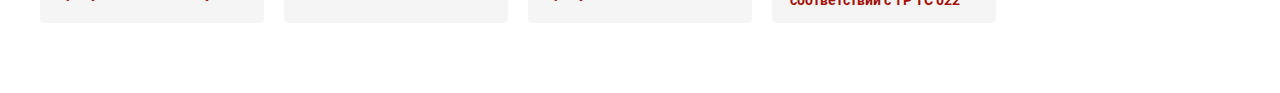
<file: havy.html>
<!DOCTYPE html>
<html lang="ru">
  <head>
    <title>cardstore</title>
    <meta charset="utf-8">
    <meta name="viewport" content="width=device-width, initial-scale=1.0">
    <meta http-equiv="X-UA-Compatible" content="ie=edge">
    <meta name="description" content="">
    <link rel="stylesheet" href="css/style.min.css">
  </head>
  <body>
    <div class="visually-hidden"><svg xmlns="http://www.w3.org/2000/svg" xmlns:xlink="http://www.w3.org/1999/xlink"><symbol id="adress" viewBox="0 0 9 8"><g fill="none">
<path d="M0.37003 3.23687C-0.228329 3.50745 -0.0635633 4.28962 0.595496 4.29385L3.75639 4.30653C3.80842 4.30653 3.82143 4.31922 3.82143 4.36997L3.8301 7.42674C3.83444 8.09477 4.64961 8.21314 4.94011 7.60009L8.14437 0.881904C8.43919 0.256172 7.93622 -0.187761 7.29886 0.103966L0.37003 3.23687ZM1.12448 3.63429C1.10714 3.63429 1.1028 3.61738 1.12448 3.60892L7.3552 0.826942C7.38557 0.814257 7.39858 0.822717 7.38557 0.856538L4.51516 6.92787C4.51086 6.94475 4.4935 6.94055 4.4935 6.92362L4.51516 3.93447C4.51516 3.74844 4.38076 3.61738 4.18565 3.61738L1.12448 3.63429Z" fill="white"/>
</g></symbol><symbol id="city" viewBox="0 0 10 13"><g fill="none">
<path d="M9.8089 9.89277C9.8089 11.22 7.77893 12.146 4.9122 12.146C2.04029 12.146 0 11.22 0 9.89277C0 8.78835 1.42364 7.96039 3.56923 7.71991V8.12307C3.56923 8.27199 3.57315 8.41428 3.5823 8.54761C2.0882 8.74215 1.05372 9.26373 1.05372 9.89277C1.05372 10.7056 2.73761 11.3332 4.90704 11.3332C7.06615 11.3332 8.76035 10.6953 8.76035 9.89277C8.76035 9.26694 7.71673 8.74252 6.22172 8.54735C6.23071 8.41412 6.23452 8.27194 6.23452 8.12307V7.71802C8.38466 7.95581 9.8089 8.78535 9.8089 9.89277Z" fill="#999999"/>
<path d="M6.84401 2.78829C6.84401 3.69371 6.22416 4.45509 5.38221 4.66087V7.9173C5.38221 9.44005 5.11361 10.2632 4.90699 10.2632C4.69522 10.2632 4.42662 9.43494 4.42662 7.9173V4.66087C3.58468 4.44995 2.96484 3.69371 2.96484 2.78829C2.96484 1.72338 3.82745 0.848831 4.90699 0.848831C5.98138 0.848831 6.84401 1.72338 6.84401 2.78829ZM3.68799 2.22754C3.68799 2.58765 3.9979 2.89632 4.34915 2.89632C4.71588 2.89632 5.01547 2.58765 5.01547 2.22754C5.01547 1.87258 4.71588 1.56906 4.34915 1.56906C3.9979 1.56906 3.68799 1.87258 3.68799 2.22754Z" fill="#999999"/>
</g></symbol><symbol id="phone" viewBox="0 0 10 10"><g fill="none">
<path d="M7.29649 9.99984C8.17085 9.99984 8.74877 9.75919 9.25629 9.18061C9.29648 9.13453 9.33167 9.09358 9.37186 9.04749C9.67335 8.70958 9.81409 8.37675 9.81409 8.05928C9.81409 7.69064 9.60805 7.33222 9.16078 7.01989L7.89951 6.13921C7.51256 5.87297 7.18591 5.85761 6.70349 6.09313L5.92464 6.48227C5.77387 6.55394 5.64322 6.55394 5.49749 6.46182C5.27638 6.31842 4.71859 5.86275 4.34171 5.46847C3.9598 5.07935 3.58794 4.61341 3.42211 4.32156C3.35678 4.2038 3.36683 4.10652 3.45226 3.96827L3.90452 3.24632C4.1005 2.92887 4.1608 2.49366 3.90955 2.12501L2.91457 0.670872C2.60301 0.215175 2.26633 0.00524815 1.90452 0.000127981C1.59296 -0.0049922 1.26633 0.143493 0.929648 0.450704C0.889449 0.486545 0.844218 0.527505 0.80402 0.568469C0.236181 1.08049 0 1.66931 0 2.5551C0 4.01947 0.889449 5.81152 2.50251 7.44998C4.10553 9.08335 5.85929 9.99984 7.29649 9.99984ZM7.30153 9.22156C6.02009 9.2472 4.38191 8.24362 3.0804 6.92263C1.76884 5.59137 0.738695 3.86075 0.763821 2.54998C0.773871 1.98676 0.964824 1.50546 1.36181 1.15217C1.39196 1.12657 1.42211 1.10097 1.45226 1.07537C1.60301 0.942242 1.76884 0.870559 1.90955 0.870559C2.0603 0.870559 2.18593 0.92688 2.28643 1.08049L3.19095 2.46294C3.27638 2.59094 3.27135 2.70358 3.17085 2.88279L2.66834 3.70202C2.44724 4.06555 2.48743 4.34204 2.70854 4.64925C3 5.04351 3.43719 5.61187 3.82412 6.00101C4.20603 6.39009 4.84422 6.94308 5.19096 7.18888C5.49245 7.41417 5.76383 7.46534 6.23117 7.23496L7.07538 6.82532C7.26633 6.73829 7.4171 6.76387 7.57791 6.86627L8.75376 7.67019C8.90453 7.76745 8.95979 7.90057 8.95979 8.05419C8.95979 8.19754 8.88945 8.36652 8.7588 8.52009C8.73369 8.55082 8.70853 8.58154 8.68342 8.61226C8.3367 9.01677 7.85928 9.21134 7.30153 9.22156Z" fill="white"/>
</g></symbol><symbol id="xs" viewBox="0 0 6 12"><g fill="none">
<path d="M5.90625 0.578125L1.65625 12H0.148438L4.40625 0.578125H5.90625Z" fill="#808080"/>
</g></symbol></svg>
    </div>
    <div class="wrapper">
      <main>
        <section class="top"> 
          <div class="container new"> 
            <div class="top__wrapper"> 
              <div class="top__image"> <img src="img/content/grey2.png" alt="Фон блока" width="1200" height="520"><img src="img/content/grey2.png" alt="Фон блока" width="320" height="560"></div>
              <div class="top__content"> 
                <div class="top__left"> 
                  <h1 class="top__title">Определение тяжелых металлов в продуктах питания</h1>
                  <ul class="top__list"> 
                    <li class="top__item"> 
                      <p class="top__text">Гарантируйте безопасность вашей продукции</p>
                    </li>
                  </ul>
                  <div class="top__box"> 
                    <div class="top__box-image"> <img src="img/content/topchik1.png"></div>
                    <div class="top__box-image"> <img src="img/content/topchik2.png"></div>
                  </div>
                </div>
                <div class="top__right"> 
                  <h2 class="top__form-title">Заполните форму, и мы подготовим для вас индивидуальное предложение</h2>
                  <form metod="post"> 
                    <div class="top__form">
                      <div class="custom-textarea form__input-text">
                        <label>
                          <textarea name="question" placeholder="Ваш вопрос"></textarea>
                        </label>
                      </div>
                      <div class="custom-input form__input">
                        <label>
                          <input type="text" name="name" placeholder="Ф.И.О. контактного лица">
                        </label>
                      </div>
                      <div class="custom-input form__input">
                        <label>
                          <input type="tel" name="phone" placeholder="Телефон">
                        </label>
                      </div>
                      <div class="custom-input form__input">
                        <label>
                          <input type="email" name="email-adress" placeholder="Почта">
                        </label>
                      </div>
                    </div>
                    <button class="top__btn" type="submit">Отправить</button>
                    <p class="top__agreement">Нажимая кнопку, я соглашаюсь с <a href="#" class="form__sub-link">политикой конфиденциальности сайта</a></p>
                  </form>
                </div>
              </div>
            </div>
          </div>
        </section>
        <section class="intro-block"> 
          <div class="container new">
            <div class="intro-block__wrapper"> 
              <div class="intro-block__text-content"> 
                <p class="intro-block__text">Уважаемые производители и предприниматели в сфере пищевой промышленности! В условиях растущего внимания к качеству и безопасности продуктов питания контроль наличия тяжелых металлов становится неотъемлемой частью обеспечения здоровья потребителей. Наш научно-исследовательский испытательный центр предлагает услугу по определению тяжелых металлов в продуктах питания с использованием метода вольтамперометрии, что позволит вам поддерживать высокие стандарты качества и безопасности вашей продукции.</p>
              </div>
              <div class="intro-block__image"> <img src="img/content/grey2.png" alt="Фото блока"></div>
            </div>
          </div>
        </section>
        <section class="must"> 
          <div class="container new">
            <div class="must__wrapper"> 
              <h2 class="must__title">Выполняем работу как надо</h2>
              <p class="must__subtext"></p>
              <ul class="must__list"> 
                <li class="must__item"> 
                  <div class="must__image"> <img src="img/content/grey2.png" alt="Технологии"></div>
                  <h3 class="must__name">Профессионализм команды</h3>
                  <p class="must__text">Мы гордимся нашей командой высококвалифицированных специалистов, которые обладают глубокими знаниями в области пищевой безопасности и анализа.</p>
                </li>
                <li class="must__item"> 
                  <div class="must__image"> <img src="img/content/grey2.png" alt="Качество"></div>
                  <h3 class="must__name">Современные аналитические технологии</h3>
                  <p class="must__text">Мы применяем передовые методы, включая вольтамперометрию, что обеспечивает быструю и точную оценку содержания тяжелых металлов в вашей продукции.</p>
                </li>
                <li class="must__item"> 
                  <div class="must__image"> <img src="img/content/grey2.png" alt="Качество"></div>
                  <h3 class="must__name">Индивидуальный подход</h3>
                  <p class="must__text">Мы учитываем особенности вашего ассортимента и предоставляем рекомендации, соответствующие вашим конкретным требованиям.</p>
                </li>
              </ul>
            </div>
          </div>
        </section>
        <section class="turnon"> 
          <div class="container new"> 
            <div class="turnon__wrapper"> 
              <h2 class="turnon__title">Наши услуги включают</h2>
              <h2 class="turnon__title2"></h2>
              <ul class="turnon__list"> 
                <li class="turnon__item"> 
                  <p class="turnon__name">Определение содержания тяжелых металлов:</p>
                  <p class="turnon__text">Мы проводим анализ на наличие таких опасных элементов, как свинец, кадмий, мышьяк и ртуть, что позволяет выявить потенциальные риски для здоровья потребителей.</p>
                </li>
                <li class="turnon__item"> 
                  <p class="turnon__name">Соответствие нормативам:</p>
                  <p class="turnon__text"> Проверка вашей продукции на соответствие действующим стандартам безопасности, что поможет вам избежать штрафов и повысить доверие со стороны клиентов.</p>
                </li>
                <li class="turnon__item"> 
                  <p class="turnon__name">Консультации и рекомендации:</p>
                  <p class="turnon__text">Мы предоставляем экспертные рекомендации по снижению содержания тяжелых металлов и улучшению качества вашей продукции.</p>
                </li>
              </ul>
            </div>
          </div>
        </section>
        <section class="process"> 
          <div class="container new"> 
            <div class="process__wrapper"> 
              <h2 class="process__title">Процесс работы</h2>
              <ul class="process__list"> 
                <li class="process__item"> 
                  <p class="process__name">Анализ образцов</p>
                  <p class="process__text">Наши специалисты проводят исследования с использованием современного лабораторного оборудования, включая вольтамперометрию.</p>
                </li>
                <li class="process__item"> 
                  <p class="process__name">Протоколы и рекомендации</p>
                  <p class="process__text">Вы получаете детализированные протоколы с результатами анализов.</p>
                </li>
              </ul>
            </div>
          </div>
        </section>
        <section class="comon"> 
          <div class="container new"> 
            <div class="comon__wrapper"> 
              <h2 class="comon__title">Давайте сотрудничать!</h2>
              <p class="comon__text">Не оставляйте безопасность вашей продукции на произвол судьбы! Обратитесь в наш научно-исследовательский испытательный центр для анализа тяжелых металлов в продуктах питания и обеспечьте доверие ваших клиентов. Свяжитесь с нами уже сегодня, чтобы обсудить детали сотрудничества и сделать шаг к повышению качества и безопасности вашей продукции!</p>
            </div>
          </div>
        </section>
        <section class="other"> 
          <div class="container new"> 
            <div class="other__wrapper"> 
              <h2 class="other__title">Прочие услуги нашего института</h2>
              <ul class="other__list"> 
                <li class="other__item"> <a class="other__link" href="index.html">Разработка комплекта технической документации (ТУ, ТИ, СТО) на запрашиваемый ассортимент продукции</a></li>
                <li class="other__item"> <a class="other__link" href="micro.html">Микробиологические исследования пищевой продукции</a></li>
                <li class="other__item"> <a class="other__link" href="cons.html">Определение консервантов в пищевой продукции</a></li>
                <li class="other__item"> <a class="other__link" href="pes.html">Определение пестицидов в пищевой продукции</a></li>
                <li class="other__item"> <a class="other__link" href="farina.html">Определение массовой доли крахмала в продуктах питания</a></li>
                <li class="other__item"> <a class="other__link" href="amino.html">Определение аминокислотного состава белка</a></li>
                <li class="other__item"> <a class="other__link" href="organo.html">Органолептические испытания</a></li>
                <li class="other__item"> <a class="other__link" href="antibiotic.html">Качественное определение антибиотиков</a></li>
                <li class="other__item"> <a class="other__link" href="fat.html">Определение жирнокислотного состава масел и молочной продукции ГХ</a></li>
                <li class="other__item"> <a class="other__link" href="sulfur.html">Определение диоксида серы в продуктах</a></li>
                <li class="other__item"> <a class="other__link" href="mfat.html">Определение массовой доли жира в пищевых продуктах по Сокслету</a></li>
                <li class="other__item"> <a class="other__link" href="protein.html">Определение массовой доли белка (азота) по Кьельдалю</a></li>
                <li class="other__item"> <a class="other__link" href="nitrat.html">Определение нитритов и нитратов в пищевых продуктах</a></li>
                <li class="other__item"> <a class="other__link" href="tptc.html">Расчет пищевой и энергетической ценности пищевой продукции в соответствии с ТР ТС 022</a></li>
              </ul>
            </div>
          </div>
        </section>
      </main>
    </div>
    <script src="https://ajax.googleapis.com/ajax/libs/jquery/3.4.1/jquery.min.js"></script>
    <script src="js/vendor.min.js"></script>
    <script src="js/main.min.js"></script>
  </body>
</html>
</file>
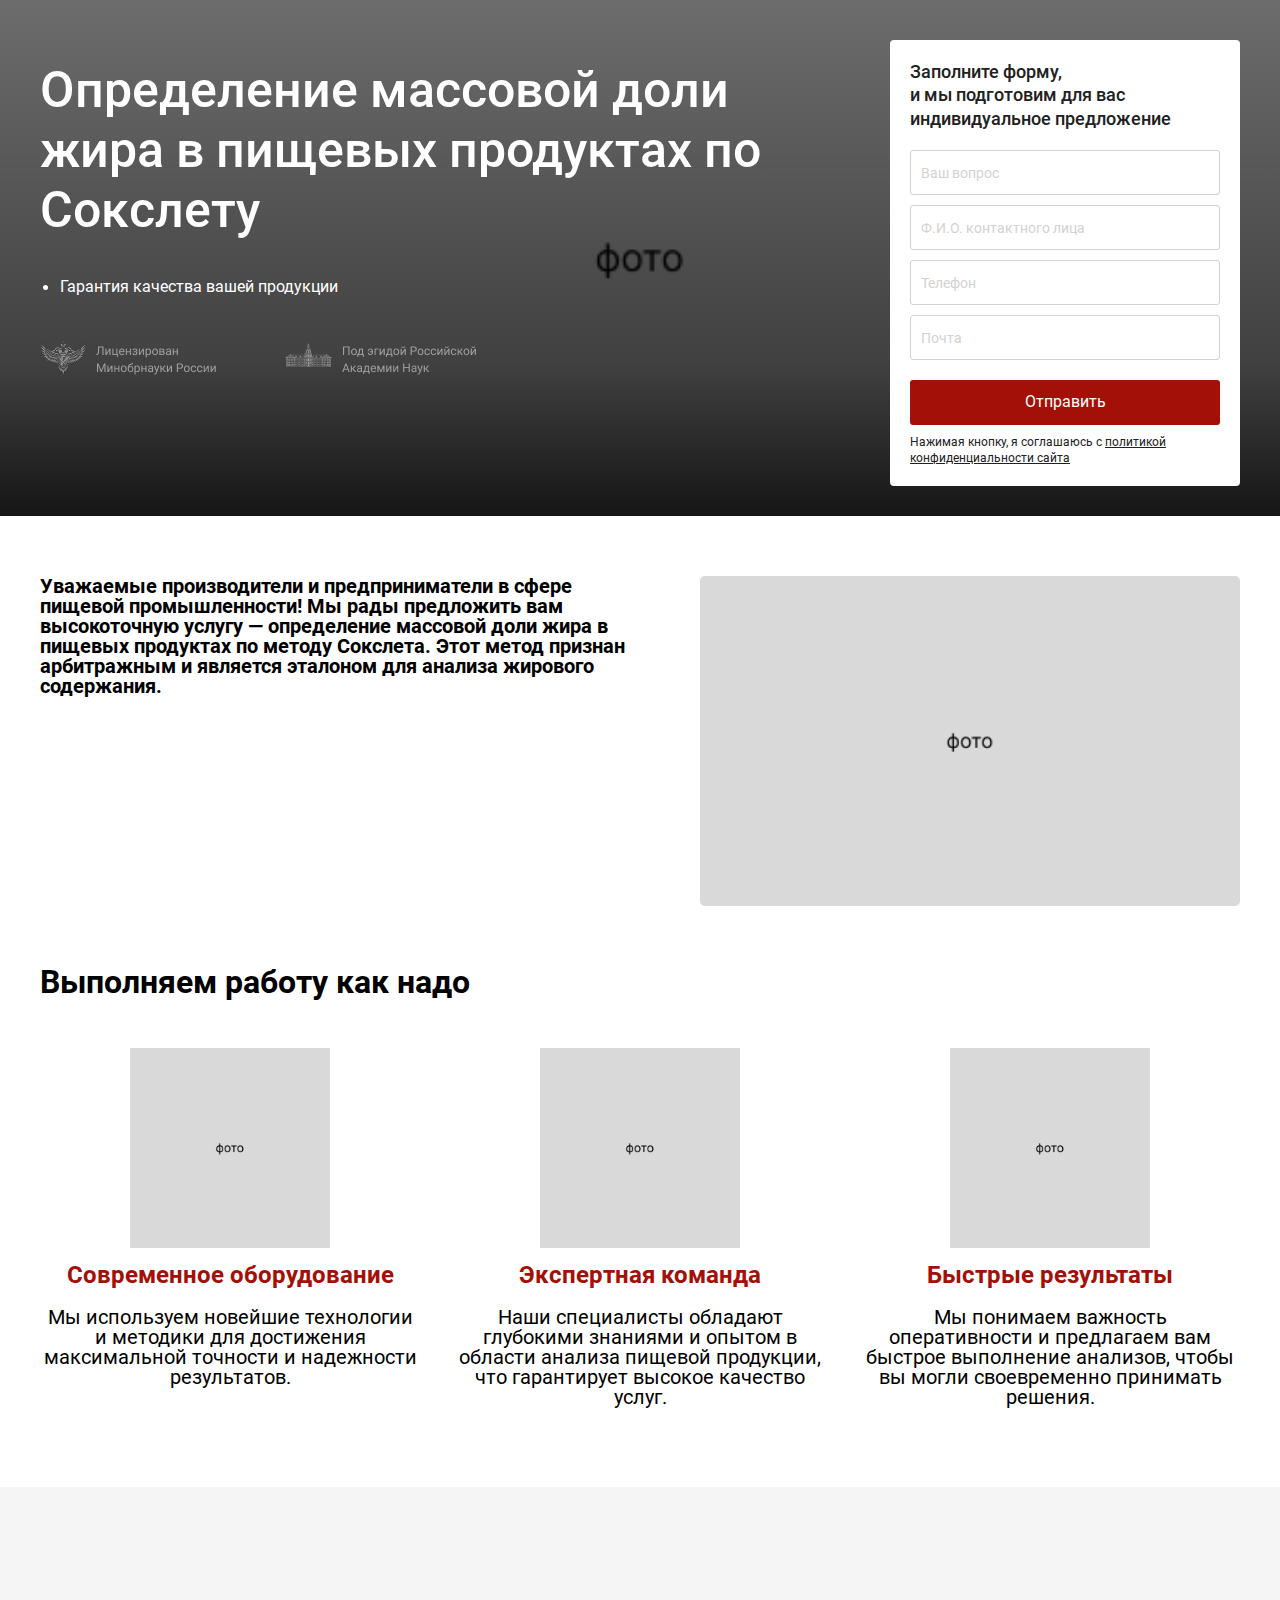
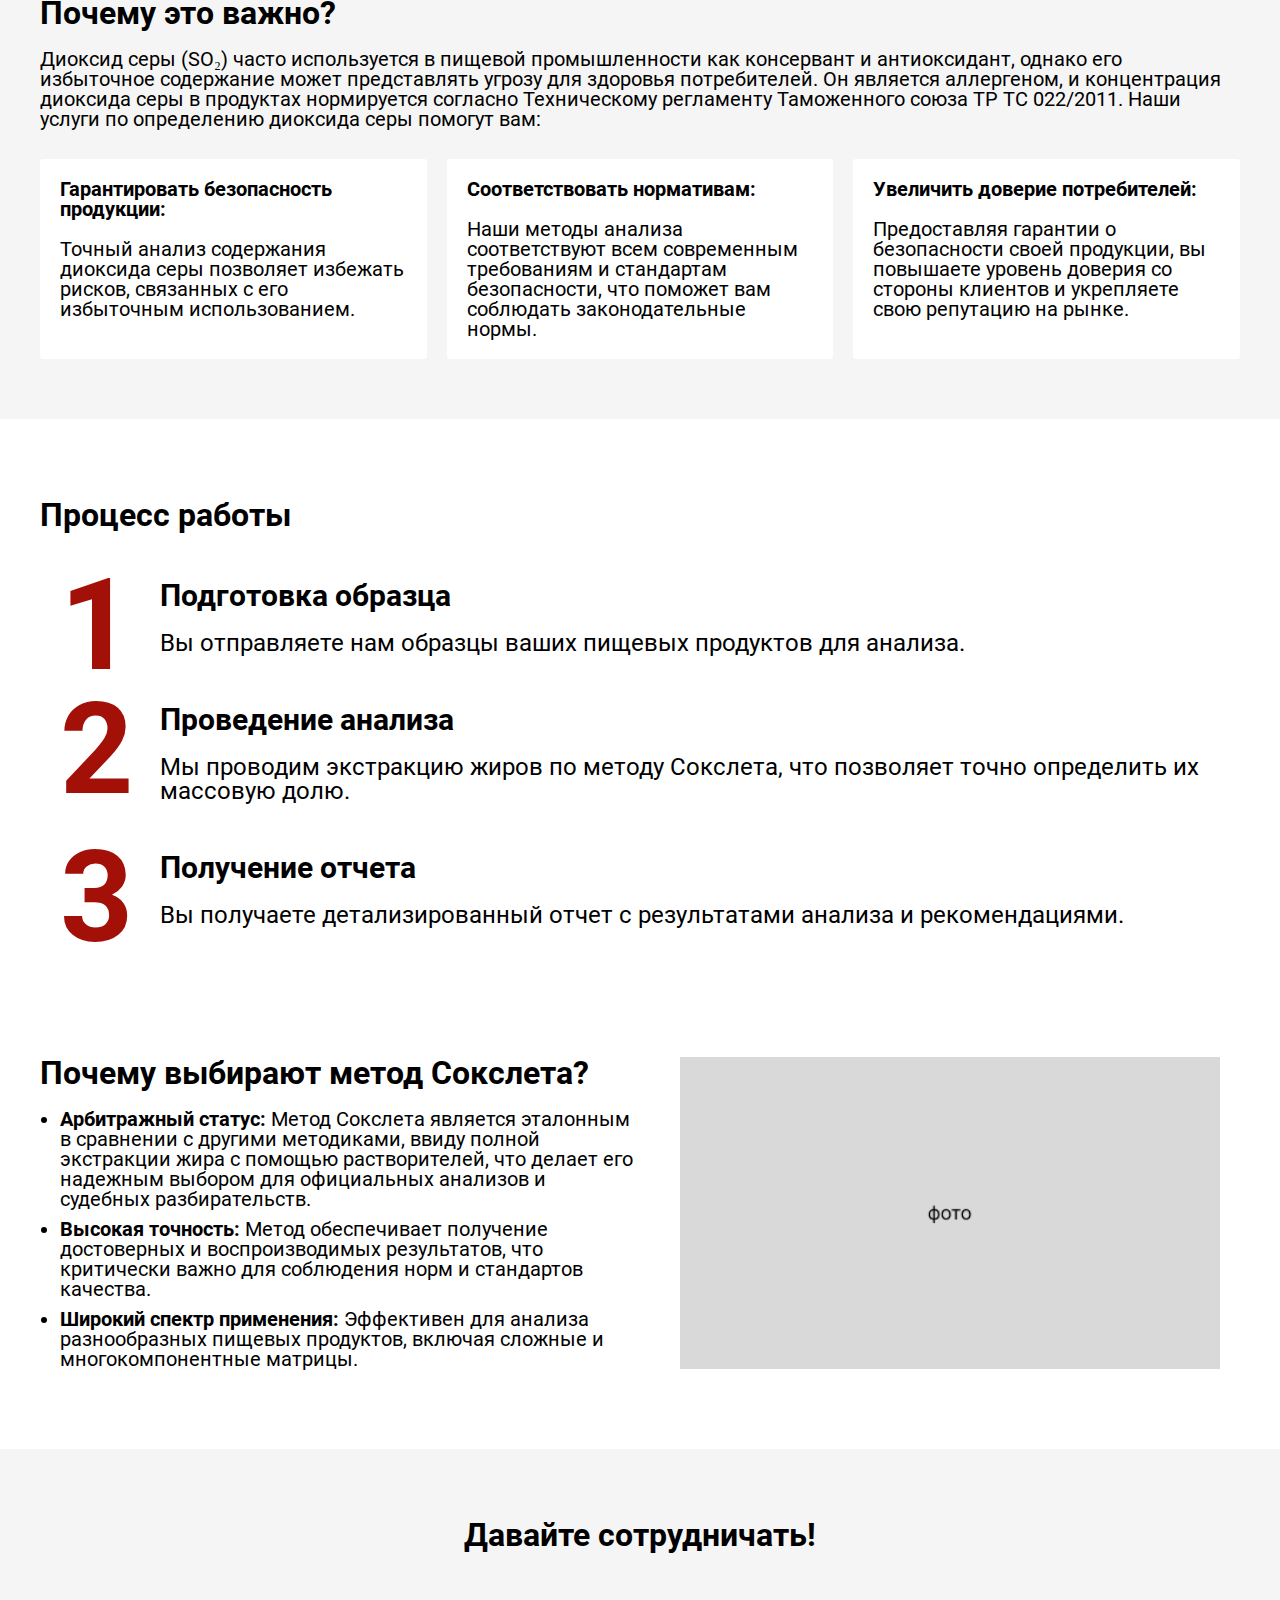
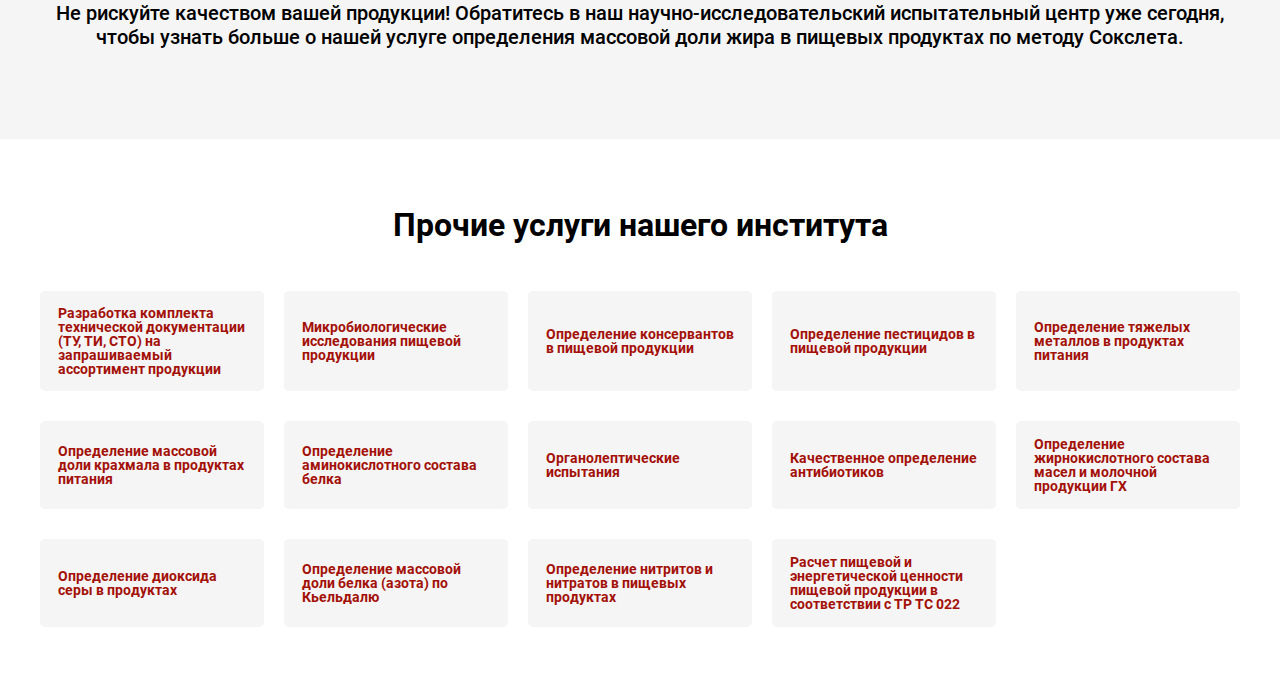
<file: mfat.html>
<!DOCTYPE html>
<html lang="ru">
  <head>
    <title>cardstore</title>
    <meta charset="utf-8">
    <meta name="viewport" content="width=device-width, initial-scale=1.0">
    <meta http-equiv="X-UA-Compatible" content="ie=edge">
    <meta name="description" content="">
    <link rel="stylesheet" href="css/style.min.css">
  </head>
  <body>
    <div class="visually-hidden"><svg xmlns="http://www.w3.org/2000/svg" xmlns:xlink="http://www.w3.org/1999/xlink"><symbol id="adress" viewBox="0 0 9 8"><g fill="none">
<path d="M0.37003 3.23687C-0.228329 3.50745 -0.0635633 4.28962 0.595496 4.29385L3.75639 4.30653C3.80842 4.30653 3.82143 4.31922 3.82143 4.36997L3.8301 7.42674C3.83444 8.09477 4.64961 8.21314 4.94011 7.60009L8.14437 0.881904C8.43919 0.256172 7.93622 -0.187761 7.29886 0.103966L0.37003 3.23687ZM1.12448 3.63429C1.10714 3.63429 1.1028 3.61738 1.12448 3.60892L7.3552 0.826942C7.38557 0.814257 7.39858 0.822717 7.38557 0.856538L4.51516 6.92787C4.51086 6.94475 4.4935 6.94055 4.4935 6.92362L4.51516 3.93447C4.51516 3.74844 4.38076 3.61738 4.18565 3.61738L1.12448 3.63429Z" fill="white"/>
</g></symbol><symbol id="city" viewBox="0 0 10 13"><g fill="none">
<path d="M9.8089 9.89277C9.8089 11.22 7.77893 12.146 4.9122 12.146C2.04029 12.146 0 11.22 0 9.89277C0 8.78835 1.42364 7.96039 3.56923 7.71991V8.12307C3.56923 8.27199 3.57315 8.41428 3.5823 8.54761C2.0882 8.74215 1.05372 9.26373 1.05372 9.89277C1.05372 10.7056 2.73761 11.3332 4.90704 11.3332C7.06615 11.3332 8.76035 10.6953 8.76035 9.89277C8.76035 9.26694 7.71673 8.74252 6.22172 8.54735C6.23071 8.41412 6.23452 8.27194 6.23452 8.12307V7.71802C8.38466 7.95581 9.8089 8.78535 9.8089 9.89277Z" fill="#999999"/>
<path d="M6.84401 2.78829C6.84401 3.69371 6.22416 4.45509 5.38221 4.66087V7.9173C5.38221 9.44005 5.11361 10.2632 4.90699 10.2632C4.69522 10.2632 4.42662 9.43494 4.42662 7.9173V4.66087C3.58468 4.44995 2.96484 3.69371 2.96484 2.78829C2.96484 1.72338 3.82745 0.848831 4.90699 0.848831C5.98138 0.848831 6.84401 1.72338 6.84401 2.78829ZM3.68799 2.22754C3.68799 2.58765 3.9979 2.89632 4.34915 2.89632C4.71588 2.89632 5.01547 2.58765 5.01547 2.22754C5.01547 1.87258 4.71588 1.56906 4.34915 1.56906C3.9979 1.56906 3.68799 1.87258 3.68799 2.22754Z" fill="#999999"/>
</g></symbol><symbol id="phone" viewBox="0 0 10 10"><g fill="none">
<path d="M7.29649 9.99984C8.17085 9.99984 8.74877 9.75919 9.25629 9.18061C9.29648 9.13453 9.33167 9.09358 9.37186 9.04749C9.67335 8.70958 9.81409 8.37675 9.81409 8.05928C9.81409 7.69064 9.60805 7.33222 9.16078 7.01989L7.89951 6.13921C7.51256 5.87297 7.18591 5.85761 6.70349 6.09313L5.92464 6.48227C5.77387 6.55394 5.64322 6.55394 5.49749 6.46182C5.27638 6.31842 4.71859 5.86275 4.34171 5.46847C3.9598 5.07935 3.58794 4.61341 3.42211 4.32156C3.35678 4.2038 3.36683 4.10652 3.45226 3.96827L3.90452 3.24632C4.1005 2.92887 4.1608 2.49366 3.90955 2.12501L2.91457 0.670872C2.60301 0.215175 2.26633 0.00524815 1.90452 0.000127981C1.59296 -0.0049922 1.26633 0.143493 0.929648 0.450704C0.889449 0.486545 0.844218 0.527505 0.80402 0.568469C0.236181 1.08049 0 1.66931 0 2.5551C0 4.01947 0.889449 5.81152 2.50251 7.44998C4.10553 9.08335 5.85929 9.99984 7.29649 9.99984ZM7.30153 9.22156C6.02009 9.2472 4.38191 8.24362 3.0804 6.92263C1.76884 5.59137 0.738695 3.86075 0.763821 2.54998C0.773871 1.98676 0.964824 1.50546 1.36181 1.15217C1.39196 1.12657 1.42211 1.10097 1.45226 1.07537C1.60301 0.942242 1.76884 0.870559 1.90955 0.870559C2.0603 0.870559 2.18593 0.92688 2.28643 1.08049L3.19095 2.46294C3.27638 2.59094 3.27135 2.70358 3.17085 2.88279L2.66834 3.70202C2.44724 4.06555 2.48743 4.34204 2.70854 4.64925C3 5.04351 3.43719 5.61187 3.82412 6.00101C4.20603 6.39009 4.84422 6.94308 5.19096 7.18888C5.49245 7.41417 5.76383 7.46534 6.23117 7.23496L7.07538 6.82532C7.26633 6.73829 7.4171 6.76387 7.57791 6.86627L8.75376 7.67019C8.90453 7.76745 8.95979 7.90057 8.95979 8.05419C8.95979 8.19754 8.88945 8.36652 8.7588 8.52009C8.73369 8.55082 8.70853 8.58154 8.68342 8.61226C8.3367 9.01677 7.85928 9.21134 7.30153 9.22156Z" fill="white"/>
</g></symbol><symbol id="xs" viewBox="0 0 6 12"><g fill="none">
<path d="M5.90625 0.578125L1.65625 12H0.148438L4.40625 0.578125H5.90625Z" fill="#808080"/>
</g></symbol></svg>
    </div>
    <div class="wrapper">
      <main>
        <section class="top"> 
          <div class="container new"> 
            <div class="top__wrapper"> 
              <div class="top__image"> <img src="img/content/grey2.png" alt="Фон блока" width="1200" height="520"><img src="img/content/grey2.png" alt="Фон блока" width="320" height="560"></div>
              <div class="top__content"> 
                <div class="top__left"> 
                  <h1 class="top__title">Определение массовой доли жира в пищевых продуктах по Сокслету</h1>
                  <ul class="top__list"> 
                    <li class="top__item"> 
                      <p class="top__text">Гарантия качества вашей продукции</p>
                    </li>
                  </ul>
                  <div class="top__box"> 
                    <div class="top__box-image"> <img src="img/content/topchik1.png"></div>
                    <div class="top__box-image"> <img src="img/content/topchik2.png"></div>
                  </div>
                </div>
                <div class="top__right"> 
                  <h2 class="top__form-title">Заполните форму, и мы подготовим для вас индивидуальное предложение</h2>
                  <form metod="post"> 
                    <div class="top__form">
                      <div class="custom-textarea form__input-text">
                        <label>
                          <textarea name="question" placeholder="Ваш вопрос"></textarea>
                        </label>
                      </div>
                      <div class="custom-input form__input">
                        <label>
                          <input type="text" name="name" placeholder="Ф.И.О. контактного лица">
                        </label>
                      </div>
                      <div class="custom-input form__input">
                        <label>
                          <input type="tel" name="phone" placeholder="Телефон">
                        </label>
                      </div>
                      <div class="custom-input form__input">
                        <label>
                          <input type="email" name="email-adress" placeholder="Почта">
                        </label>
                      </div>
                    </div>
                    <button class="top__btn" type="submit">Отправить</button>
                    <p class="top__agreement">Нажимая кнопку, я соглашаюсь с <a href="#" class="form__sub-link">политикой конфиденциальности сайта</a></p>
                  </form>
                </div>
              </div>
            </div>
          </div>
        </section>
        <section class="intro-block"> 
          <div class="container new">
            <div class="intro-block__wrapper"> 
              <div class="intro-block__text-content"> 
                <p class="intro-block__text">Уважаемые производители и предприниматели в сфере пищевой промышленности! Мы рады предложить вам высокоточную услугу — определение массовой доли жира в пищевых продуктах по методу Сокслета. Этот метод признан арбитражным и является эталоном для анализа жирового содержания.</p>
              </div>
              <div class="intro-block__image"> <img src="img/content/grey2.png" alt="Фото блока"></div>
            </div>
          </div>
        </section>
        <section class="must"> 
          <div class="container new">
            <div class="must__wrapper"> 
              <h2 class="must__title">Выполняем работу как надо</h2>
              <p class="must__subtext"></p>
              <ul class="must__list"> 
                <li class="must__item"> 
                  <div class="must__image"> <img src="img/content/grey2.png" alt="Технологии"></div>
                  <h3 class="must__name">Современное оборудование</h3>
                  <p class="must__text">Мы используем новейшие технологии и методики для достижения максимальной точности и надежности результатов.</p>
                </li>
                <li class="must__item"> 
                  <div class="must__image"> <img src="img/content/grey2.png" alt="Качество"></div>
                  <h3 class="must__name">Экспертная команда</h3>
                  <p class="must__text">Наши специалисты обладают глубокими знаниями и опытом в области анализа пищевой продукции, что гарантирует высокое качество услуг.</p>
                </li>
                <li class="must__item"> 
                  <div class="must__image"> <img src="img/content/grey2.png" alt="Качество"></div>
                  <h3 class="must__name">Быстрые результаты</h3>
                  <p class="must__text">Мы понимаем важность оперативности и предлагаем вам быстрое выполнение анализов, чтобы вы могли своевременно принимать решения.</p>
                </li>
              </ul>
            </div>
          </div>
        </section>
        <section class="turnon"> 
          <div class="container new"> 
            <div class="turnon__wrapper"> 
              <h2 class="turnon__title"></h2>
              <h2 class="turnon__title2">Почему это важно?</h2>
              <p class="turnon__subtext">Диоксид серы (SO₂) часто используется в пищевой промышленности как консервант и антиоксидант, однако его избыточное содержание может представлять угрозу для здоровья потребителей. Он является аллергеном, и концентрация диоксида серы в продуктах нормируется согласно Техническому регламенту Таможенного союза ТР ТС 022/2011. Наши услуги по определению диоксида серы помогут вам:</p>
              <ul class="turnon__list"> 
                <li class="turnon__item"> 
                  <p class="turnon__name">Гарантировать безопасность продукции:</p>
                  <p class="turnon__text">Точный анализ содержания диоксида серы позволяет избежать рисков, связанных с его избыточным использованием.</p>
                </li>
                <li class="turnon__item"> 
                  <p class="turnon__name">Соответствовать нормативам:</p>
                  <p class="turnon__text">Наши методы анализа соответствуют всем современным требованиям и стандартам безопасности, что поможет вам соблюдать законодательные нормы.</p>
                </li>
                <li class="turnon__item"> 
                  <p class="turnon__name">Увеличить доверие потребителей:</p>
                  <p class="turnon__text">Предоставляя гарантии о безопасности своей продукции, вы повышаете уровень доверия со стороны клиентов и укрепляете свою репутацию на рынке.</p>
                </li>
              </ul>
            </div>
          </div>
        </section>
        <section class="process"> 
          <div class="container new"> 
            <div class="process__wrapper"> 
              <h2 class="process__title">Процесс работы</h2>
              <ul class="process__list"> 
                <li class="process__item"> 
                  <p class="process__name">Подготовка образца</p>
                  <p class="process__text">Вы отправляете нам образцы ваших пищевых продуктов для анализа.</p>
                </li>
                <li class="process__item"> 
                  <p class="process__name">Проведение анализа</p>
                  <p class="process__text">Мы проводим экстракцию жиров по методу Сокслета, что позволяет точно определить их массовую долю.</p>
                </li>
                <li class="process__item"> 
                  <p class="process__name">Получение отчета</p>
                  <p class="process__text">Вы получаете детализированный отчет с результатами анализа и рекомендациями.</p>
                </li>
              </ul>
            </div>
          </div>
        </section>
        <section class="sides"> 
          <div class="container new"> 
            <div class="sides__wrapper"> 
              <div class="sides__info">
                <h2 class="sides__title">Почему выбирают метод Сокслета?</h2>
                <ul class="sides__list"> 
                  <li class="sides__item"><span>Арбитражный статус:</span> Метод Сокслета является эталонным в сравнении с другими методиками, ввиду полной экстракции жира с помощью растворителей, что делает его надежным выбором для официальных анализов и судебных разбирательств.</li>
                  <li class="sides__item"><span>Высокая точность:</span> Метод обеспечивает получение достоверных и воспроизводимых результатов, что критически важно для соблюдения норм и стандартов качества.</li>
                  <li class="sides__item"><span>Широкий спектр применения:</span> Эффективен для анализа разнообразных пищевых продуктов, включая сложные и многокомпонентные матрицы.</li>
                </ul>
              </div>
              <div class="sides__image"> <img src="img/content/grey2.png" alt="Фото"></div>
            </div>
          </div>
        </section>
        <section class="comon"> 
          <div class="container new"> 
            <div class="comon__wrapper"> 
              <h2 class="comon__title">Давайте сотрудничать!</h2>
              <p class="comon__text">Не рискуйте качеством вашей продукции! Обратитесь в наш научно-исследовательский испытательный центр уже сегодня, чтобы узнать больше о нашей услуге определения массовой доли жира в пищевых продуктах по методу Сокслета.</p>
            </div>
          </div>
        </section>
        <section class="other"> 
          <div class="container new"> 
            <div class="other__wrapper"> 
              <h2 class="other__title">Прочие услуги нашего института</h2>
              <ul class="other__list"> 
                <li class="other__item"> <a class="other__link" href="index.html">Разработка комплекта технической документации (ТУ, ТИ, СТО) на запрашиваемый ассортимент продукции</a></li>
                <li class="other__item"> <a class="other__link" href="micro.html">Микробиологические исследования пищевой продукции</a></li>
                <li class="other__item"> <a class="other__link" href="cons.html">Определение консервантов в пищевой продукции</a></li>
                <li class="other__item"> <a class="other__link" href="pes.html">Определение пестицидов в пищевой продукции</a></li>
                <li class="other__item"> <a class="other__link" href="havy.html">Определение тяжелых металлов в продуктах питания</a></li>
                <li class="other__item"> <a class="other__link" href="farina.html">Определение массовой доли крахмала в продуктах питания</a></li>
                <li class="other__item"> <a class="other__link" href="amino.html">Определение аминокислотного состава белка</a></li>
                <li class="other__item"> <a class="other__link" href="organo.html">Органолептические испытания</a></li>
                <li class="other__item"> <a class="other__link" href="antibiotic.html">Качественное определение антибиотиков</a></li>
                <li class="other__item"> <a class="other__link" href="fat.html">Определение жирнокислотного состава масел и молочной продукции ГХ</a></li>
                <li class="other__item"> <a class="other__link" href="sulfur.html">Определение диоксида серы в продуктах</a></li>
                <li class="other__item"> <a class="other__link" href="protein.html">Определение массовой доли белка (азота) по Кьельдалю</a></li>
                <li class="other__item"> <a class="other__link" href="nitrat.html">Определение нитритов и нитратов в пищевых продуктах</a></li>
                <li class="other__item"> <a class="other__link" href="tptc.html">Расчет пищевой и энергетической ценности пищевой продукции в соответствии с ТР ТС 022</a></li>
              </ul>
            </div>
          </div>
        </section>
      </main>
    </div>
    <script src="https://ajax.googleapis.com/ajax/libs/jquery/3.4.1/jquery.min.js"></script>
    <script src="js/vendor.min.js"></script>
    <script src="js/main.min.js"></script>
  </body>
</html>
</file>
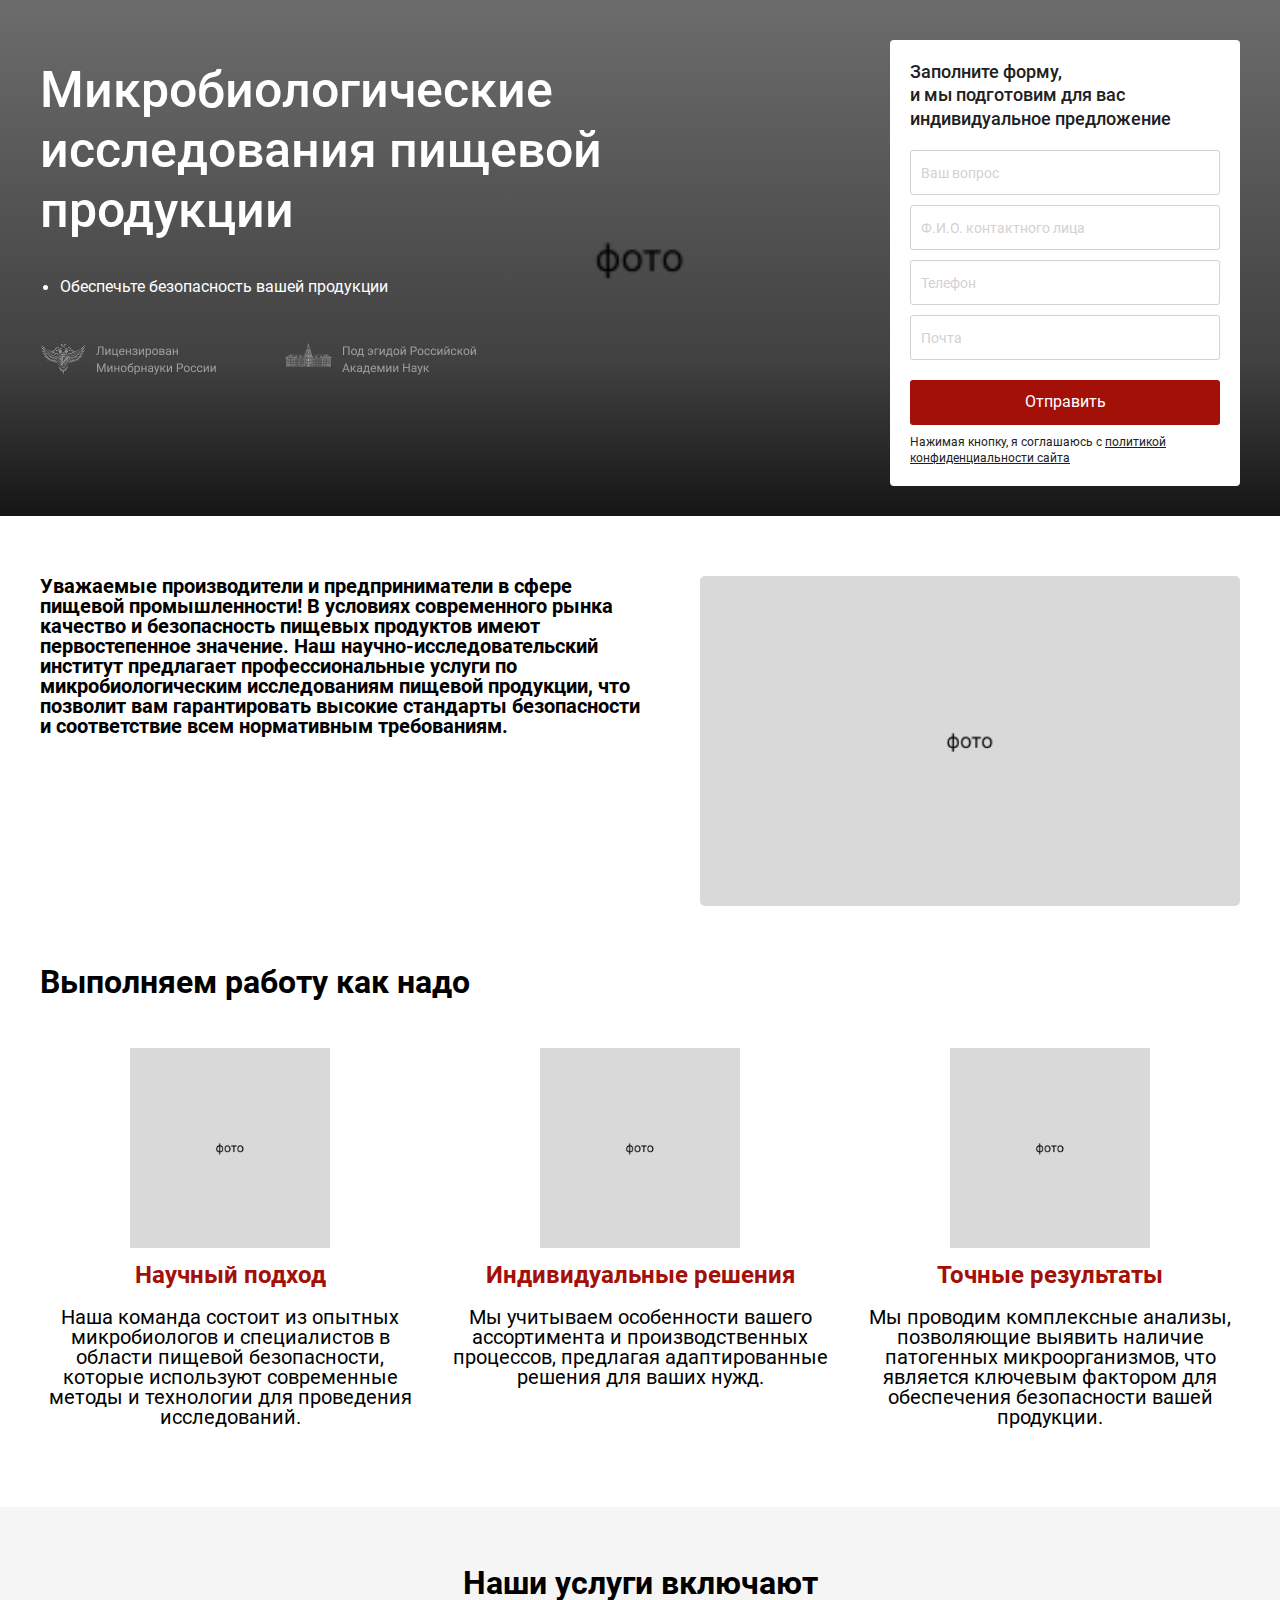
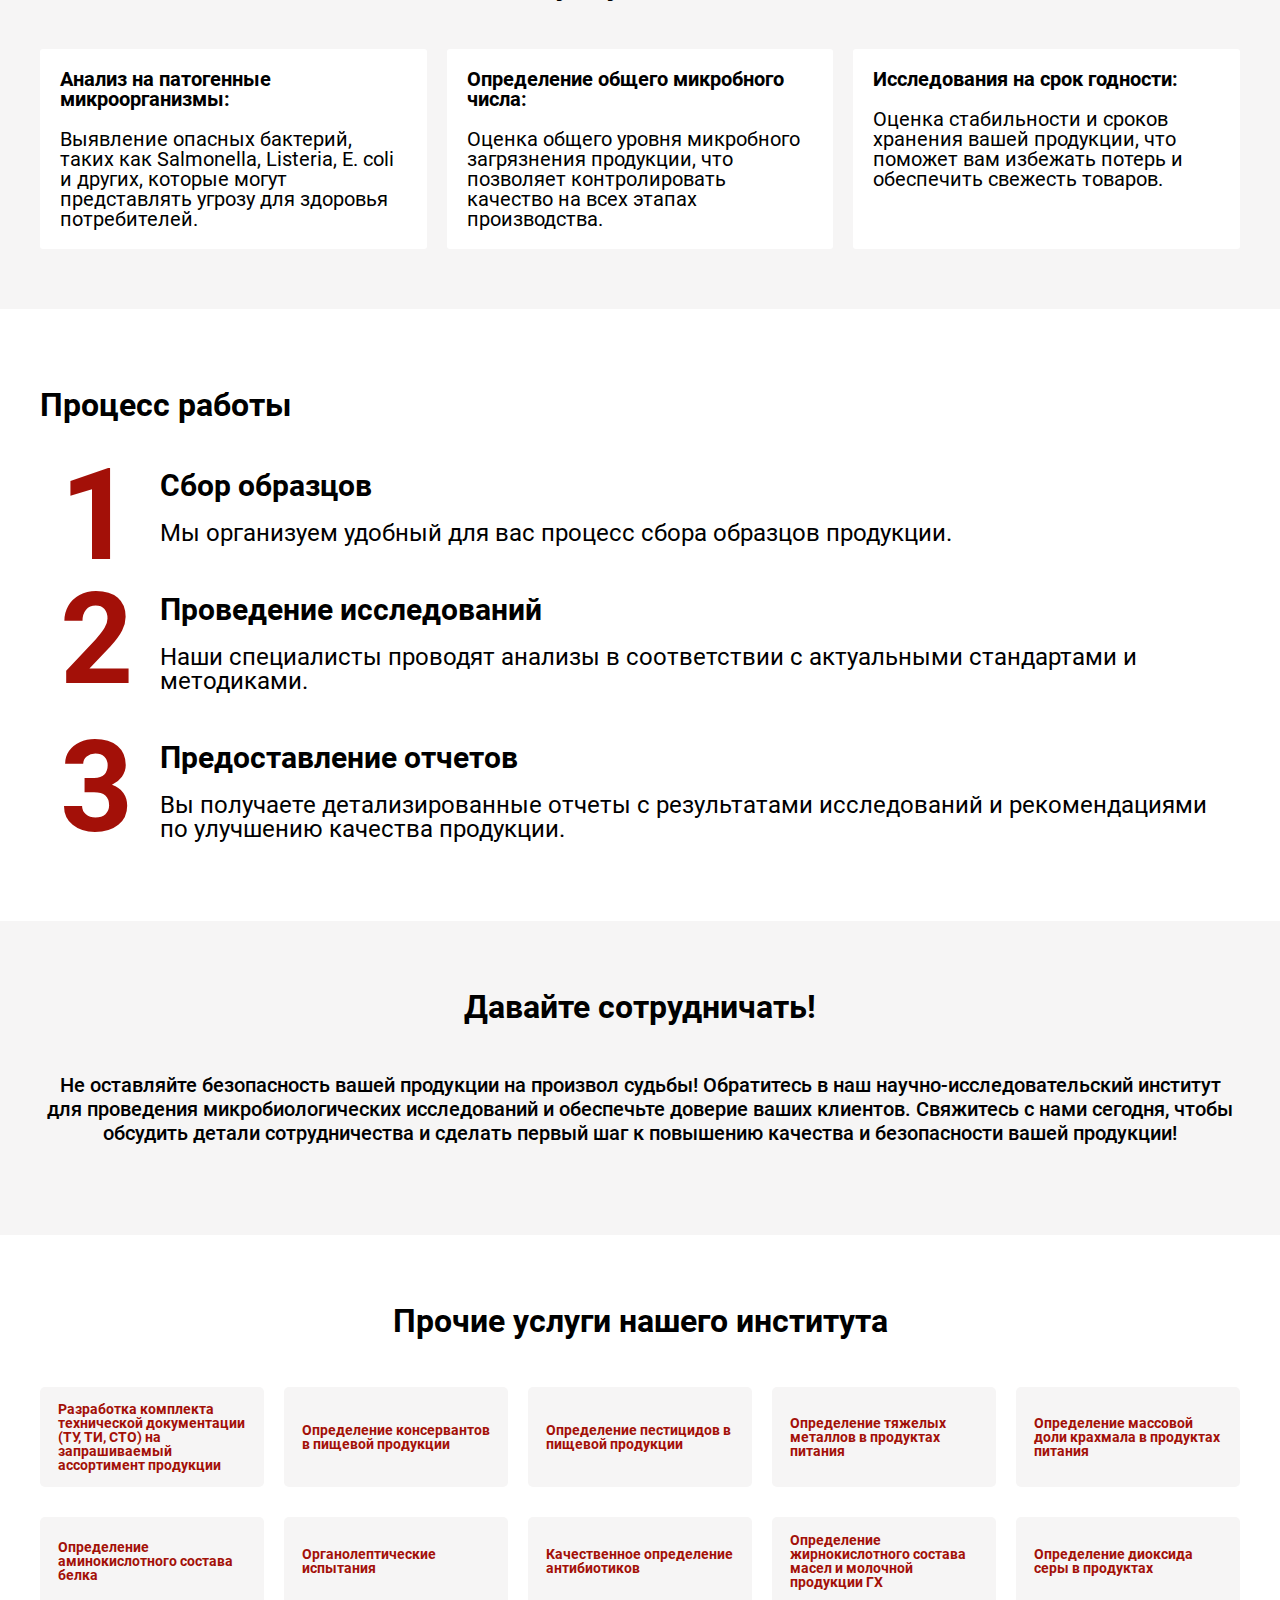
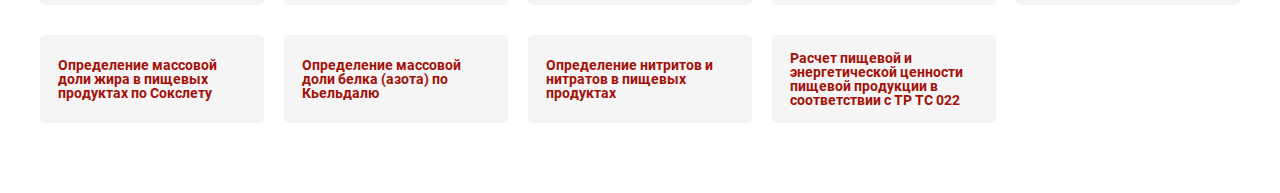
<file: micro.html>
<!DOCTYPE html>
<html lang="ru">
  <head>
    <title>cardstore</title>
    <meta charset="utf-8">
    <meta name="viewport" content="width=device-width, initial-scale=1.0">
    <meta http-equiv="X-UA-Compatible" content="ie=edge">
    <meta name="description" content="">
    <link rel="stylesheet" href="css/style.min.css">
  </head>
  <body>
    <div class="visually-hidden"><svg xmlns="http://www.w3.org/2000/svg" xmlns:xlink="http://www.w3.org/1999/xlink"><symbol id="adress" viewBox="0 0 9 8"><g fill="none">
<path d="M0.37003 3.23687C-0.228329 3.50745 -0.0635633 4.28962 0.595496 4.29385L3.75639 4.30653C3.80842 4.30653 3.82143 4.31922 3.82143 4.36997L3.8301 7.42674C3.83444 8.09477 4.64961 8.21314 4.94011 7.60009L8.14437 0.881904C8.43919 0.256172 7.93622 -0.187761 7.29886 0.103966L0.37003 3.23687ZM1.12448 3.63429C1.10714 3.63429 1.1028 3.61738 1.12448 3.60892L7.3552 0.826942C7.38557 0.814257 7.39858 0.822717 7.38557 0.856538L4.51516 6.92787C4.51086 6.94475 4.4935 6.94055 4.4935 6.92362L4.51516 3.93447C4.51516 3.74844 4.38076 3.61738 4.18565 3.61738L1.12448 3.63429Z" fill="white"/>
</g></symbol><symbol id="city" viewBox="0 0 10 13"><g fill="none">
<path d="M9.8089 9.89277C9.8089 11.22 7.77893 12.146 4.9122 12.146C2.04029 12.146 0 11.22 0 9.89277C0 8.78835 1.42364 7.96039 3.56923 7.71991V8.12307C3.56923 8.27199 3.57315 8.41428 3.5823 8.54761C2.0882 8.74215 1.05372 9.26373 1.05372 9.89277C1.05372 10.7056 2.73761 11.3332 4.90704 11.3332C7.06615 11.3332 8.76035 10.6953 8.76035 9.89277C8.76035 9.26694 7.71673 8.74252 6.22172 8.54735C6.23071 8.41412 6.23452 8.27194 6.23452 8.12307V7.71802C8.38466 7.95581 9.8089 8.78535 9.8089 9.89277Z" fill="#999999"/>
<path d="M6.84401 2.78829C6.84401 3.69371 6.22416 4.45509 5.38221 4.66087V7.9173C5.38221 9.44005 5.11361 10.2632 4.90699 10.2632C4.69522 10.2632 4.42662 9.43494 4.42662 7.9173V4.66087C3.58468 4.44995 2.96484 3.69371 2.96484 2.78829C2.96484 1.72338 3.82745 0.848831 4.90699 0.848831C5.98138 0.848831 6.84401 1.72338 6.84401 2.78829ZM3.68799 2.22754C3.68799 2.58765 3.9979 2.89632 4.34915 2.89632C4.71588 2.89632 5.01547 2.58765 5.01547 2.22754C5.01547 1.87258 4.71588 1.56906 4.34915 1.56906C3.9979 1.56906 3.68799 1.87258 3.68799 2.22754Z" fill="#999999"/>
</g></symbol><symbol id="phone" viewBox="0 0 10 10"><g fill="none">
<path d="M7.29649 9.99984C8.17085 9.99984 8.74877 9.75919 9.25629 9.18061C9.29648 9.13453 9.33167 9.09358 9.37186 9.04749C9.67335 8.70958 9.81409 8.37675 9.81409 8.05928C9.81409 7.69064 9.60805 7.33222 9.16078 7.01989L7.89951 6.13921C7.51256 5.87297 7.18591 5.85761 6.70349 6.09313L5.92464 6.48227C5.77387 6.55394 5.64322 6.55394 5.49749 6.46182C5.27638 6.31842 4.71859 5.86275 4.34171 5.46847C3.9598 5.07935 3.58794 4.61341 3.42211 4.32156C3.35678 4.2038 3.36683 4.10652 3.45226 3.96827L3.90452 3.24632C4.1005 2.92887 4.1608 2.49366 3.90955 2.12501L2.91457 0.670872C2.60301 0.215175 2.26633 0.00524815 1.90452 0.000127981C1.59296 -0.0049922 1.26633 0.143493 0.929648 0.450704C0.889449 0.486545 0.844218 0.527505 0.80402 0.568469C0.236181 1.08049 0 1.66931 0 2.5551C0 4.01947 0.889449 5.81152 2.50251 7.44998C4.10553 9.08335 5.85929 9.99984 7.29649 9.99984ZM7.30153 9.22156C6.02009 9.2472 4.38191 8.24362 3.0804 6.92263C1.76884 5.59137 0.738695 3.86075 0.763821 2.54998C0.773871 1.98676 0.964824 1.50546 1.36181 1.15217C1.39196 1.12657 1.42211 1.10097 1.45226 1.07537C1.60301 0.942242 1.76884 0.870559 1.90955 0.870559C2.0603 0.870559 2.18593 0.92688 2.28643 1.08049L3.19095 2.46294C3.27638 2.59094 3.27135 2.70358 3.17085 2.88279L2.66834 3.70202C2.44724 4.06555 2.48743 4.34204 2.70854 4.64925C3 5.04351 3.43719 5.61187 3.82412 6.00101C4.20603 6.39009 4.84422 6.94308 5.19096 7.18888C5.49245 7.41417 5.76383 7.46534 6.23117 7.23496L7.07538 6.82532C7.26633 6.73829 7.4171 6.76387 7.57791 6.86627L8.75376 7.67019C8.90453 7.76745 8.95979 7.90057 8.95979 8.05419C8.95979 8.19754 8.88945 8.36652 8.7588 8.52009C8.73369 8.55082 8.70853 8.58154 8.68342 8.61226C8.3367 9.01677 7.85928 9.21134 7.30153 9.22156Z" fill="white"/>
</g></symbol><symbol id="xs" viewBox="0 0 6 12"><g fill="none">
<path d="M5.90625 0.578125L1.65625 12H0.148438L4.40625 0.578125H5.90625Z" fill="#808080"/>
</g></symbol></svg>
    </div>
    <div class="wrapper">
      <main>
        <section class="top"> 
          <div class="container new"> 
            <div class="top__wrapper"> 
              <div class="top__image"> <img src="img/content/grey2.png" alt="Фон блока" width="1200" height="520"><img src="img/content/grey2.png" alt="Фон блока" width="320" height="560"></div>
              <div class="top__content"> 
                <div class="top__left"> 
                  <h1 class="top__title">Микробиологические исследования пищевой продукции</h1>
                  <ul class="top__list"> 
                    <li class="top__item"> 
                      <p class="top__text">Обеспечьте безопасность вашей продукции</p>
                    </li>
                  </ul>
                  <div class="top__box"> 
                    <div class="top__box-image"> <img src="img/content/topchik1.png"></div>
                    <div class="top__box-image"> <img src="img/content/topchik2.png"></div>
                  </div>
                </div>
                <div class="top__right"> 
                  <h2 class="top__form-title">Заполните форму, и мы подготовим для вас индивидуальное предложение</h2>
                  <form metod="post"> 
                    <div class="top__form">
                      <div class="custom-textarea form__input-text">
                        <label>
                          <textarea name="question" placeholder="Ваш вопрос"></textarea>
                        </label>
                      </div>
                      <div class="custom-input form__input">
                        <label>
                          <input type="text" name="name" placeholder="Ф.И.О. контактного лица">
                        </label>
                      </div>
                      <div class="custom-input form__input">
                        <label>
                          <input type="tel" name="phone" placeholder="Телефон">
                        </label>
                      </div>
                      <div class="custom-input form__input">
                        <label>
                          <input type="email" name="email-adress" placeholder="Почта">
                        </label>
                      </div>
                    </div>
                    <button class="top__btn" type="submit">Отправить</button>
                    <p class="top__agreement">Нажимая кнопку, я соглашаюсь с <a href="#" class="form__sub-link">политикой конфиденциальности сайта</a></p>
                  </form>
                </div>
              </div>
            </div>
          </div>
        </section>
        <section class="intro-block"> 
          <div class="container new">
            <div class="intro-block__wrapper"> 
              <div class="intro-block__text-content"> 
                <p class="intro-block__text">Уважаемые производители и предприниматели в сфере пищевой промышленности! В условиях современного рынка качество и безопасность пищевых продуктов имеют первостепенное значение. Наш научно-исследовательский институт предлагает профессиональные услуги по микробиологическим исследованиям пищевой продукции, что позволит вам гарантировать высокие стандарты безопасности и соответствие всем нормативным требованиям.</p>
              </div>
              <div class="intro-block__image"> <img src="img/content/grey2.png" alt="Фото блока"></div>
            </div>
          </div>
        </section>
        <section class="must"> 
          <div class="container new">
            <div class="must__wrapper"> 
              <h2 class="must__title">Выполняем работу как надо</h2>
              <p class="must__subtext"></p>
              <ul class="must__list"> 
                <li class="must__item"> 
                  <div class="must__image"> <img src="img/content/grey2.png" alt="Технологии"></div>
                  <h3 class="must__name">Научный подход</h3>
                  <p class="must__text">Наша команда состоит из опытных микробиологов и специалистов в области пищевой безопасности, которые используют современные методы и технологии для проведения исследований.</p>
                </li>
                <li class="must__item"> 
                  <div class="must__image"> <img src="img/content/grey2.png" alt="Качество"></div>
                  <h3 class="must__name">Индивидуальные решения</h3>
                  <p class="must__text">Мы учитываем особенности вашего ассортимента и производственных процессов, предлагая адаптированные решения для ваших нужд.</p>
                </li>
                <li class="must__item"> 
                  <div class="must__image"> <img src="img/content/grey2.png" alt="Качество"></div>
                  <h3 class="must__name">Точные результаты</h3>
                  <p class="must__text">Мы проводим комплексные анализы, позволяющие выявить наличие патогенных микроорганизмов, что является ключевым фактором для обеспечения безопасности вашей продукции.</p>
                </li>
              </ul>
            </div>
          </div>
        </section>
        <section class="turnon"> 
          <div class="container new"> 
            <div class="turnon__wrapper"> 
              <h2 class="turnon__title">Наши услуги включают</h2>
              <h2 class="turnon__title2"></h2>
              <ul class="turnon__list"> 
                <li class="turnon__item"> 
                  <p class="turnon__name">Анализ на патогенные микроорганизмы:</p>
                  <p class="turnon__text">Выявление опасных бактерий, таких как Salmonella, Listeria, E. coli и других, которые могут представлять угрозу для здоровья потребителей.</p>
                </li>
                <li class="turnon__item"> 
                  <p class="turnon__name">Определение общего микробного числа:</p>
                  <p class="turnon__text">Оценка общего уровня микробного загрязнения продукции, что позволяет контролировать качество на всех этапах производства.</p>
                </li>
                <li class="turnon__item"> 
                  <p class="turnon__name">Исследования на срок годности:</p>
                  <p class="turnon__text">Оценка стабильности и сроков хранения вашей продукции, что поможет вам избежать потерь и обеспечить свежесть товаров. </p>
                </li>
              </ul>
            </div>
          </div>
        </section>
        <section class="process"> 
          <div class="container new"> 
            <div class="process__wrapper"> 
              <h2 class="process__title">Процесс работы</h2>
              <ul class="process__list"> 
                <li class="process__item"> 
                  <p class="process__name">Сбор образцов</p>
                  <p class="process__text">Мы организуем удобный для вас процесс сбора образцов продукции.</p>
                </li>
                <li class="process__item"> 
                  <p class="process__name">Проведение исследований</p>
                  <p class="process__text">Наши специалисты проводят анализы в соответствии с актуальными стандартами и методиками.</p>
                </li>
                <li class="process__item"> 
                  <p class="process__name">Предоставление отчетов</p>
                  <p class="process__text">Вы получаете детализированные отчеты с результатами исследований и рекомендациями по улучшению качества продукции.</p>
                </li>
              </ul>
            </div>
          </div>
        </section>
        <section class="comon"> 
          <div class="container new"> 
            <div class="comon__wrapper"> 
              <h2 class="comon__title">Давайте сотрудничать!</h2>
              <p class="comon__text">Не оставляйте безопасность вашей продукции на произвол судьбы! Обратитесь в наш научно-исследовательский институт для проведения микробиологических исследований и обеспечьте доверие ваших клиентов. Свяжитесь с нами сегодня, чтобы обсудить детали сотрудничества и сделать первый шаг к повышению качества и безопасности вашей продукции!</p>
            </div>
          </div>
        </section>
        <section class="other"> 
          <div class="container new"> 
            <div class="other__wrapper"> 
              <h2 class="other__title">Прочие услуги нашего института</h2>
              <ul class="other__list"> 
                <li class="other__item"> <a class="other__link" href="index.html">Разработка комплекта технической документации (ТУ, ТИ, СТО) на запрашиваемый ассортимент продукции</a></li>
                <li class="other__item"> <a class="other__link" href="cons.html">Определение консервантов в пищевой продукции</a></li>
                <li class="other__item"> <a class="other__link" href="pes.html">Определение пестицидов в пищевой продукции</a></li>
                <li class="other__item"> <a class="other__link" href="havy.html">Определение тяжелых металлов в продуктах питания</a></li>
                <li class="other__item"> <a class="other__link" href="farina.html">Определение массовой доли крахмала в продуктах питания</a></li>
                <li class="other__item"> <a class="other__link" href="amino.html">Определение аминокислотного состава белка</a></li>
                <li class="other__item"> <a class="other__link" href="organo.html">Органолептические испытания</a></li>
                <li class="other__item"> <a class="other__link" href="antibiotic.html">Качественное определение антибиотиков</a></li>
                <li class="other__item"> <a class="other__link" href="fat.html">Определение жирнокислотного состава масел и молочной продукции ГХ</a></li>
                <li class="other__item"> <a class="other__link" href="sulfur.html">Определение диоксида серы в продуктах</a></li>
                <li class="other__item"> <a class="other__link" href="mfat.html">Определение массовой доли жира в пищевых продуктах по Сокслету</a></li>
                <li class="other__item"> <a class="other__link" href="protein.html">Определение массовой доли белка (азота) по Кьельдалю</a></li>
                <li class="other__item"> <a class="other__link" href="nitrat.html">Определение нитритов и нитратов в пищевых продуктах</a></li>
                <li class="other__item"> <a class="other__link" href="tptc.html">Расчет пищевой и энергетической ценности пищевой продукции в соответствии с ТР ТС 022</a></li>
              </ul>
            </div>
          </div>
        </section>
      </main>
    </div>
    <script src="https://ajax.googleapis.com/ajax/libs/jquery/3.4.1/jquery.min.js"></script>
    <script src="js/vendor.min.js"></script>
    <script src="js/main.min.js"></script>
  </body>
</html>
</file>
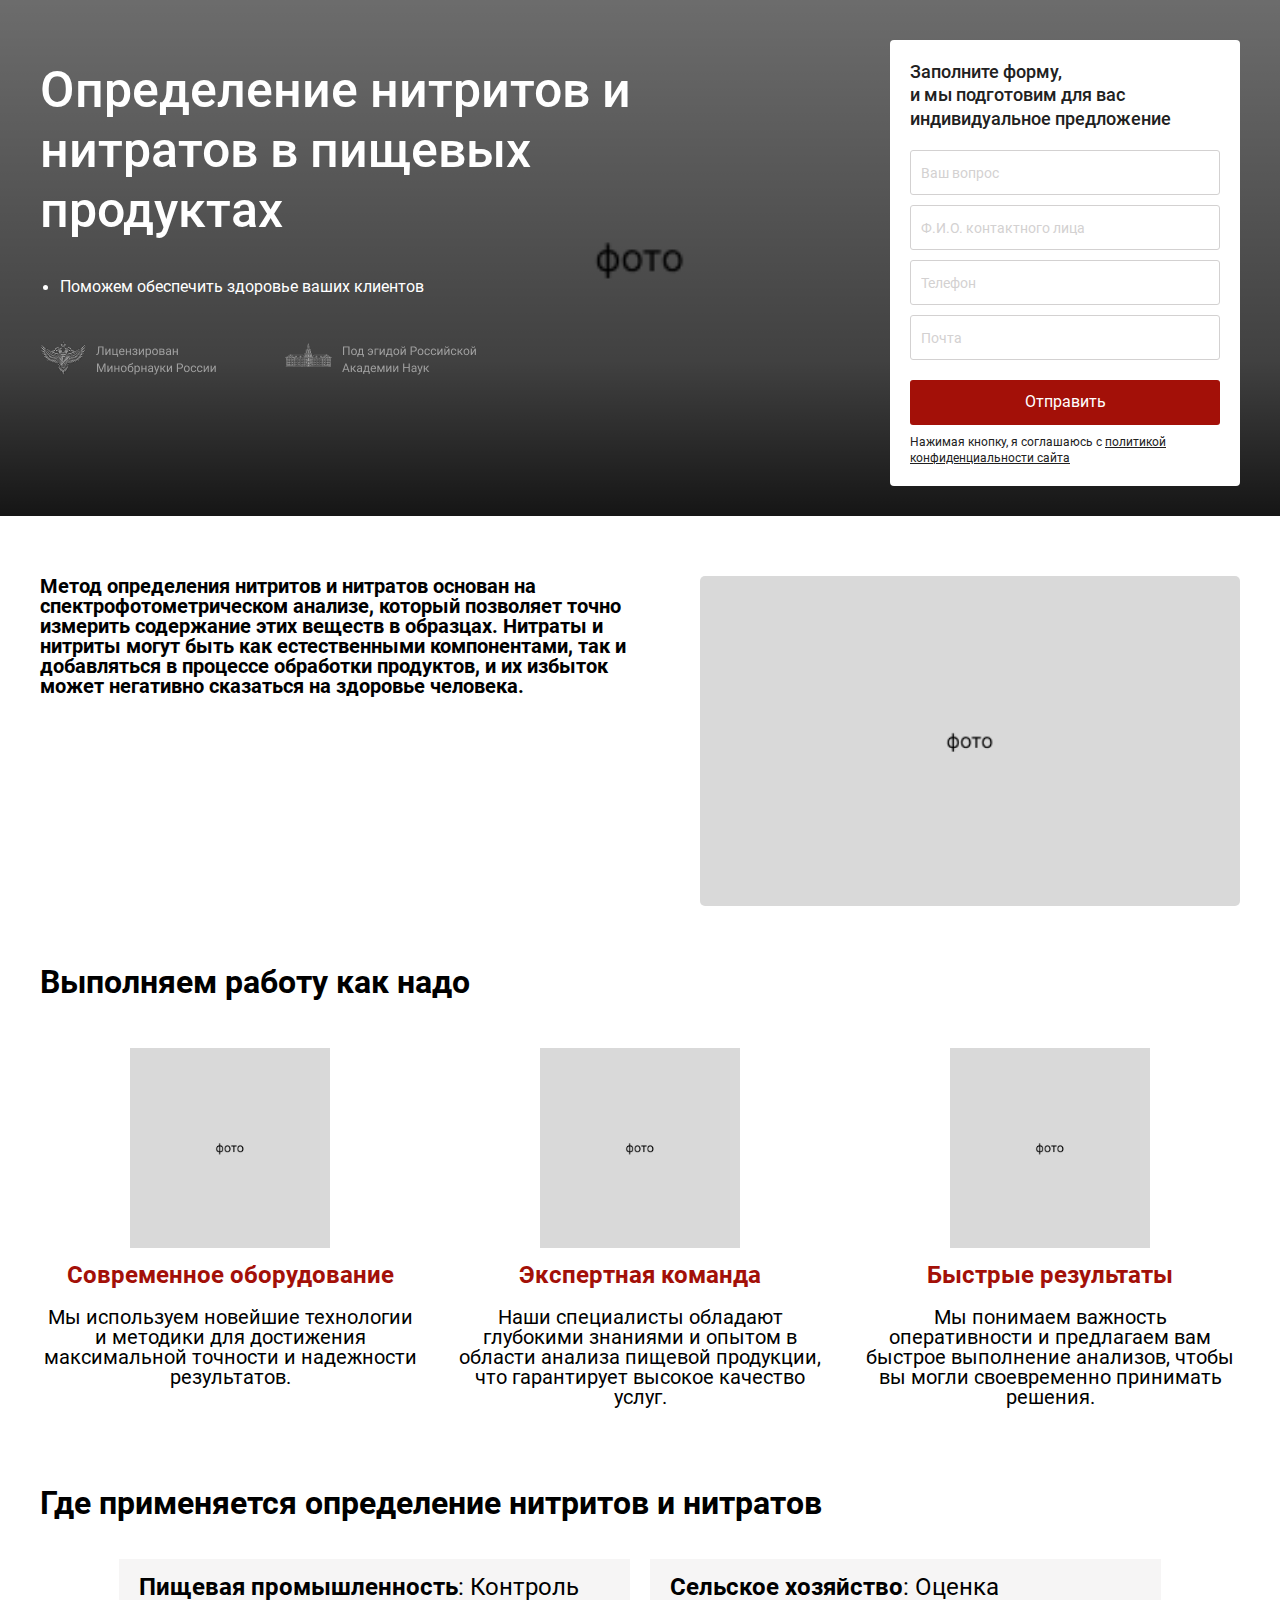
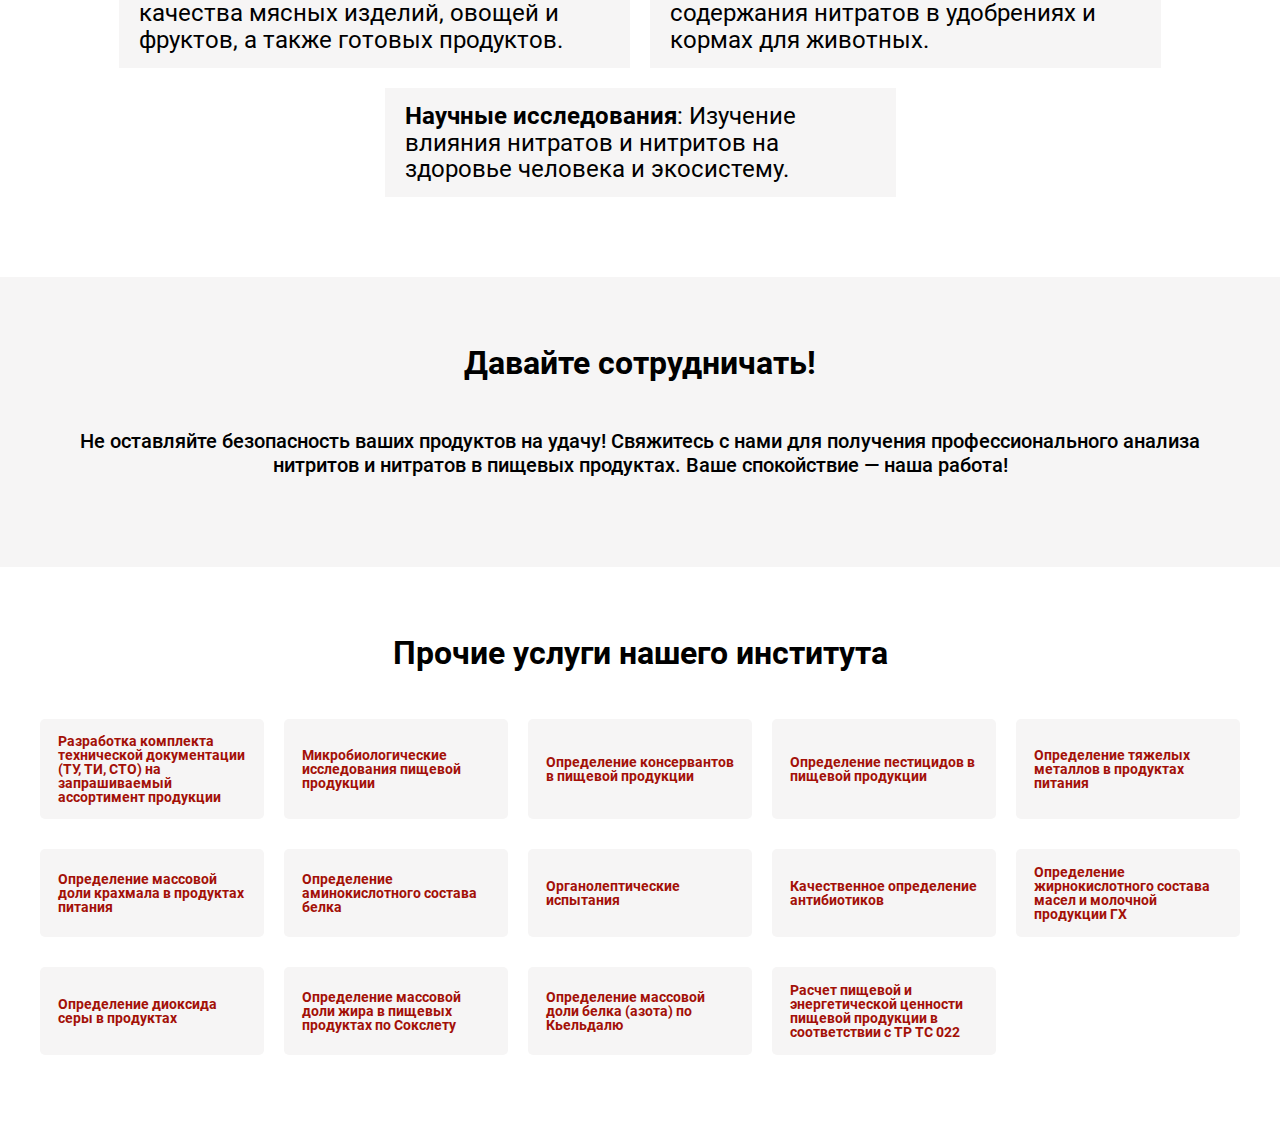
<file: nitrat.html>
<!DOCTYPE html>
<html lang="ru">
  <head>
    <title>cardstore</title>
    <meta charset="utf-8">
    <meta name="viewport" content="width=device-width, initial-scale=1.0">
    <meta http-equiv="X-UA-Compatible" content="ie=edge">
    <meta name="description" content="">
    <link rel="stylesheet" href="css/style.min.css">
  </head>
  <body>
    <div class="visually-hidden"><svg xmlns="http://www.w3.org/2000/svg" xmlns:xlink="http://www.w3.org/1999/xlink"><symbol id="adress" viewBox="0 0 9 8"><g fill="none">
<path d="M0.37003 3.23687C-0.228329 3.50745 -0.0635633 4.28962 0.595496 4.29385L3.75639 4.30653C3.80842 4.30653 3.82143 4.31922 3.82143 4.36997L3.8301 7.42674C3.83444 8.09477 4.64961 8.21314 4.94011 7.60009L8.14437 0.881904C8.43919 0.256172 7.93622 -0.187761 7.29886 0.103966L0.37003 3.23687ZM1.12448 3.63429C1.10714 3.63429 1.1028 3.61738 1.12448 3.60892L7.3552 0.826942C7.38557 0.814257 7.39858 0.822717 7.38557 0.856538L4.51516 6.92787C4.51086 6.94475 4.4935 6.94055 4.4935 6.92362L4.51516 3.93447C4.51516 3.74844 4.38076 3.61738 4.18565 3.61738L1.12448 3.63429Z" fill="white"/>
</g></symbol><symbol id="city" viewBox="0 0 10 13"><g fill="none">
<path d="M9.8089 9.89277C9.8089 11.22 7.77893 12.146 4.9122 12.146C2.04029 12.146 0 11.22 0 9.89277C0 8.78835 1.42364 7.96039 3.56923 7.71991V8.12307C3.56923 8.27199 3.57315 8.41428 3.5823 8.54761C2.0882 8.74215 1.05372 9.26373 1.05372 9.89277C1.05372 10.7056 2.73761 11.3332 4.90704 11.3332C7.06615 11.3332 8.76035 10.6953 8.76035 9.89277C8.76035 9.26694 7.71673 8.74252 6.22172 8.54735C6.23071 8.41412 6.23452 8.27194 6.23452 8.12307V7.71802C8.38466 7.95581 9.8089 8.78535 9.8089 9.89277Z" fill="#999999"/>
<path d="M6.84401 2.78829C6.84401 3.69371 6.22416 4.45509 5.38221 4.66087V7.9173C5.38221 9.44005 5.11361 10.2632 4.90699 10.2632C4.69522 10.2632 4.42662 9.43494 4.42662 7.9173V4.66087C3.58468 4.44995 2.96484 3.69371 2.96484 2.78829C2.96484 1.72338 3.82745 0.848831 4.90699 0.848831C5.98138 0.848831 6.84401 1.72338 6.84401 2.78829ZM3.68799 2.22754C3.68799 2.58765 3.9979 2.89632 4.34915 2.89632C4.71588 2.89632 5.01547 2.58765 5.01547 2.22754C5.01547 1.87258 4.71588 1.56906 4.34915 1.56906C3.9979 1.56906 3.68799 1.87258 3.68799 2.22754Z" fill="#999999"/>
</g></symbol><symbol id="phone" viewBox="0 0 10 10"><g fill="none">
<path d="M7.29649 9.99984C8.17085 9.99984 8.74877 9.75919 9.25629 9.18061C9.29648 9.13453 9.33167 9.09358 9.37186 9.04749C9.67335 8.70958 9.81409 8.37675 9.81409 8.05928C9.81409 7.69064 9.60805 7.33222 9.16078 7.01989L7.89951 6.13921C7.51256 5.87297 7.18591 5.85761 6.70349 6.09313L5.92464 6.48227C5.77387 6.55394 5.64322 6.55394 5.49749 6.46182C5.27638 6.31842 4.71859 5.86275 4.34171 5.46847C3.9598 5.07935 3.58794 4.61341 3.42211 4.32156C3.35678 4.2038 3.36683 4.10652 3.45226 3.96827L3.90452 3.24632C4.1005 2.92887 4.1608 2.49366 3.90955 2.12501L2.91457 0.670872C2.60301 0.215175 2.26633 0.00524815 1.90452 0.000127981C1.59296 -0.0049922 1.26633 0.143493 0.929648 0.450704C0.889449 0.486545 0.844218 0.527505 0.80402 0.568469C0.236181 1.08049 0 1.66931 0 2.5551C0 4.01947 0.889449 5.81152 2.50251 7.44998C4.10553 9.08335 5.85929 9.99984 7.29649 9.99984ZM7.30153 9.22156C6.02009 9.2472 4.38191 8.24362 3.0804 6.92263C1.76884 5.59137 0.738695 3.86075 0.763821 2.54998C0.773871 1.98676 0.964824 1.50546 1.36181 1.15217C1.39196 1.12657 1.42211 1.10097 1.45226 1.07537C1.60301 0.942242 1.76884 0.870559 1.90955 0.870559C2.0603 0.870559 2.18593 0.92688 2.28643 1.08049L3.19095 2.46294C3.27638 2.59094 3.27135 2.70358 3.17085 2.88279L2.66834 3.70202C2.44724 4.06555 2.48743 4.34204 2.70854 4.64925C3 5.04351 3.43719 5.61187 3.82412 6.00101C4.20603 6.39009 4.84422 6.94308 5.19096 7.18888C5.49245 7.41417 5.76383 7.46534 6.23117 7.23496L7.07538 6.82532C7.26633 6.73829 7.4171 6.76387 7.57791 6.86627L8.75376 7.67019C8.90453 7.76745 8.95979 7.90057 8.95979 8.05419C8.95979 8.19754 8.88945 8.36652 8.7588 8.52009C8.73369 8.55082 8.70853 8.58154 8.68342 8.61226C8.3367 9.01677 7.85928 9.21134 7.30153 9.22156Z" fill="white"/>
</g></symbol><symbol id="xs" viewBox="0 0 6 12"><g fill="none">
<path d="M5.90625 0.578125L1.65625 12H0.148438L4.40625 0.578125H5.90625Z" fill="#808080"/>
</g></symbol></svg>
    </div>
    <div class="wrapper">
      <main>
        <section class="top"> 
          <div class="container new"> 
            <div class="top__wrapper"> 
              <div class="top__image"> <img src="img/content/grey2.png" alt="Фон блока" width="1200" height="520"><img src="img/content/grey2.png" alt="Фон блока" width="320" height="560"></div>
              <div class="top__content"> 
                <div class="top__left"> 
                  <h1 class="top__title">Определение нитритов и нитратов в пищевых продуктах</h1>
                  <ul class="top__list"> 
                    <li class="top__item"> 
                      <p class="top__text">Поможем обеспечить здоровье ваших клиентов</p>
                    </li>
                  </ul>
                  <div class="top__box"> 
                    <div class="top__box-image"> <img src="img/content/topchik1.png"></div>
                    <div class="top__box-image"> <img src="img/content/topchik2.png"></div>
                  </div>
                </div>
                <div class="top__right"> 
                  <h2 class="top__form-title">Заполните форму, и мы подготовим для вас индивидуальное предложение</h2>
                  <form metod="post"> 
                    <div class="top__form">
                      <div class="custom-textarea form__input-text">
                        <label>
                          <textarea name="question" placeholder="Ваш вопрос"></textarea>
                        </label>
                      </div>
                      <div class="custom-input form__input">
                        <label>
                          <input type="text" name="name" placeholder="Ф.И.О. контактного лица">
                        </label>
                      </div>
                      <div class="custom-input form__input">
                        <label>
                          <input type="tel" name="phone" placeholder="Телефон">
                        </label>
                      </div>
                      <div class="custom-input form__input">
                        <label>
                          <input type="email" name="email-adress" placeholder="Почта">
                        </label>
                      </div>
                    </div>
                    <button class="top__btn" type="submit">Отправить</button>
                    <p class="top__agreement">Нажимая кнопку, я соглашаюсь с <a href="#" class="form__sub-link">политикой конфиденциальности сайта</a></p>
                  </form>
                </div>
              </div>
            </div>
          </div>
        </section>
        <section class="intro-block"> 
          <div class="container new">
            <div class="intro-block__wrapper"> 
              <div class="intro-block__text-content"> 
                <p class="intro-block__text">Метод определения нитритов и нитратов основан на спектрофотометрическом анализе, который позволяет точно измерить содержание этих веществ в образцах. Нитраты и нитриты могут быть как естественными компонентами, так и добавляться в процессе обработки продуктов, и их избыток может негативно сказаться на здоровье человека.</p>
              </div>
              <div class="intro-block__image"> <img src="img/content/grey2.png" alt="Фото блока"></div>
            </div>
          </div>
        </section>
        <section class="must"> 
          <div class="container new">
            <div class="must__wrapper"> 
              <h2 class="must__title">Выполняем работу как надо</h2>
              <p class="must__subtext"></p>
              <ul class="must__list"> 
                <li class="must__item"> 
                  <div class="must__image"> <img src="img/content/grey2.png" alt="Технологии"></div>
                  <h3 class="must__name">Современное оборудование</h3>
                  <p class="must__text">Мы используем новейшие технологии и методики для достижения максимальной точности и надежности результатов.</p>
                </li>
                <li class="must__item"> 
                  <div class="must__image"> <img src="img/content/grey2.png" alt="Качество"></div>
                  <h3 class="must__name">Экспертная команда</h3>
                  <p class="must__text">Наши специалисты обладают глубокими знаниями и опытом в области анализа пищевой продукции, что гарантирует высокое качество услуг.</p>
                </li>
                <li class="must__item"> 
                  <div class="must__image"> <img src="img/content/grey2.png" alt="Качество"></div>
                  <h3 class="must__name">Быстрые результаты</h3>
                  <p class="must__text">Мы понимаем важность оперативности и предлагаем вам быстрое выполнение анализов, чтобы вы могли своевременно принимать решения.</p>
                </li>
              </ul>
            </div>
          </div>
        </section>
        <section class="where"> 
          <div class="container new"> 
            <div class="where__wrapper"> 
              <h2 class="where__title">Где применяется определение нитритов и нитратов</h2>
              <ul class="where__list"> 
                <li class="where__item"><span>Пищевая промышленность</span>: Контроль качества мясных изделий, овощей и фруктов, а также готовых продуктов.</li>
                <li class="where__item"><span>Сельское хозяйство</span>: Оценка содержания нитратов в удобрениях и кормах для животных.</li>
                <li class="where__item"><span>Научные исследования</span>: Изучение влияния нитратов и нитритов на здоровье человека и экосистему.</li>
              </ul>
            </div>
          </div>
        </section>
        <section class="comon"> 
          <div class="container new"> 
            <div class="comon__wrapper"> 
              <h2 class="comon__title">Давайте сотрудничать!</h2>
              <p class="comon__text">Не оставляйте безопасность ваших продуктов на удачу! Свяжитесь с нами для получения профессионального анализа нитритов и нитратов в пищевых продуктах. Ваше спокойствие — наша работа!</p>
            </div>
          </div>
        </section>
        <section class="other"> 
          <div class="container new"> 
            <div class="other__wrapper"> 
              <h2 class="other__title">Прочие услуги нашего института</h2>
              <ul class="other__list"> 
                <li class="other__item"> <a class="other__link" href="index.html">Разработка комплекта технической документации (ТУ, ТИ, СТО) на запрашиваемый ассортимент продукции</a></li>
                <li class="other__item"> <a class="other__link" href="micro.html">Микробиологические исследования пищевой продукции</a></li>
                <li class="other__item"> <a class="other__link" href="cons.html">Определение консервантов в пищевой продукции</a></li>
                <li class="other__item"> <a class="other__link" href="pes.html">Определение пестицидов в пищевой продукции</a></li>
                <li class="other__item"> <a class="other__link" href="havy.html">Определение тяжелых металлов в продуктах питания</a></li>
                <li class="other__item"> <a class="other__link" href="farina.html">Определение массовой доли крахмала в продуктах питания</a></li>
                <li class="other__item"> <a class="other__link" href="amino.html">Определение аминокислотного состава белка</a></li>
                <li class="other__item"> <a class="other__link" href="organo.html">Органолептические испытания</a></li>
                <li class="other__item"> <a class="other__link" href="antibiotic.html">Качественное определение антибиотиков</a></li>
                <li class="other__item"> <a class="other__link" href="fat.html">Определение жирнокислотного состава масел и молочной продукции ГХ</a></li>
                <li class="other__item"> <a class="other__link" href="sulfur.html">Определение диоксида серы в продуктах</a></li>
                <li class="other__item"> <a class="other__link" href="mfat.html">Определение массовой доли жира в пищевых продуктах по Сокслету</a></li>
                <li class="other__item"> <a class="other__link" href="protein.html">Определение массовой доли белка (азота) по Кьельдалю</a></li>
                <li class="other__item"> <a class="other__link" href="tptc.html">Расчет пищевой и энергетической ценности пищевой продукции в соответствии с ТР ТС 022</a></li>
              </ul>
            </div>
          </div>
        </section>
      </main>
    </div>
    <script src="https://ajax.googleapis.com/ajax/libs/jquery/3.4.1/jquery.min.js"></script>
    <script src="js/vendor.min.js"></script>
    <script src="js/main.min.js"></script>
  </body>
</html>
</file>
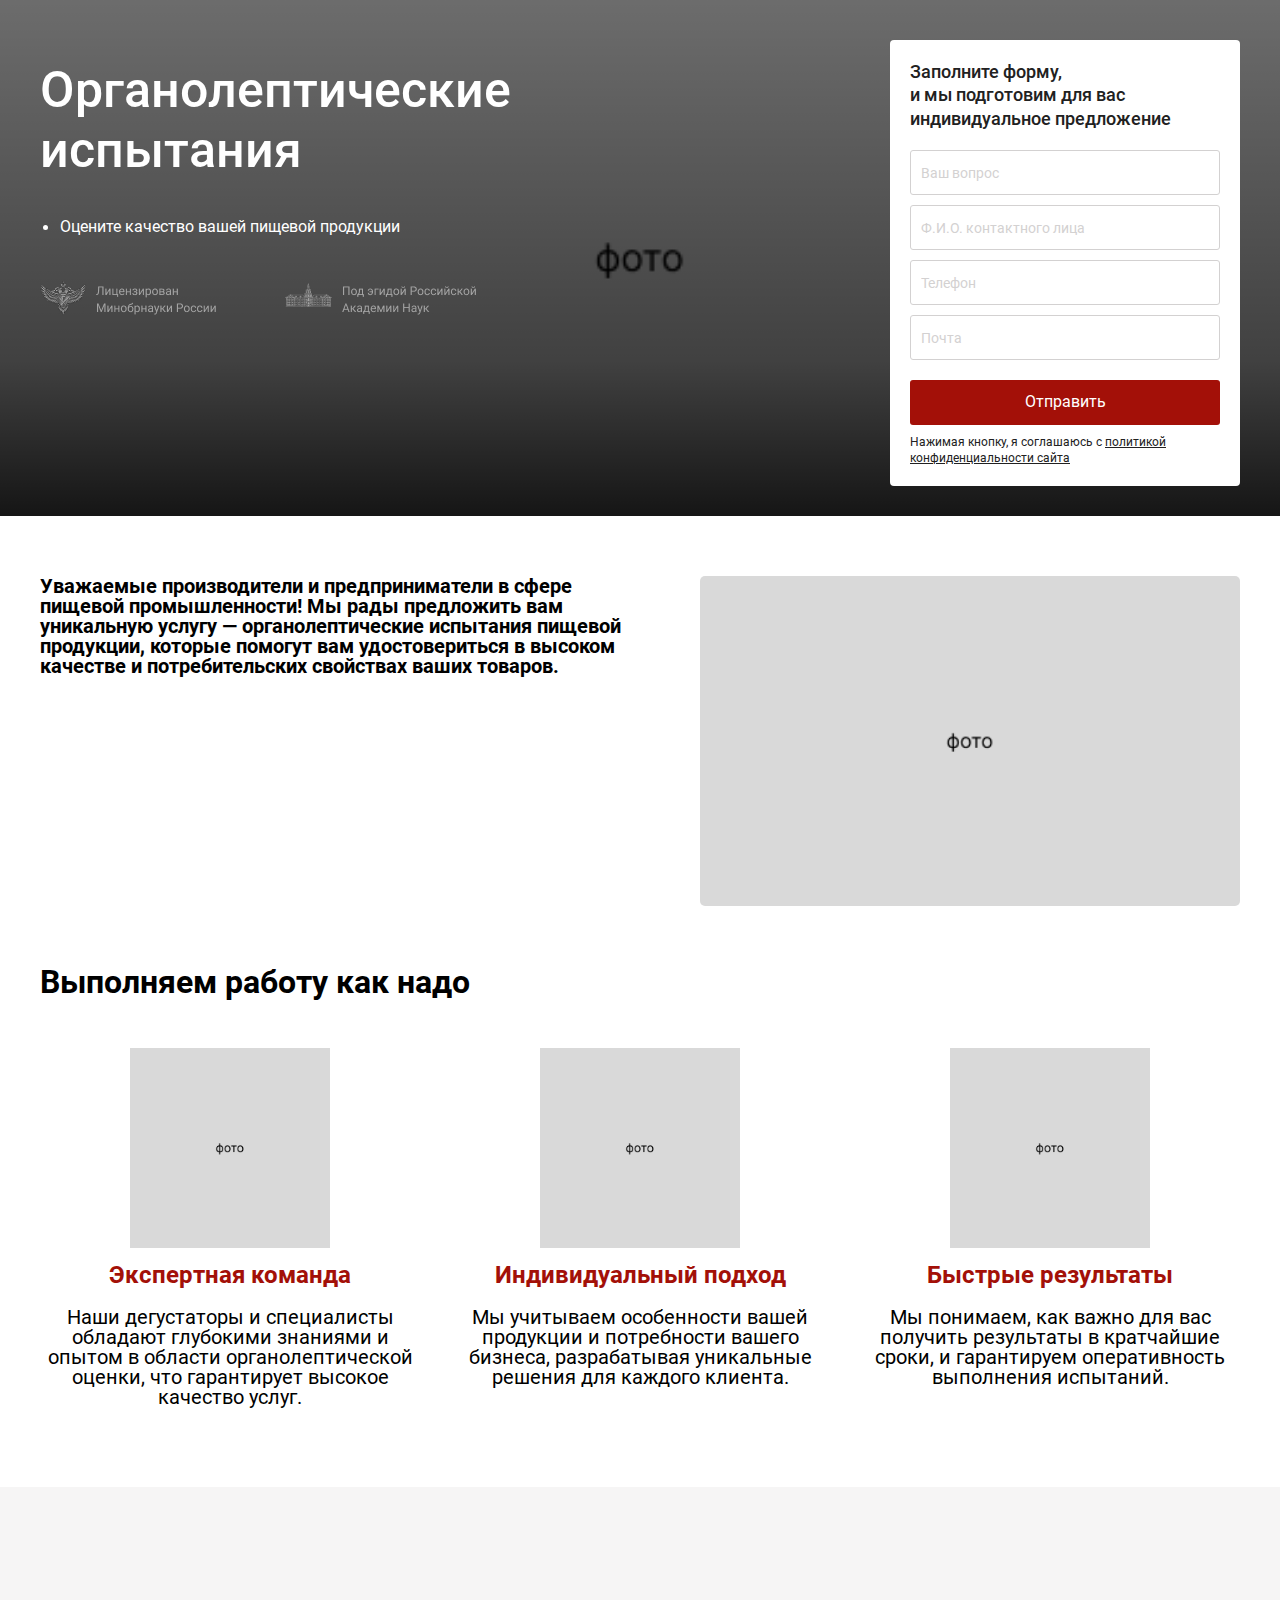
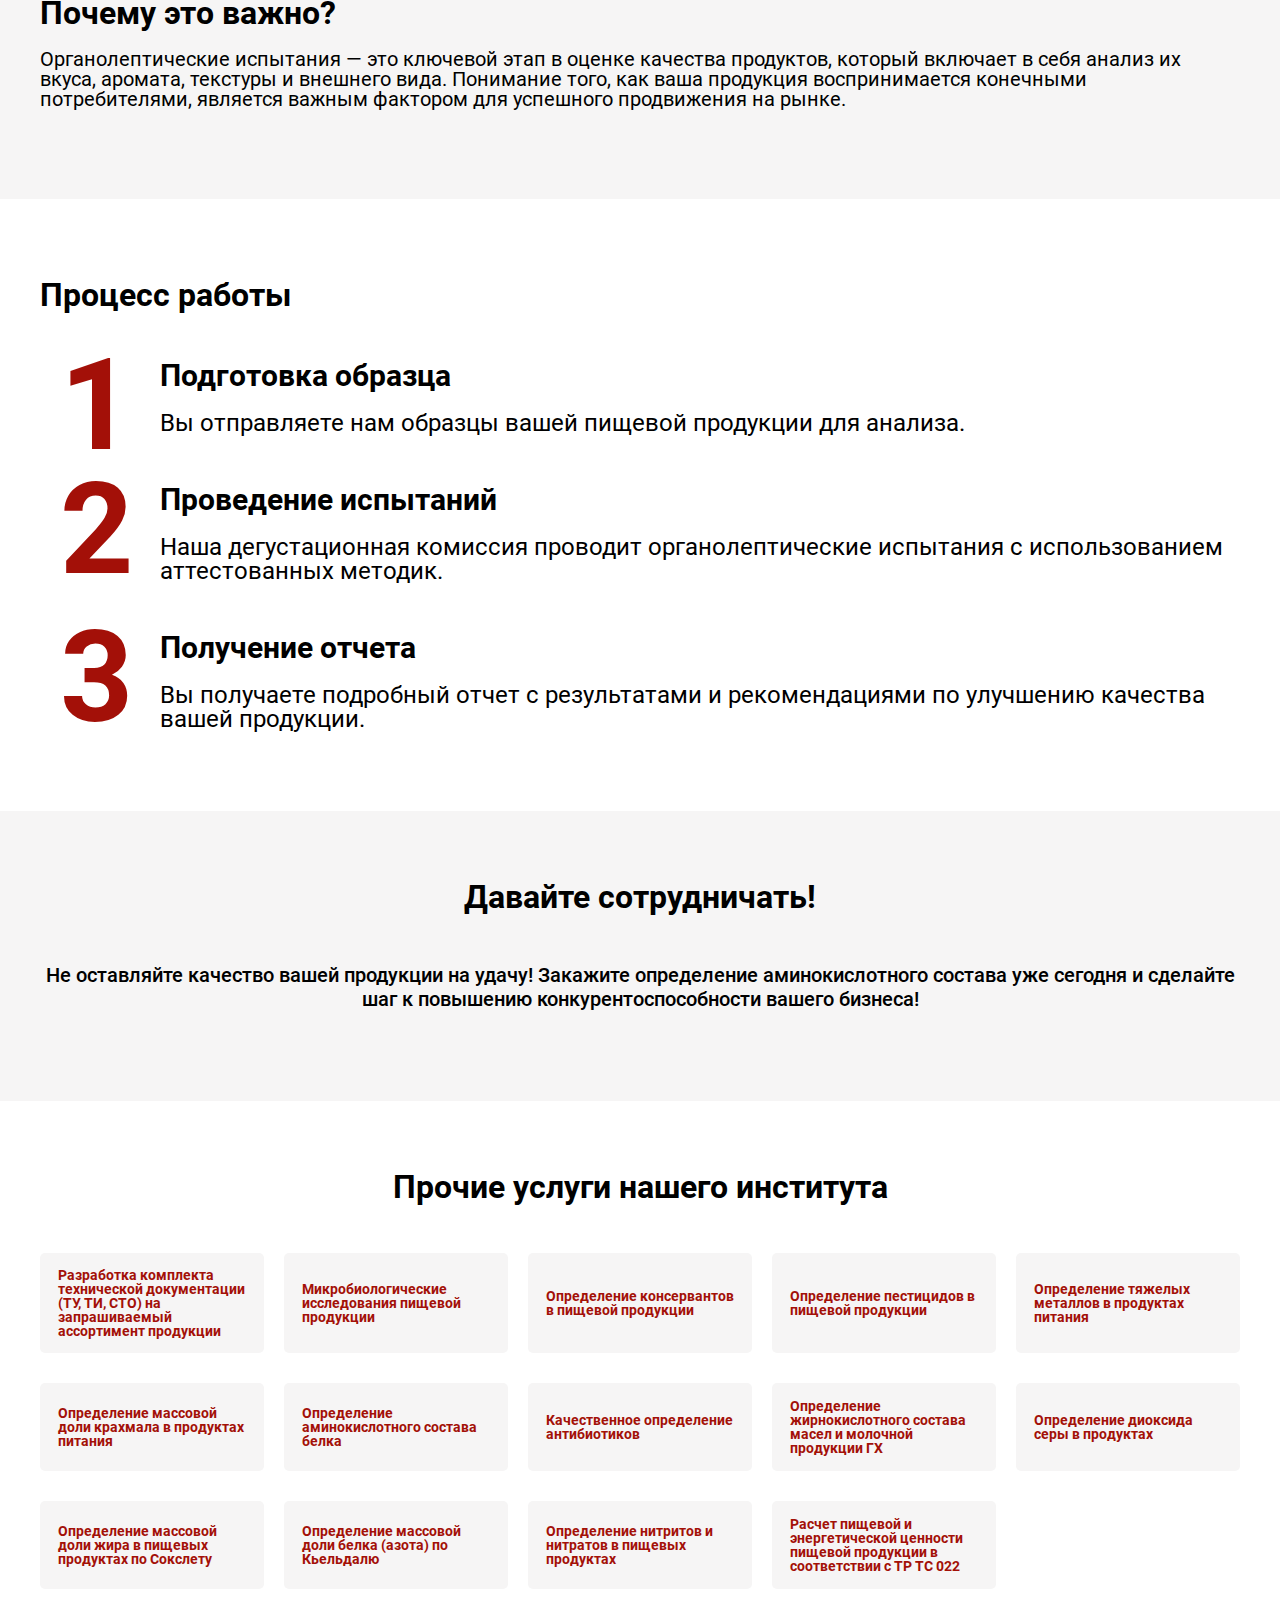
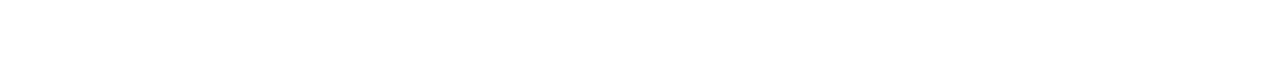
<file: organo.html>
<!DOCTYPE html>
<html lang="ru">
  <head>
    <title>cardstore</title>
    <meta charset="utf-8">
    <meta name="viewport" content="width=device-width, initial-scale=1.0">
    <meta http-equiv="X-UA-Compatible" content="ie=edge">
    <meta name="description" content="">
    <link rel="stylesheet" href="css/style.min.css">
  </head>
  <body>
    <div class="visually-hidden"><svg xmlns="http://www.w3.org/2000/svg" xmlns:xlink="http://www.w3.org/1999/xlink"><symbol id="adress" viewBox="0 0 9 8"><g fill="none">
<path d="M0.37003 3.23687C-0.228329 3.50745 -0.0635633 4.28962 0.595496 4.29385L3.75639 4.30653C3.80842 4.30653 3.82143 4.31922 3.82143 4.36997L3.8301 7.42674C3.83444 8.09477 4.64961 8.21314 4.94011 7.60009L8.14437 0.881904C8.43919 0.256172 7.93622 -0.187761 7.29886 0.103966L0.37003 3.23687ZM1.12448 3.63429C1.10714 3.63429 1.1028 3.61738 1.12448 3.60892L7.3552 0.826942C7.38557 0.814257 7.39858 0.822717 7.38557 0.856538L4.51516 6.92787C4.51086 6.94475 4.4935 6.94055 4.4935 6.92362L4.51516 3.93447C4.51516 3.74844 4.38076 3.61738 4.18565 3.61738L1.12448 3.63429Z" fill="white"/>
</g></symbol><symbol id="city" viewBox="0 0 10 13"><g fill="none">
<path d="M9.8089 9.89277C9.8089 11.22 7.77893 12.146 4.9122 12.146C2.04029 12.146 0 11.22 0 9.89277C0 8.78835 1.42364 7.96039 3.56923 7.71991V8.12307C3.56923 8.27199 3.57315 8.41428 3.5823 8.54761C2.0882 8.74215 1.05372 9.26373 1.05372 9.89277C1.05372 10.7056 2.73761 11.3332 4.90704 11.3332C7.06615 11.3332 8.76035 10.6953 8.76035 9.89277C8.76035 9.26694 7.71673 8.74252 6.22172 8.54735C6.23071 8.41412 6.23452 8.27194 6.23452 8.12307V7.71802C8.38466 7.95581 9.8089 8.78535 9.8089 9.89277Z" fill="#999999"/>
<path d="M6.84401 2.78829C6.84401 3.69371 6.22416 4.45509 5.38221 4.66087V7.9173C5.38221 9.44005 5.11361 10.2632 4.90699 10.2632C4.69522 10.2632 4.42662 9.43494 4.42662 7.9173V4.66087C3.58468 4.44995 2.96484 3.69371 2.96484 2.78829C2.96484 1.72338 3.82745 0.848831 4.90699 0.848831C5.98138 0.848831 6.84401 1.72338 6.84401 2.78829ZM3.68799 2.22754C3.68799 2.58765 3.9979 2.89632 4.34915 2.89632C4.71588 2.89632 5.01547 2.58765 5.01547 2.22754C5.01547 1.87258 4.71588 1.56906 4.34915 1.56906C3.9979 1.56906 3.68799 1.87258 3.68799 2.22754Z" fill="#999999"/>
</g></symbol><symbol id="phone" viewBox="0 0 10 10"><g fill="none">
<path d="M7.29649 9.99984C8.17085 9.99984 8.74877 9.75919 9.25629 9.18061C9.29648 9.13453 9.33167 9.09358 9.37186 9.04749C9.67335 8.70958 9.81409 8.37675 9.81409 8.05928C9.81409 7.69064 9.60805 7.33222 9.16078 7.01989L7.89951 6.13921C7.51256 5.87297 7.18591 5.85761 6.70349 6.09313L5.92464 6.48227C5.77387 6.55394 5.64322 6.55394 5.49749 6.46182C5.27638 6.31842 4.71859 5.86275 4.34171 5.46847C3.9598 5.07935 3.58794 4.61341 3.42211 4.32156C3.35678 4.2038 3.36683 4.10652 3.45226 3.96827L3.90452 3.24632C4.1005 2.92887 4.1608 2.49366 3.90955 2.12501L2.91457 0.670872C2.60301 0.215175 2.26633 0.00524815 1.90452 0.000127981C1.59296 -0.0049922 1.26633 0.143493 0.929648 0.450704C0.889449 0.486545 0.844218 0.527505 0.80402 0.568469C0.236181 1.08049 0 1.66931 0 2.5551C0 4.01947 0.889449 5.81152 2.50251 7.44998C4.10553 9.08335 5.85929 9.99984 7.29649 9.99984ZM7.30153 9.22156C6.02009 9.2472 4.38191 8.24362 3.0804 6.92263C1.76884 5.59137 0.738695 3.86075 0.763821 2.54998C0.773871 1.98676 0.964824 1.50546 1.36181 1.15217C1.39196 1.12657 1.42211 1.10097 1.45226 1.07537C1.60301 0.942242 1.76884 0.870559 1.90955 0.870559C2.0603 0.870559 2.18593 0.92688 2.28643 1.08049L3.19095 2.46294C3.27638 2.59094 3.27135 2.70358 3.17085 2.88279L2.66834 3.70202C2.44724 4.06555 2.48743 4.34204 2.70854 4.64925C3 5.04351 3.43719 5.61187 3.82412 6.00101C4.20603 6.39009 4.84422 6.94308 5.19096 7.18888C5.49245 7.41417 5.76383 7.46534 6.23117 7.23496L7.07538 6.82532C7.26633 6.73829 7.4171 6.76387 7.57791 6.86627L8.75376 7.67019C8.90453 7.76745 8.95979 7.90057 8.95979 8.05419C8.95979 8.19754 8.88945 8.36652 8.7588 8.52009C8.73369 8.55082 8.70853 8.58154 8.68342 8.61226C8.3367 9.01677 7.85928 9.21134 7.30153 9.22156Z" fill="white"/>
</g></symbol><symbol id="xs" viewBox="0 0 6 12"><g fill="none">
<path d="M5.90625 0.578125L1.65625 12H0.148438L4.40625 0.578125H5.90625Z" fill="#808080"/>
</g></symbol></svg>
    </div>
    <div class="wrapper">
      <main>
        <section class="top"> 
          <div class="container new"> 
            <div class="top__wrapper"> 
              <div class="top__image"> <img src="img/content/grey2.png" alt="Фон блока" width="1200" height="520"><img src="img/content/grey2.png" alt="Фон блока" width="320" height="560"></div>
              <div class="top__content"> 
                <div class="top__left"> 
                  <h1 class="top__title">Органолептические испытания</h1>
                  <ul class="top__list"> 
                    <li class="top__item"> 
                      <p class="top__text">Оцените качество вашей пищевой продукции</p>
                    </li>
                  </ul>
                  <div class="top__box"> 
                    <div class="top__box-image"> <img src="img/content/topchik1.png"></div>
                    <div class="top__box-image"> <img src="img/content/topchik2.png"></div>
                  </div>
                </div>
                <div class="top__right"> 
                  <h2 class="top__form-title">Заполните форму, и мы подготовим для вас индивидуальное предложение</h2>
                  <form metod="post"> 
                    <div class="top__form">
                      <div class="custom-textarea form__input-text">
                        <label>
                          <textarea name="question" placeholder="Ваш вопрос"></textarea>
                        </label>
                      </div>
                      <div class="custom-input form__input">
                        <label>
                          <input type="text" name="name" placeholder="Ф.И.О. контактного лица">
                        </label>
                      </div>
                      <div class="custom-input form__input">
                        <label>
                          <input type="tel" name="phone" placeholder="Телефон">
                        </label>
                      </div>
                      <div class="custom-input form__input">
                        <label>
                          <input type="email" name="email-adress" placeholder="Почта">
                        </label>
                      </div>
                    </div>
                    <button class="top__btn" type="submit">Отправить</button>
                    <p class="top__agreement">Нажимая кнопку, я соглашаюсь с <a href="#" class="form__sub-link">политикой конфиденциальности сайта</a></p>
                  </form>
                </div>
              </div>
            </div>
          </div>
        </section>
        <section class="intro-block"> 
          <div class="container new">
            <div class="intro-block__wrapper"> 
              <div class="intro-block__text-content"> 
                <p class="intro-block__text">Уважаемые производители и предприниматели в сфере пищевой промышленности! Мы рады предложить вам уникальную услугу — органолептические испытания пищевой продукции, которые помогут вам удостовериться в высоком качестве и потребительских свойствах ваших товаров.</p>
              </div>
              <div class="intro-block__image"> <img src="img/content/grey2.png" alt="Фото блока"></div>
            </div>
          </div>
        </section>
        <section class="must"> 
          <div class="container new">
            <div class="must__wrapper"> 
              <h2 class="must__title">Выполняем работу как надо</h2>
              <p class="must__subtext"></p>
              <ul class="must__list"> 
                <li class="must__item"> 
                  <div class="must__image"> <img src="img/content/grey2.png" alt="Технологии"></div>
                  <h3 class="must__name">Экспертная команда</h3>
                  <p class="must__text">Наши дегустаторы и специалисты обладают глубокими знаниями и опытом в области органолептической оценки, что гарантирует высокое качество услуг.</p>
                </li>
                <li class="must__item"> 
                  <div class="must__image"> <img src="img/content/grey2.png" alt="Качество"></div>
                  <h3 class="must__name">Индивидуальный подход</h3>
                  <p class="must__text">Мы учитываем особенности вашей продукции и потребности вашего бизнеса, разрабатывая уникальные решения для каждого клиента.</p>
                </li>
                <li class="must__item"> 
                  <div class="must__image"> <img src="img/content/grey2.png" alt="Качество"></div>
                  <h3 class="must__name">Быстрые результаты</h3>
                  <p class="must__text">Мы понимаем, как важно для вас получить результаты в кратчайшие сроки, и гарантируем оперативность выполнения испытаний.</p>
                </li>
              </ul>
            </div>
          </div>
        </section>
        <section class="turnon"> 
          <div class="container new"> 
            <div class="turnon__wrapper"> 
              <h2 class="turnon__title"></h2>
              <h2 class="turnon__title2">Почему это важно?</h2>
              <p class="turnon__subtext">Органолептические испытания — это ключевой этап в оценке качества продуктов, который включает в себя анализ их вкуса, аромата, текстуры и внешнего вида. Понимание того, как ваша продукция воспринимается конечными потребителями, является важным фактором для успешного продвижения на рынке.</p>
              <ul class="turnon__list"> 
              </ul>
            </div>
          </div>
        </section>
        <section class="process"> 
          <div class="container new"> 
            <div class="process__wrapper"> 
              <h2 class="process__title">Процесс работы</h2>
              <ul class="process__list"> 
                <li class="process__item"> 
                  <p class="process__name">Подготовка образца</p>
                  <p class="process__text">Вы отправляете нам образцы вашей пищевой продукции для анализа.</p>
                </li>
                <li class="process__item"> 
                  <p class="process__name">Проведение испытаний</p>
                  <p class="process__text">Наша дегустационная комиссия проводит органолептические испытания с использованием аттестованных методик.</p>
                </li>
                <li class="process__item"> 
                  <p class="process__name">Получение отчета</p>
                  <p class="process__text">Вы получаете подробный отчет с результатами и рекомендациями по улучшению качества вашей продукции.</p>
                </li>
              </ul>
            </div>
          </div>
        </section>
        <section class="comon"> 
          <div class="container new"> 
            <div class="comon__wrapper"> 
              <h2 class="comon__title">Давайте сотрудничать!</h2>
              <p class="comon__text">Не оставляйте качество вашей продукции на удачу! Закажите определение аминокислотного состава уже сегодня и сделайте шаг к повышению конкурентоспособности вашего бизнеса!</p>
            </div>
          </div>
        </section>
        <section class="other"> 
          <div class="container new"> 
            <div class="other__wrapper"> 
              <h2 class="other__title">Прочие услуги нашего института</h2>
              <ul class="other__list"> 
                <li class="other__item"> <a class="other__link" href="index.html">Разработка комплекта технической документации (ТУ, ТИ, СТО) на запрашиваемый ассортимент продукции</a></li>
                <li class="other__item"> <a class="other__link" href="micro.html">Микробиологические исследования пищевой продукции</a></li>
                <li class="other__item"> <a class="other__link" href="cons.html">Определение консервантов в пищевой продукции</a></li>
                <li class="other__item"> <a class="other__link" href="pes.html">Определение пестицидов в пищевой продукции</a></li>
                <li class="other__item"> <a class="other__link" href="havy.html">Определение тяжелых металлов в продуктах питания</a></li>
                <li class="other__item"> <a class="other__link" href="farina.html">Определение массовой доли крахмала в продуктах питания</a></li>
                <li class="other__item"> <a class="other__link" href="amino.html">Определение аминокислотного состава белка</a></li>
                <li class="other__item"> <a class="other__link" href="antibiotic.html">Качественное определение антибиотиков</a></li>
                <li class="other__item"> <a class="other__link" href="fat.html">Определение жирнокислотного состава масел и молочной продукции ГХ</a></li>
                <li class="other__item"> <a class="other__link" href="sulfur.html">Определение диоксида серы в продуктах</a></li>
                <li class="other__item"> <a class="other__link" href="mfat.html">Определение массовой доли жира в пищевых продуктах по Сокслету</a></li>
                <li class="other__item"> <a class="other__link" href="protein.html">Определение массовой доли белка (азота) по Кьельдалю</a></li>
                <li class="other__item"> <a class="other__link" href="nitrat.html">Определение нитритов и нитратов в пищевых продуктах</a></li>
                <li class="other__item"> <a class="other__link" href="tptc.html">Расчет пищевой и энергетической ценности пищевой продукции в соответствии с ТР ТС 022</a></li>
              </ul>
            </div>
          </div>
        </section>
      </main>
    </div>
    <script src="https://ajax.googleapis.com/ajax/libs/jquery/3.4.1/jquery.min.js"></script>
    <script src="js/vendor.min.js"></script>
    <script src="js/main.min.js"></script>
  </body>
</html>
</file>
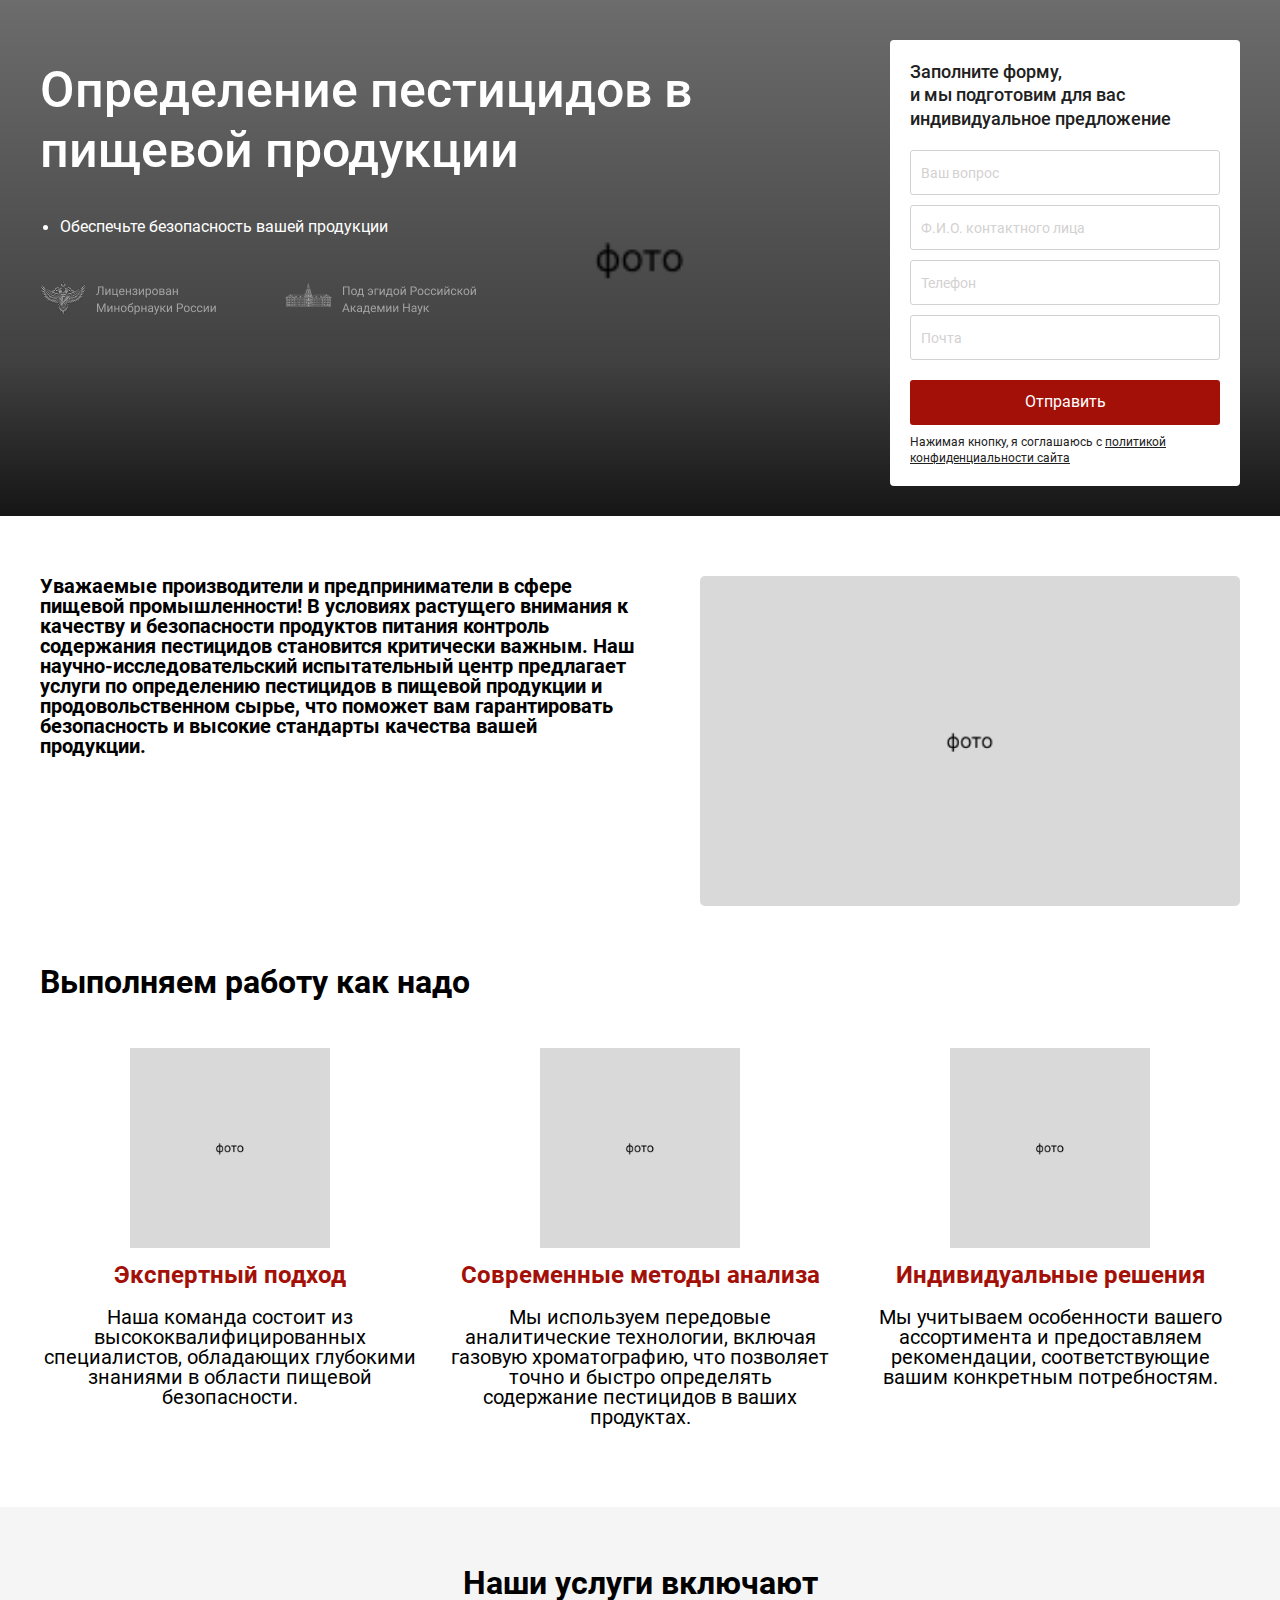
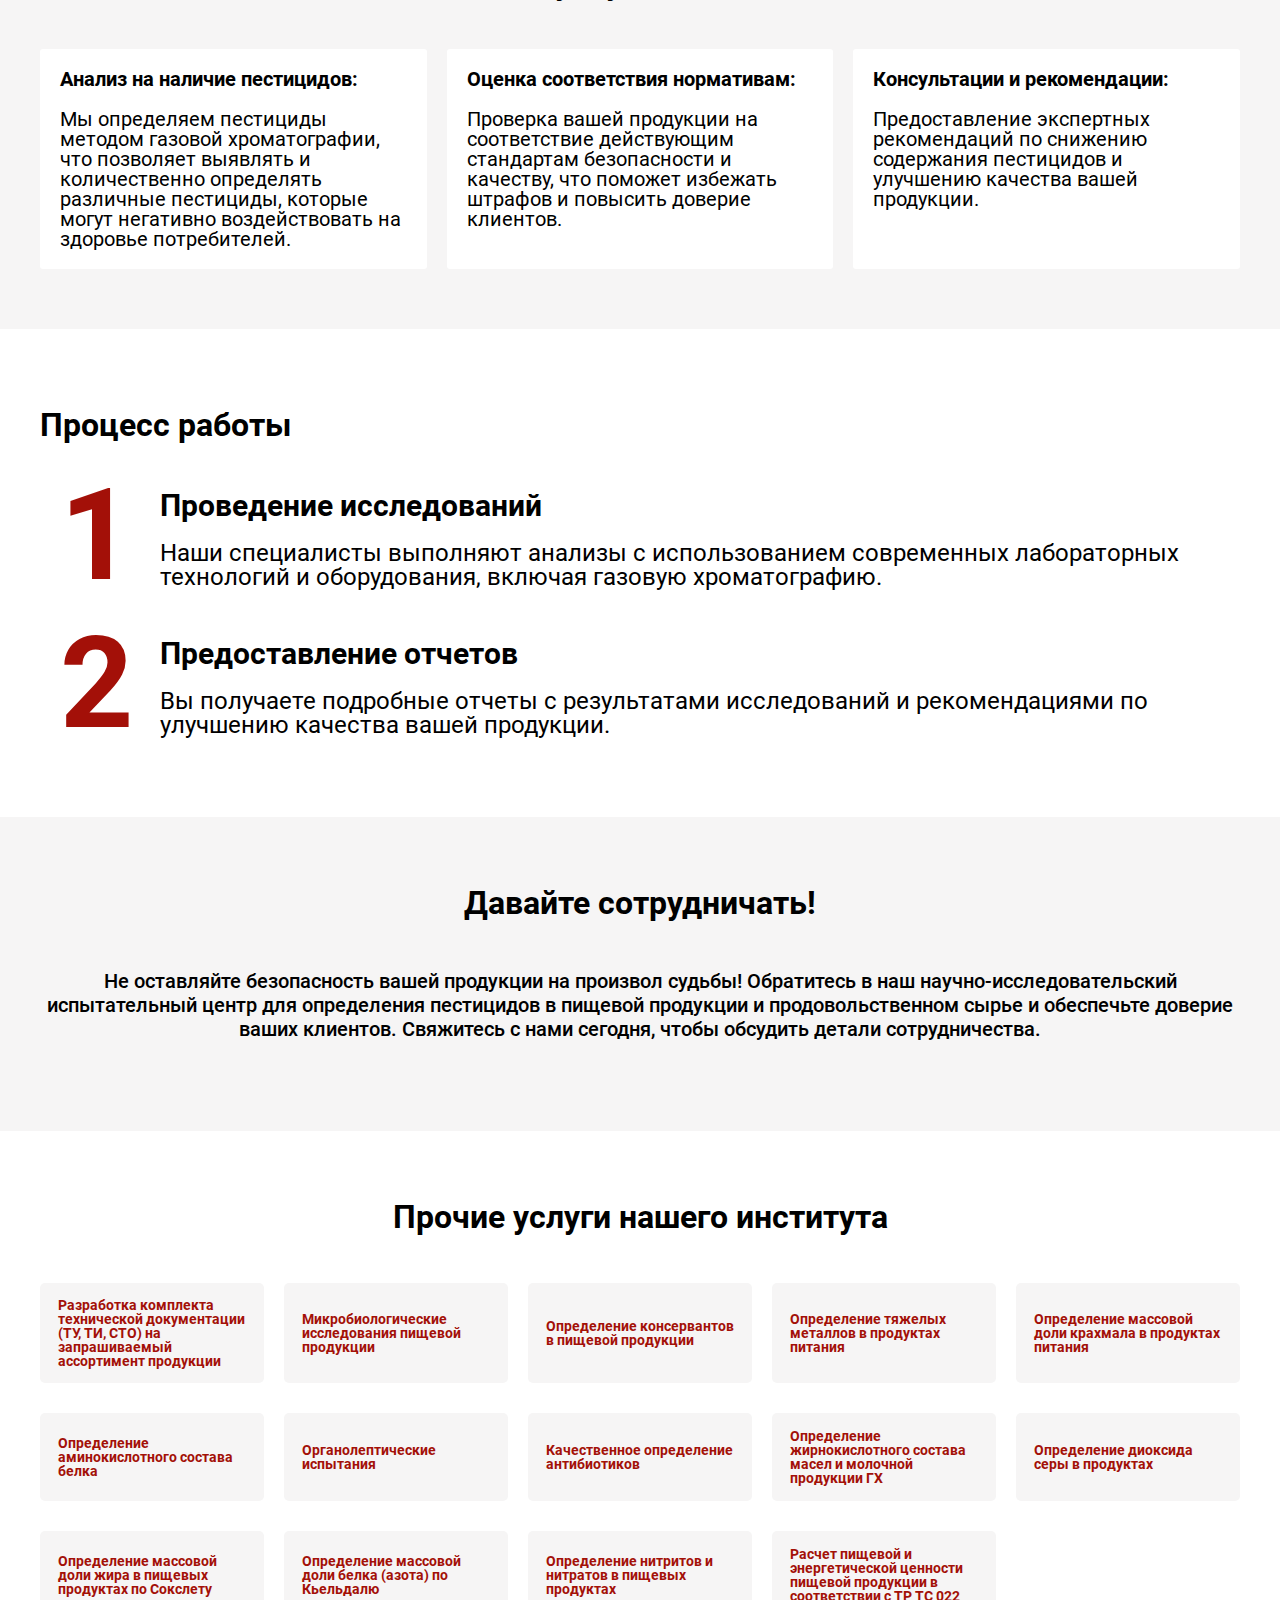
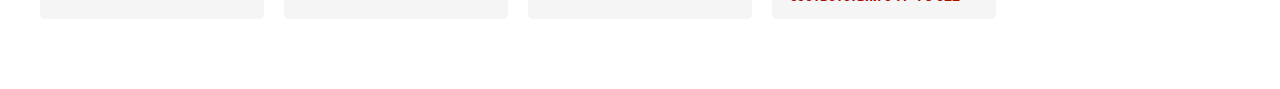
<file: pes.html>
<!DOCTYPE html>
<html lang="ru">
  <head>
    <title>cardstore</title>
    <meta charset="utf-8">
    <meta name="viewport" content="width=device-width, initial-scale=1.0">
    <meta http-equiv="X-UA-Compatible" content="ie=edge">
    <meta name="description" content="">
    <link rel="stylesheet" href="css/style.min.css">
  </head>
  <body>
    <div class="visually-hidden"><svg xmlns="http://www.w3.org/2000/svg" xmlns:xlink="http://www.w3.org/1999/xlink"><symbol id="adress" viewBox="0 0 9 8"><g fill="none">
<path d="M0.37003 3.23687C-0.228329 3.50745 -0.0635633 4.28962 0.595496 4.29385L3.75639 4.30653C3.80842 4.30653 3.82143 4.31922 3.82143 4.36997L3.8301 7.42674C3.83444 8.09477 4.64961 8.21314 4.94011 7.60009L8.14437 0.881904C8.43919 0.256172 7.93622 -0.187761 7.29886 0.103966L0.37003 3.23687ZM1.12448 3.63429C1.10714 3.63429 1.1028 3.61738 1.12448 3.60892L7.3552 0.826942C7.38557 0.814257 7.39858 0.822717 7.38557 0.856538L4.51516 6.92787C4.51086 6.94475 4.4935 6.94055 4.4935 6.92362L4.51516 3.93447C4.51516 3.74844 4.38076 3.61738 4.18565 3.61738L1.12448 3.63429Z" fill="white"/>
</g></symbol><symbol id="city" viewBox="0 0 10 13"><g fill="none">
<path d="M9.8089 9.89277C9.8089 11.22 7.77893 12.146 4.9122 12.146C2.04029 12.146 0 11.22 0 9.89277C0 8.78835 1.42364 7.96039 3.56923 7.71991V8.12307C3.56923 8.27199 3.57315 8.41428 3.5823 8.54761C2.0882 8.74215 1.05372 9.26373 1.05372 9.89277C1.05372 10.7056 2.73761 11.3332 4.90704 11.3332C7.06615 11.3332 8.76035 10.6953 8.76035 9.89277C8.76035 9.26694 7.71673 8.74252 6.22172 8.54735C6.23071 8.41412 6.23452 8.27194 6.23452 8.12307V7.71802C8.38466 7.95581 9.8089 8.78535 9.8089 9.89277Z" fill="#999999"/>
<path d="M6.84401 2.78829C6.84401 3.69371 6.22416 4.45509 5.38221 4.66087V7.9173C5.38221 9.44005 5.11361 10.2632 4.90699 10.2632C4.69522 10.2632 4.42662 9.43494 4.42662 7.9173V4.66087C3.58468 4.44995 2.96484 3.69371 2.96484 2.78829C2.96484 1.72338 3.82745 0.848831 4.90699 0.848831C5.98138 0.848831 6.84401 1.72338 6.84401 2.78829ZM3.68799 2.22754C3.68799 2.58765 3.9979 2.89632 4.34915 2.89632C4.71588 2.89632 5.01547 2.58765 5.01547 2.22754C5.01547 1.87258 4.71588 1.56906 4.34915 1.56906C3.9979 1.56906 3.68799 1.87258 3.68799 2.22754Z" fill="#999999"/>
</g></symbol><symbol id="phone" viewBox="0 0 10 10"><g fill="none">
<path d="M7.29649 9.99984C8.17085 9.99984 8.74877 9.75919 9.25629 9.18061C9.29648 9.13453 9.33167 9.09358 9.37186 9.04749C9.67335 8.70958 9.81409 8.37675 9.81409 8.05928C9.81409 7.69064 9.60805 7.33222 9.16078 7.01989L7.89951 6.13921C7.51256 5.87297 7.18591 5.85761 6.70349 6.09313L5.92464 6.48227C5.77387 6.55394 5.64322 6.55394 5.49749 6.46182C5.27638 6.31842 4.71859 5.86275 4.34171 5.46847C3.9598 5.07935 3.58794 4.61341 3.42211 4.32156C3.35678 4.2038 3.36683 4.10652 3.45226 3.96827L3.90452 3.24632C4.1005 2.92887 4.1608 2.49366 3.90955 2.12501L2.91457 0.670872C2.60301 0.215175 2.26633 0.00524815 1.90452 0.000127981C1.59296 -0.0049922 1.26633 0.143493 0.929648 0.450704C0.889449 0.486545 0.844218 0.527505 0.80402 0.568469C0.236181 1.08049 0 1.66931 0 2.5551C0 4.01947 0.889449 5.81152 2.50251 7.44998C4.10553 9.08335 5.85929 9.99984 7.29649 9.99984ZM7.30153 9.22156C6.02009 9.2472 4.38191 8.24362 3.0804 6.92263C1.76884 5.59137 0.738695 3.86075 0.763821 2.54998C0.773871 1.98676 0.964824 1.50546 1.36181 1.15217C1.39196 1.12657 1.42211 1.10097 1.45226 1.07537C1.60301 0.942242 1.76884 0.870559 1.90955 0.870559C2.0603 0.870559 2.18593 0.92688 2.28643 1.08049L3.19095 2.46294C3.27638 2.59094 3.27135 2.70358 3.17085 2.88279L2.66834 3.70202C2.44724 4.06555 2.48743 4.34204 2.70854 4.64925C3 5.04351 3.43719 5.61187 3.82412 6.00101C4.20603 6.39009 4.84422 6.94308 5.19096 7.18888C5.49245 7.41417 5.76383 7.46534 6.23117 7.23496L7.07538 6.82532C7.26633 6.73829 7.4171 6.76387 7.57791 6.86627L8.75376 7.67019C8.90453 7.76745 8.95979 7.90057 8.95979 8.05419C8.95979 8.19754 8.88945 8.36652 8.7588 8.52009C8.73369 8.55082 8.70853 8.58154 8.68342 8.61226C8.3367 9.01677 7.85928 9.21134 7.30153 9.22156Z" fill="white"/>
</g></symbol><symbol id="xs" viewBox="0 0 6 12"><g fill="none">
<path d="M5.90625 0.578125L1.65625 12H0.148438L4.40625 0.578125H5.90625Z" fill="#808080"/>
</g></symbol></svg>
    </div>
    <div class="wrapper">
      <main>
        <section class="top"> 
          <div class="container new"> 
            <div class="top__wrapper"> 
              <div class="top__image"> <img src="img/content/grey2.png" alt="Фон блока" width="1200" height="520"><img src="img/content/grey2.png" alt="Фон блока" width="320" height="560"></div>
              <div class="top__content"> 
                <div class="top__left"> 
                  <h1 class="top__title">Определение пестицидов в пищевой продукции</h1>
                  <ul class="top__list"> 
                    <li class="top__item"> 
                      <p class="top__text">Обеспечьте безопасность вашей продукции</p>
                    </li>
                  </ul>
                  <div class="top__box"> 
                    <div class="top__box-image"> <img src="img/content/topchik1.png"></div>
                    <div class="top__box-image"> <img src="img/content/topchik2.png"></div>
                  </div>
                </div>
                <div class="top__right"> 
                  <h2 class="top__form-title">Заполните форму, и мы подготовим для вас индивидуальное предложение</h2>
                  <form metod="post"> 
                    <div class="top__form">
                      <div class="custom-textarea form__input-text">
                        <label>
                          <textarea name="question" placeholder="Ваш вопрос"></textarea>
                        </label>
                      </div>
                      <div class="custom-input form__input">
                        <label>
                          <input type="text" name="name" placeholder="Ф.И.О. контактного лица">
                        </label>
                      </div>
                      <div class="custom-input form__input">
                        <label>
                          <input type="tel" name="phone" placeholder="Телефон">
                        </label>
                      </div>
                      <div class="custom-input form__input">
                        <label>
                          <input type="email" name="email-adress" placeholder="Почта">
                        </label>
                      </div>
                    </div>
                    <button class="top__btn" type="submit">Отправить</button>
                    <p class="top__agreement">Нажимая кнопку, я соглашаюсь с <a href="#" class="form__sub-link">политикой конфиденциальности сайта</a></p>
                  </form>
                </div>
              </div>
            </div>
          </div>
        </section>
        <section class="intro-block"> 
          <div class="container new">
            <div class="intro-block__wrapper"> 
              <div class="intro-block__text-content"> 
                <p class="intro-block__text">Уважаемые производители и предприниматели в сфере пищевой промышленности! В условиях растущего внимания к качеству и безопасности продуктов питания контроль содержания пестицидов становится критически важным. Наш научно-исследовательский испытательный центр предлагает услуги по определению пестицидов в пищевой продукции и продовольственном сырье, что поможет вам гарантировать безопасность и высокие стандарты качества вашей продукции.</p>
              </div>
              <div class="intro-block__image"> <img src="img/content/grey2.png" alt="Фото блока"></div>
            </div>
          </div>
        </section>
        <section class="must"> 
          <div class="container new">
            <div class="must__wrapper"> 
              <h2 class="must__title">Выполняем работу как надо</h2>
              <p class="must__subtext"></p>
              <ul class="must__list"> 
                <li class="must__item"> 
                  <div class="must__image"> <img src="img/content/grey2.png" alt="Технологии"></div>
                  <h3 class="must__name">Экспертный подход</h3>
                  <p class="must__text">Наша команда состоит из высококвалифицированных специалистов, обладающих глубокими знаниями в области пищевой безопасности.</p>
                </li>
                <li class="must__item"> 
                  <div class="must__image"> <img src="img/content/grey2.png" alt="Качество"></div>
                  <h3 class="must__name">Современные методы анализа</h3>
                  <p class="must__text">Мы используем передовые аналитические технологии, включая газовую хроматографию, что позволяет точно и быстро определять содержание пестицидов в ваших продуктах.</p>
                </li>
                <li class="must__item"> 
                  <div class="must__image"> <img src="img/content/grey2.png" alt="Качество"></div>
                  <h3 class="must__name">Индивидуальные решения</h3>
                  <p class="must__text">Мы учитываем особенности вашего ассортимента и предоставляем рекомендации, соответствующие вашим конкретным потребностям.</p>
                </li>
              </ul>
            </div>
          </div>
        </section>
        <section class="turnon"> 
          <div class="container new"> 
            <div class="turnon__wrapper"> 
              <h2 class="turnon__title">Наши услуги включают</h2>
              <h2 class="turnon__title2"></h2>
              <ul class="turnon__list"> 
                <li class="turnon__item"> 
                  <p class="turnon__name">Анализ на наличие пестицидов:</p>
                  <p class="turnon__text"> Мы определяем пестициды методом газовой хроматографии, что позволяет выявлять и количественно определять различные пестициды, которые могут негативно воздействовать на здоровье потребителей.</p>
                </li>
                <li class="turnon__item"> 
                  <p class="turnon__name">Оценка соответствия нормативам:</p>
                  <p class="turnon__text">Проверка вашей продукции на соответствие действующим стандартам безопасности и качеству, что поможет избежать штрафов и повысить доверие клиентов.</p>
                </li>
                <li class="turnon__item"> 
                  <p class="turnon__name">Консультации и рекомендации:</p>
                  <p class="turnon__text">Предоставление экспертных рекомендаций по снижению содержания пестицидов и улучшению качества вашей продукции.</p>
                </li>
              </ul>
            </div>
          </div>
        </section>
        <section class="process"> 
          <div class="container new"> 
            <div class="process__wrapper"> 
              <h2 class="process__title">Процесс работы</h2>
              <ul class="process__list"> 
                <li class="process__item"> 
                  <p class="process__name">Проведение исследований</p>
                  <p class="process__text">Наши специалисты выполняют анализы с использованием современных лабораторных технологий и оборудования, включая газовую хроматографию.</p>
                </li>
                <li class="process__item"> 
                  <p class="process__name">Предоставление отчетов</p>
                  <p class="process__text">Вы получаете подробные отчеты с результатами исследований и рекомендациями по улучшению качества вашей продукции.</p>
                </li>
              </ul>
            </div>
          </div>
        </section>
        <section class="comon"> 
          <div class="container new"> 
            <div class="comon__wrapper"> 
              <h2 class="comon__title">Давайте сотрудничать!</h2>
              <p class="comon__text">Не оставляйте безопасность вашей продукции на произвол судьбы! Обратитесь в наш научно-исследовательский испытательный центр для определения пестицидов в пищевой продукции и продовольственном сырье и обеспечьте доверие ваших клиентов. Свяжитесь с нами сегодня, чтобы обсудить детали сотрудничества.</p>
            </div>
          </div>
        </section>
        <section class="other"> 
          <div class="container new"> 
            <div class="other__wrapper"> 
              <h2 class="other__title">Прочие услуги нашего института</h2>
              <ul class="other__list"> 
                <li class="other__item"> <a class="other__link" href="index.html">Разработка комплекта технической документации (ТУ, ТИ, СТО) на запрашиваемый ассортимент продукции</a></li>
                <li class="other__item"> <a class="other__link" href="micro.html">Микробиологические исследования пищевой продукции</a></li>
                <li class="other__item"> <a class="other__link" href="cons.html">Определение консервантов в пищевой продукции</a></li>
                <li class="other__item"> <a class="other__link" href="havy.html">Определение тяжелых металлов в продуктах питания</a></li>
                <li class="other__item"> <a class="other__link" href="farina.html">Определение массовой доли крахмала в продуктах питания</a></li>
                <li class="other__item"> <a class="other__link" href="amino.html">Определение аминокислотного состава белка</a></li>
                <li class="other__item"> <a class="other__link" href="organo.html">Органолептические испытания</a></li>
                <li class="other__item"> <a class="other__link" href="antibiotic.html">Качественное определение антибиотиков</a></li>
                <li class="other__item"> <a class="other__link" href="fat.html">Определение жирнокислотного состава масел и молочной продукции ГХ</a></li>
                <li class="other__item"> <a class="other__link" href="sulfur.html">Определение диоксида серы в продуктах</a></li>
                <li class="other__item"> <a class="other__link" href="mfat.html">Определение массовой доли жира в пищевых продуктах по Сокслету</a></li>
                <li class="other__item"> <a class="other__link" href="protein.html">Определение массовой доли белка (азота) по Кьельдалю</a></li>
                <li class="other__item"> <a class="other__link" href="nitrat.html">Определение нитритов и нитратов в пищевых продуктах</a></li>
                <li class="other__item"> <a class="other__link" href="tptc.html">Расчет пищевой и энергетической ценности пищевой продукции в соответствии с ТР ТС 022</a></li>
              </ul>
            </div>
          </div>
        </section>
      </main>
    </div>
    <script src="https://ajax.googleapis.com/ajax/libs/jquery/3.4.1/jquery.min.js"></script>
    <script src="js/vendor.min.js"></script>
    <script src="js/main.min.js"></script>
  </body>
</html>
</file>
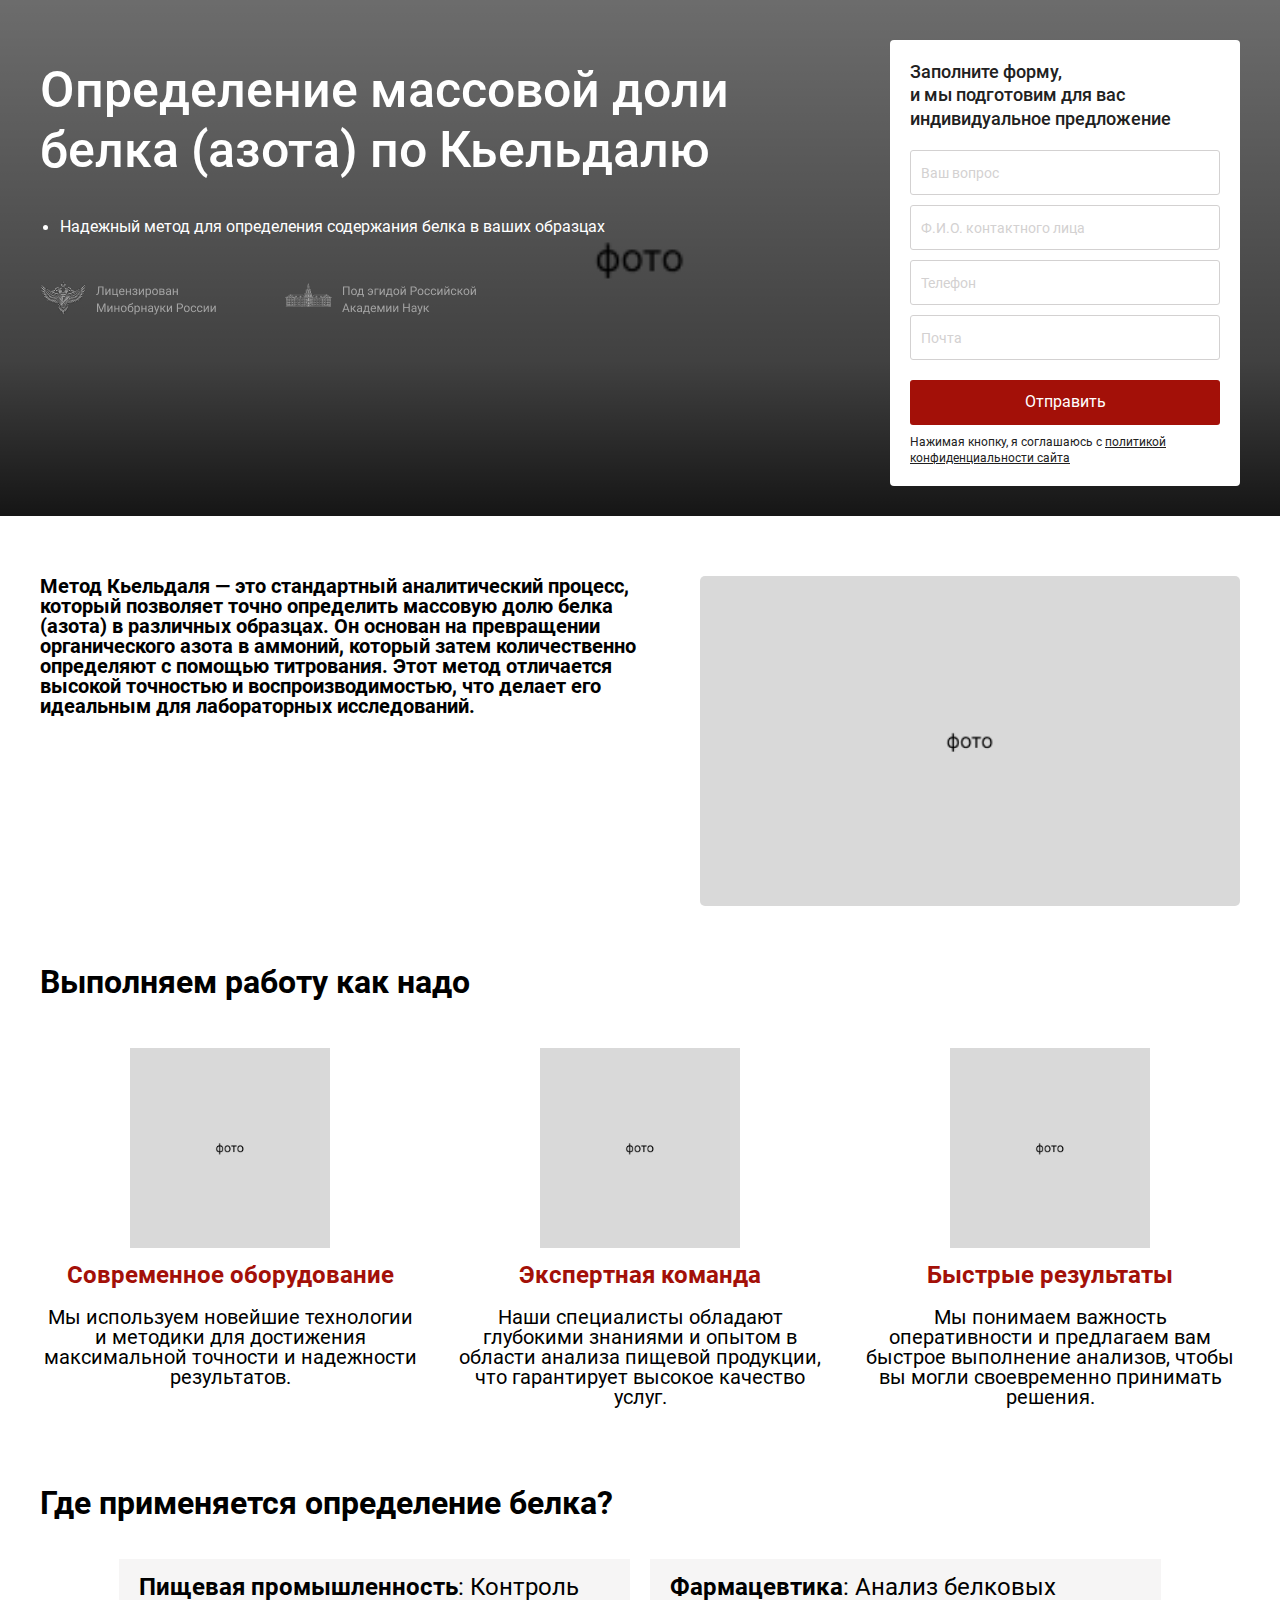
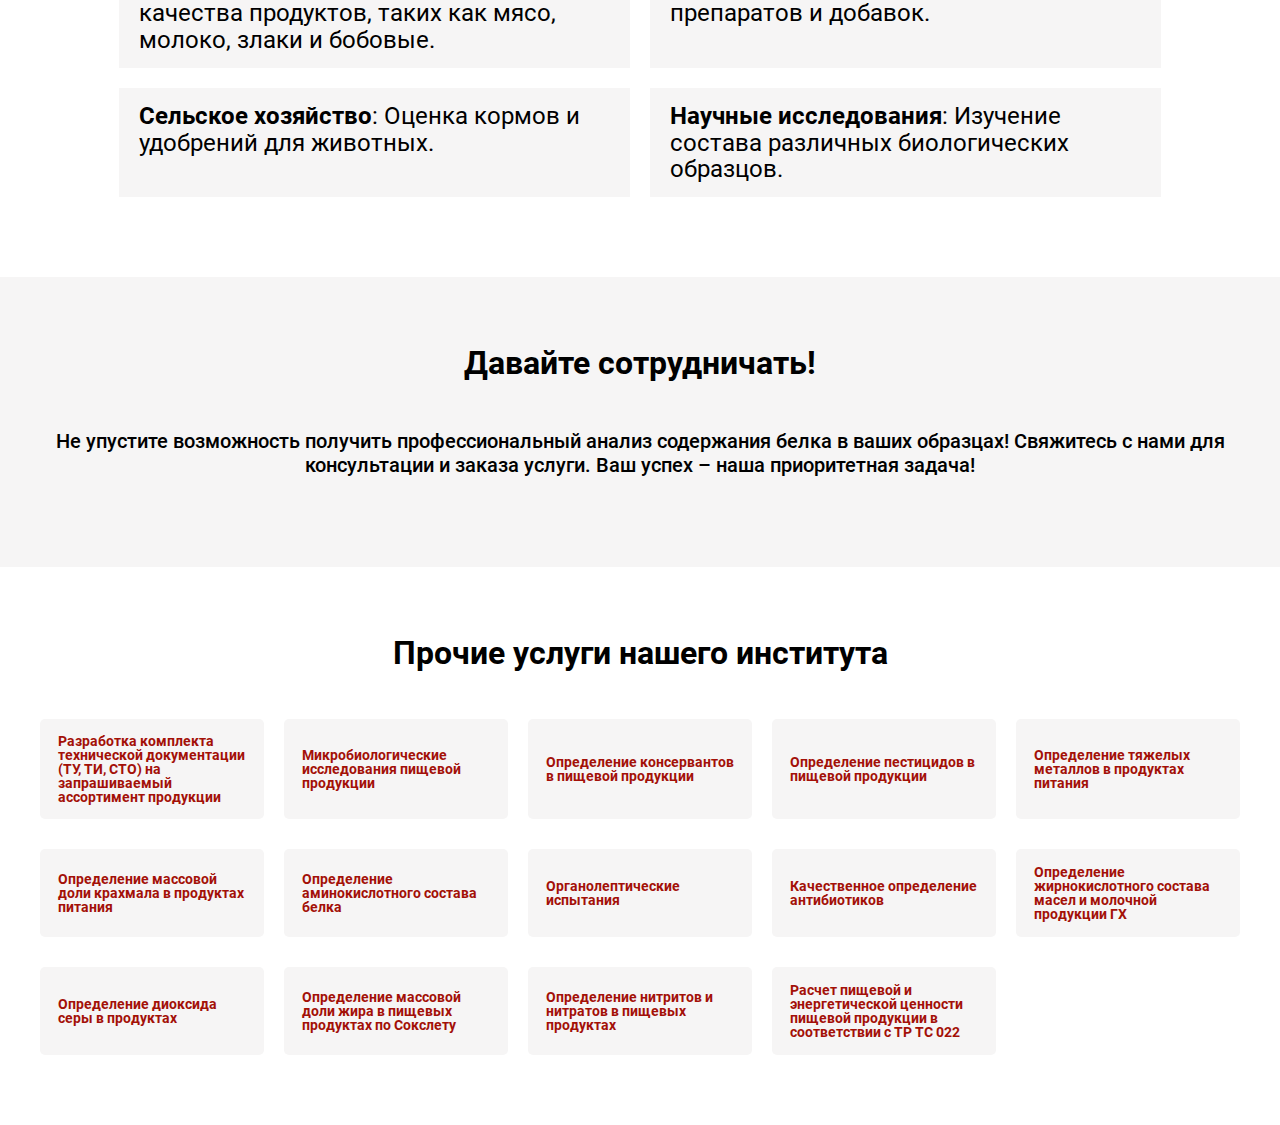
<file: protein.html>
<!DOCTYPE html>
<html lang="ru">
  <head>
    <title>cardstore</title>
    <meta charset="utf-8">
    <meta name="viewport" content="width=device-width, initial-scale=1.0">
    <meta http-equiv="X-UA-Compatible" content="ie=edge">
    <meta name="description" content="">
    <link rel="stylesheet" href="css/style.min.css">
  </head>
  <body>
    <div class="visually-hidden"><svg xmlns="http://www.w3.org/2000/svg" xmlns:xlink="http://www.w3.org/1999/xlink"><symbol id="adress" viewBox="0 0 9 8"><g fill="none">
<path d="M0.37003 3.23687C-0.228329 3.50745 -0.0635633 4.28962 0.595496 4.29385L3.75639 4.30653C3.80842 4.30653 3.82143 4.31922 3.82143 4.36997L3.8301 7.42674C3.83444 8.09477 4.64961 8.21314 4.94011 7.60009L8.14437 0.881904C8.43919 0.256172 7.93622 -0.187761 7.29886 0.103966L0.37003 3.23687ZM1.12448 3.63429C1.10714 3.63429 1.1028 3.61738 1.12448 3.60892L7.3552 0.826942C7.38557 0.814257 7.39858 0.822717 7.38557 0.856538L4.51516 6.92787C4.51086 6.94475 4.4935 6.94055 4.4935 6.92362L4.51516 3.93447C4.51516 3.74844 4.38076 3.61738 4.18565 3.61738L1.12448 3.63429Z" fill="white"/>
</g></symbol><symbol id="city" viewBox="0 0 10 13"><g fill="none">
<path d="M9.8089 9.89277C9.8089 11.22 7.77893 12.146 4.9122 12.146C2.04029 12.146 0 11.22 0 9.89277C0 8.78835 1.42364 7.96039 3.56923 7.71991V8.12307C3.56923 8.27199 3.57315 8.41428 3.5823 8.54761C2.0882 8.74215 1.05372 9.26373 1.05372 9.89277C1.05372 10.7056 2.73761 11.3332 4.90704 11.3332C7.06615 11.3332 8.76035 10.6953 8.76035 9.89277C8.76035 9.26694 7.71673 8.74252 6.22172 8.54735C6.23071 8.41412 6.23452 8.27194 6.23452 8.12307V7.71802C8.38466 7.95581 9.8089 8.78535 9.8089 9.89277Z" fill="#999999"/>
<path d="M6.84401 2.78829C6.84401 3.69371 6.22416 4.45509 5.38221 4.66087V7.9173C5.38221 9.44005 5.11361 10.2632 4.90699 10.2632C4.69522 10.2632 4.42662 9.43494 4.42662 7.9173V4.66087C3.58468 4.44995 2.96484 3.69371 2.96484 2.78829C2.96484 1.72338 3.82745 0.848831 4.90699 0.848831C5.98138 0.848831 6.84401 1.72338 6.84401 2.78829ZM3.68799 2.22754C3.68799 2.58765 3.9979 2.89632 4.34915 2.89632C4.71588 2.89632 5.01547 2.58765 5.01547 2.22754C5.01547 1.87258 4.71588 1.56906 4.34915 1.56906C3.9979 1.56906 3.68799 1.87258 3.68799 2.22754Z" fill="#999999"/>
</g></symbol><symbol id="phone" viewBox="0 0 10 10"><g fill="none">
<path d="M7.29649 9.99984C8.17085 9.99984 8.74877 9.75919 9.25629 9.18061C9.29648 9.13453 9.33167 9.09358 9.37186 9.04749C9.67335 8.70958 9.81409 8.37675 9.81409 8.05928C9.81409 7.69064 9.60805 7.33222 9.16078 7.01989L7.89951 6.13921C7.51256 5.87297 7.18591 5.85761 6.70349 6.09313L5.92464 6.48227C5.77387 6.55394 5.64322 6.55394 5.49749 6.46182C5.27638 6.31842 4.71859 5.86275 4.34171 5.46847C3.9598 5.07935 3.58794 4.61341 3.42211 4.32156C3.35678 4.2038 3.36683 4.10652 3.45226 3.96827L3.90452 3.24632C4.1005 2.92887 4.1608 2.49366 3.90955 2.12501L2.91457 0.670872C2.60301 0.215175 2.26633 0.00524815 1.90452 0.000127981C1.59296 -0.0049922 1.26633 0.143493 0.929648 0.450704C0.889449 0.486545 0.844218 0.527505 0.80402 0.568469C0.236181 1.08049 0 1.66931 0 2.5551C0 4.01947 0.889449 5.81152 2.50251 7.44998C4.10553 9.08335 5.85929 9.99984 7.29649 9.99984ZM7.30153 9.22156C6.02009 9.2472 4.38191 8.24362 3.0804 6.92263C1.76884 5.59137 0.738695 3.86075 0.763821 2.54998C0.773871 1.98676 0.964824 1.50546 1.36181 1.15217C1.39196 1.12657 1.42211 1.10097 1.45226 1.07537C1.60301 0.942242 1.76884 0.870559 1.90955 0.870559C2.0603 0.870559 2.18593 0.92688 2.28643 1.08049L3.19095 2.46294C3.27638 2.59094 3.27135 2.70358 3.17085 2.88279L2.66834 3.70202C2.44724 4.06555 2.48743 4.34204 2.70854 4.64925C3 5.04351 3.43719 5.61187 3.82412 6.00101C4.20603 6.39009 4.84422 6.94308 5.19096 7.18888C5.49245 7.41417 5.76383 7.46534 6.23117 7.23496L7.07538 6.82532C7.26633 6.73829 7.4171 6.76387 7.57791 6.86627L8.75376 7.67019C8.90453 7.76745 8.95979 7.90057 8.95979 8.05419C8.95979 8.19754 8.88945 8.36652 8.7588 8.52009C8.73369 8.55082 8.70853 8.58154 8.68342 8.61226C8.3367 9.01677 7.85928 9.21134 7.30153 9.22156Z" fill="white"/>
</g></symbol><symbol id="xs" viewBox="0 0 6 12"><g fill="none">
<path d="M5.90625 0.578125L1.65625 12H0.148438L4.40625 0.578125H5.90625Z" fill="#808080"/>
</g></symbol></svg>
    </div>
    <div class="wrapper">
      <main>
        <section class="top"> 
          <div class="container new"> 
            <div class="top__wrapper"> 
              <div class="top__image"> <img src="img/content/grey2.png" alt="Фон блока" width="1200" height="520"><img src="img/content/grey2.png" alt="Фон блока" width="320" height="560"></div>
              <div class="top__content"> 
                <div class="top__left"> 
                  <h1 class="top__title">Определение массовой доли белка (азота) по Кьельдалю</h1>
                  <ul class="top__list"> 
                    <li class="top__item"> 
                      <p class="top__text">Надежный метод для определения содержания белка в ваших образцах</p>
                    </li>
                  </ul>
                  <div class="top__box"> 
                    <div class="top__box-image"> <img src="img/content/topchik1.png"></div>
                    <div class="top__box-image"> <img src="img/content/topchik2.png"></div>
                  </div>
                </div>
                <div class="top__right"> 
                  <h2 class="top__form-title">Заполните форму, и мы подготовим для вас индивидуальное предложение</h2>
                  <form metod="post"> 
                    <div class="top__form">
                      <div class="custom-textarea form__input-text">
                        <label>
                          <textarea name="question" placeholder="Ваш вопрос"></textarea>
                        </label>
                      </div>
                      <div class="custom-input form__input">
                        <label>
                          <input type="text" name="name" placeholder="Ф.И.О. контактного лица">
                        </label>
                      </div>
                      <div class="custom-input form__input">
                        <label>
                          <input type="tel" name="phone" placeholder="Телефон">
                        </label>
                      </div>
                      <div class="custom-input form__input">
                        <label>
                          <input type="email" name="email-adress" placeholder="Почта">
                        </label>
                      </div>
                    </div>
                    <button class="top__btn" type="submit">Отправить</button>
                    <p class="top__agreement">Нажимая кнопку, я соглашаюсь с <a href="#" class="form__sub-link">политикой конфиденциальности сайта</a></p>
                  </form>
                </div>
              </div>
            </div>
          </div>
        </section>
        <section class="intro-block"> 
          <div class="container new">
            <div class="intro-block__wrapper"> 
              <div class="intro-block__text-content"> 
                <p class="intro-block__text">Метод Кьельдаля — это стандартный аналитический процесс, который позволяет точно определить массовую долю белка (азота) в различных образцах. Он основан на превращении органического азота в аммоний, который затем количественно определяют с помощью титрования. Этот метод отличается высокой точностью и воспроизводимостью, что делает его идеальным для лабораторных исследований.</p>
              </div>
              <div class="intro-block__image"> <img src="img/content/grey2.png" alt="Фото блока"></div>
            </div>
          </div>
        </section>
        <section class="must"> 
          <div class="container new">
            <div class="must__wrapper"> 
              <h2 class="must__title">Выполняем работу как надо</h2>
              <p class="must__subtext"></p>
              <ul class="must__list"> 
                <li class="must__item"> 
                  <div class="must__image"> <img src="img/content/grey2.png" alt="Технологии"></div>
                  <h3 class="must__name">Современное оборудование</h3>
                  <p class="must__text">Мы используем новейшие технологии и методики для достижения максимальной точности и надежности результатов.</p>
                </li>
                <li class="must__item"> 
                  <div class="must__image"> <img src="img/content/grey2.png" alt="Качество"></div>
                  <h3 class="must__name">Экспертная команда</h3>
                  <p class="must__text">Наши специалисты обладают глубокими знаниями и опытом в области анализа пищевой продукции, что гарантирует высокое качество услуг.</p>
                </li>
                <li class="must__item"> 
                  <div class="must__image"> <img src="img/content/grey2.png" alt="Качество"></div>
                  <h3 class="must__name">Быстрые результаты</h3>
                  <p class="must__text">Мы понимаем важность оперативности и предлагаем вам быстрое выполнение анализов, чтобы вы могли своевременно принимать решения.</p>
                </li>
              </ul>
            </div>
          </div>
        </section>
        <section class="where"> 
          <div class="container new"> 
            <div class="where__wrapper"> 
              <h2 class="where__title">Где применяется определение белка?</h2>
              <ul class="where__list"> 
                <li class="where__item"><span>Пищевая промышленность</span>: Контроль качества продуктов, таких как мясо, молоко, злаки и бобовые.</li>
                <li class="where__item"><span>Фармацевтика</span>: Анализ белковых препаратов и добавок.</li>
                <li class="where__item"><span>Сельское хозяйство</span>: Оценка кормов и удобрений для животных.</li>
                <li class="where__item"><span>Научные исследования</span>: Изучение состава различных биологических образцов.</li>
              </ul>
            </div>
          </div>
        </section>
        <section class="comon"> 
          <div class="container new"> 
            <div class="comon__wrapper"> 
              <h2 class="comon__title">Давайте сотрудничать!</h2>
              <p class="comon__text">Не упустите возможность получить профессиональный анализ содержания белка в ваших образцах! Свяжитесь с нами для консультации и заказа услуги. Ваш успех – наша приоритетная задача!</p>
            </div>
          </div>
        </section>
        <section class="other"> 
          <div class="container new"> 
            <div class="other__wrapper"> 
              <h2 class="other__title">Прочие услуги нашего института</h2>
              <ul class="other__list"> 
                <li class="other__item"> <a class="other__link" href="index.html">Разработка комплекта технической документации (ТУ, ТИ, СТО) на запрашиваемый ассортимент продукции</a></li>
                <li class="other__item"> <a class="other__link" href="micro.html">Микробиологические исследования пищевой продукции</a></li>
                <li class="other__item"> <a class="other__link" href="cons.html">Определение консервантов в пищевой продукции</a></li>
                <li class="other__item"> <a class="other__link" href="pes.html">Определение пестицидов в пищевой продукции</a></li>
                <li class="other__item"> <a class="other__link" href="havy.html">Определение тяжелых металлов в продуктах питания</a></li>
                <li class="other__item"> <a class="other__link" href="farina.html">Определение массовой доли крахмала в продуктах питания</a></li>
                <li class="other__item"> <a class="other__link" href="amino.html">Определение аминокислотного состава белка</a></li>
                <li class="other__item"> <a class="other__link" href="organo.html">Органолептические испытания</a></li>
                <li class="other__item"> <a class="other__link" href="antibiotic.html">Качественное определение антибиотиков</a></li>
                <li class="other__item"> <a class="other__link" href="fat.html">Определение жирнокислотного состава масел и молочной продукции ГХ</a></li>
                <li class="other__item"> <a class="other__link" href="sulfur.html">Определение диоксида серы в продуктах</a></li>
                <li class="other__item"> <a class="other__link" href="mfat.html">Определение массовой доли жира в пищевых продуктах по Сокслету</a></li>
                <li class="other__item"> <a class="other__link" href="nitrat.html">Определение нитритов и нитратов в пищевых продуктах</a></li>
                <li class="other__item"> <a class="other__link" href="tptc.html">Расчет пищевой и энергетической ценности пищевой продукции в соответствии с ТР ТС 022</a></li>
              </ul>
            </div>
          </div>
        </section>
      </main>
    </div>
    <script src="https://ajax.googleapis.com/ajax/libs/jquery/3.4.1/jquery.min.js"></script>
    <script src="js/vendor.min.js"></script>
    <script src="js/main.min.js"></script>
  </body>
</html>
</file>
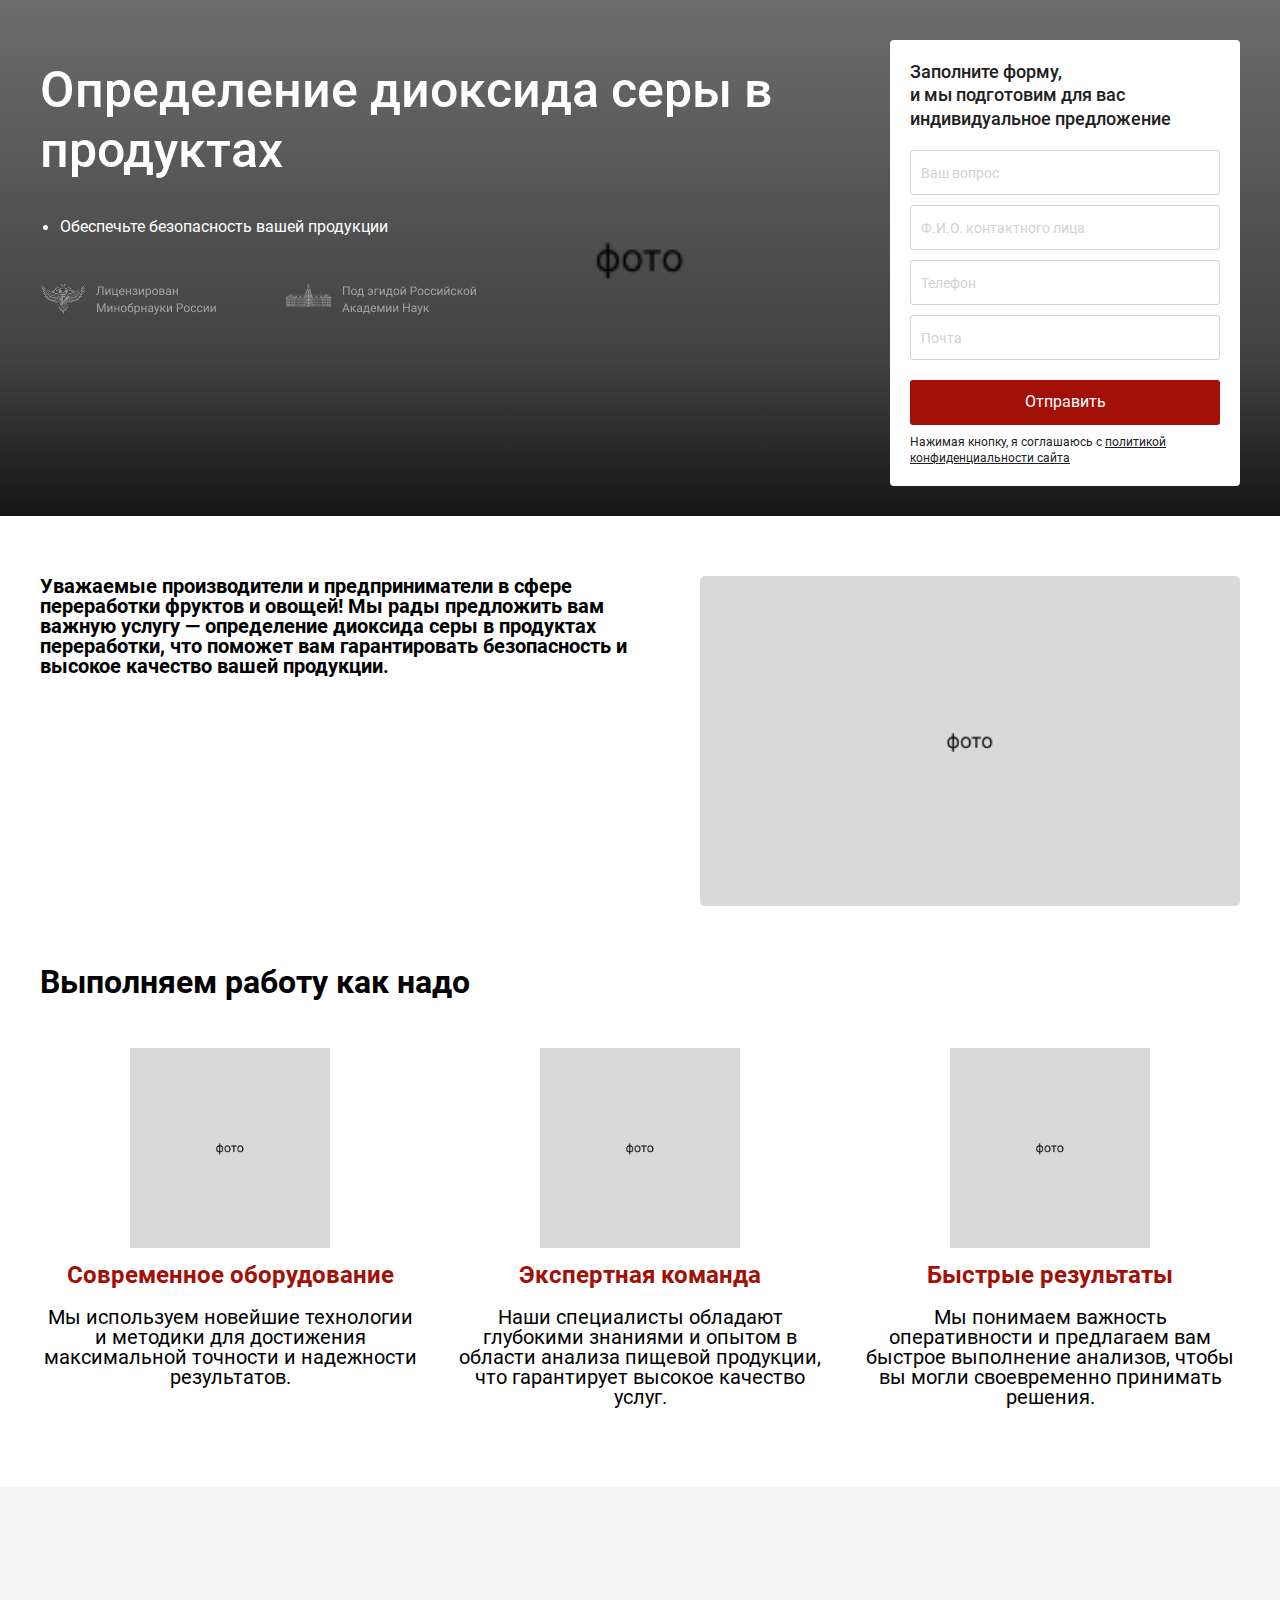
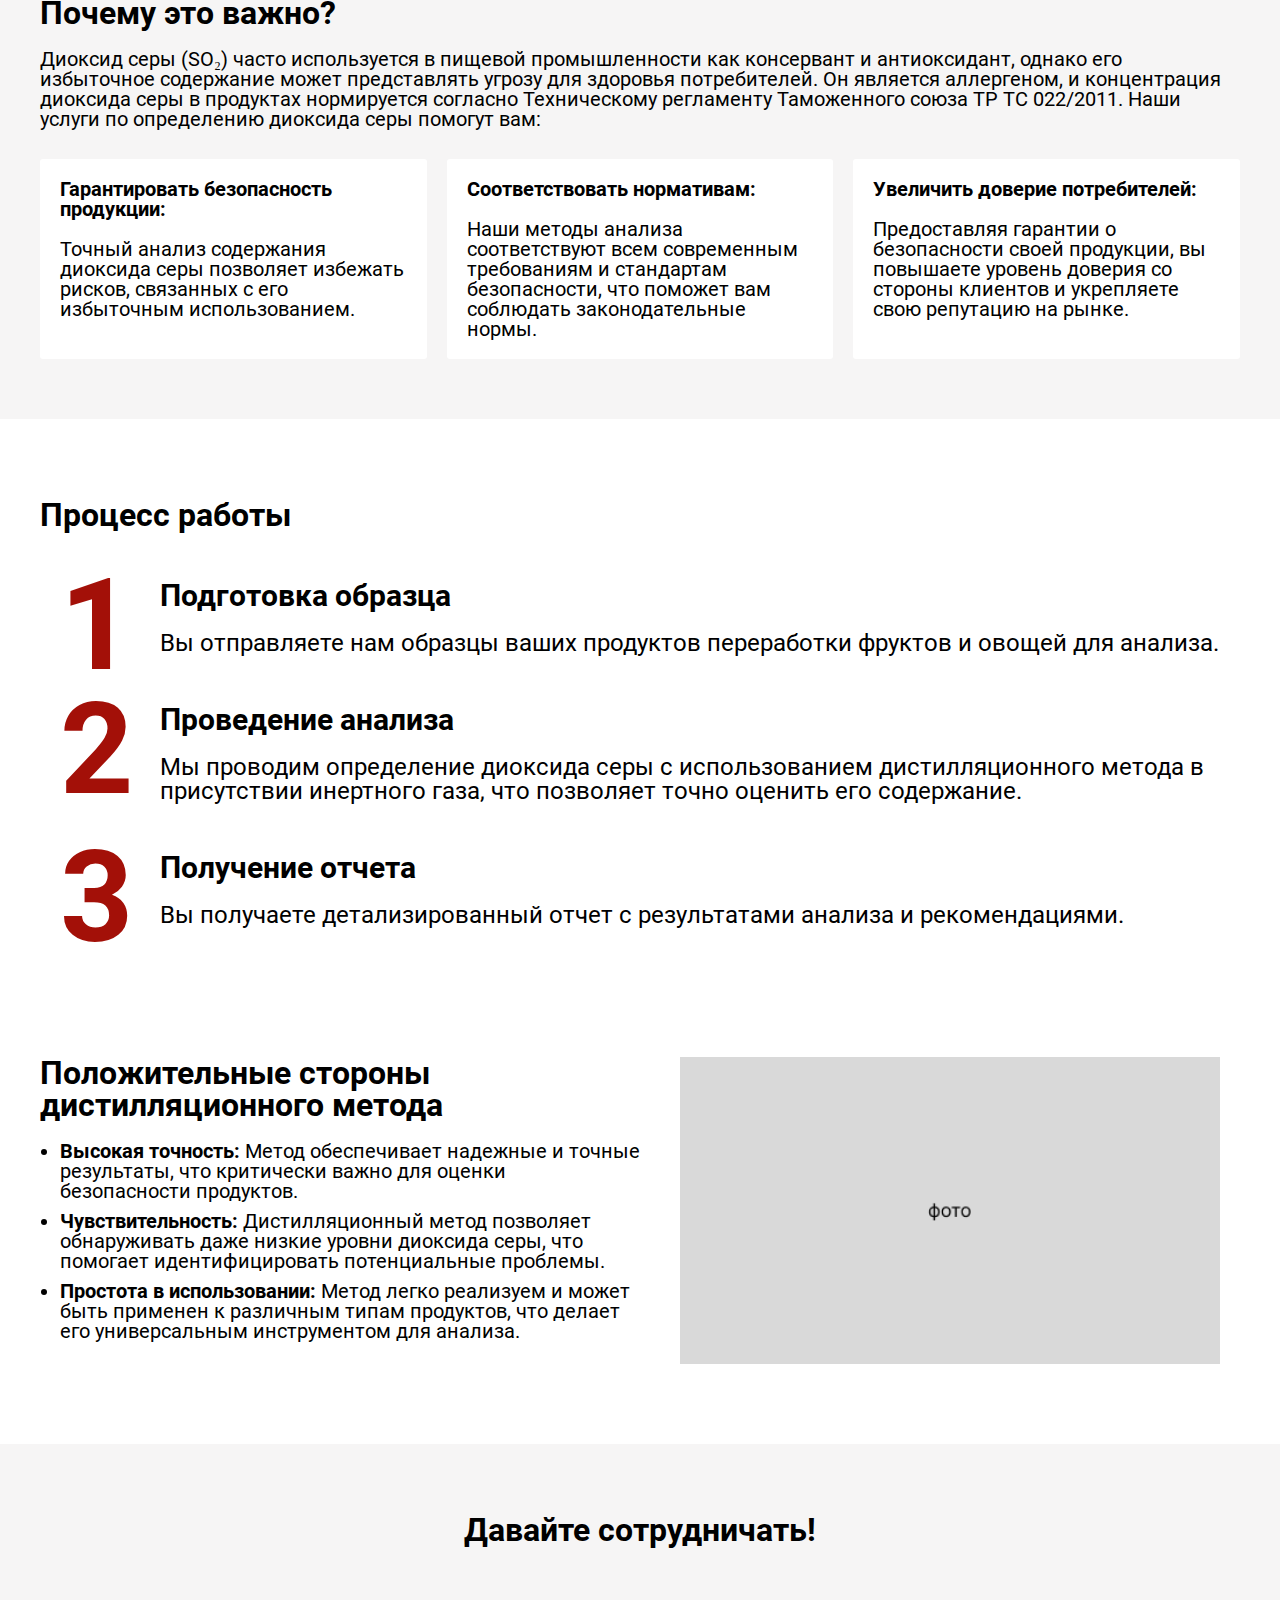
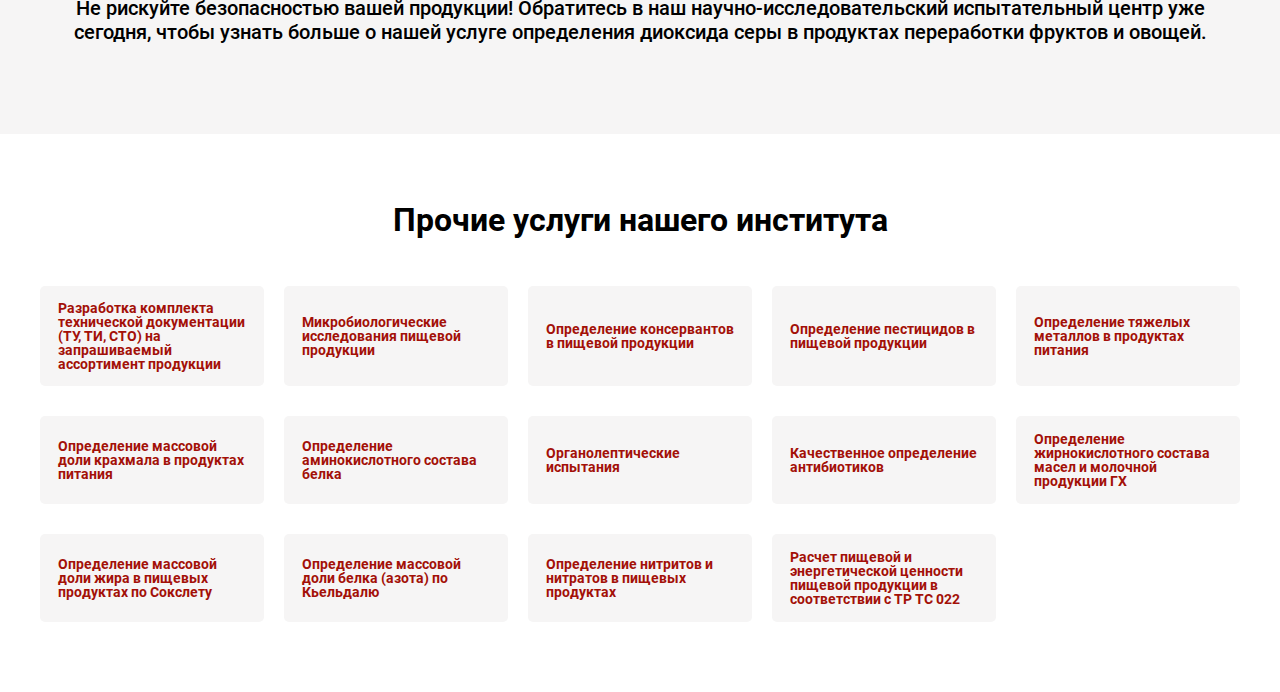
<file: sulfur.html>
<!DOCTYPE html>
<html lang="ru">
  <head>
    <title>cardstore</title>
    <meta charset="utf-8">
    <meta name="viewport" content="width=device-width, initial-scale=1.0">
    <meta http-equiv="X-UA-Compatible" content="ie=edge">
    <meta name="description" content="">
    <link rel="stylesheet" href="css/style.min.css">
  </head>
  <body>
    <div class="visually-hidden"><svg xmlns="http://www.w3.org/2000/svg" xmlns:xlink="http://www.w3.org/1999/xlink"><symbol id="adress" viewBox="0 0 9 8"><g fill="none">
<path d="M0.37003 3.23687C-0.228329 3.50745 -0.0635633 4.28962 0.595496 4.29385L3.75639 4.30653C3.80842 4.30653 3.82143 4.31922 3.82143 4.36997L3.8301 7.42674C3.83444 8.09477 4.64961 8.21314 4.94011 7.60009L8.14437 0.881904C8.43919 0.256172 7.93622 -0.187761 7.29886 0.103966L0.37003 3.23687ZM1.12448 3.63429C1.10714 3.63429 1.1028 3.61738 1.12448 3.60892L7.3552 0.826942C7.38557 0.814257 7.39858 0.822717 7.38557 0.856538L4.51516 6.92787C4.51086 6.94475 4.4935 6.94055 4.4935 6.92362L4.51516 3.93447C4.51516 3.74844 4.38076 3.61738 4.18565 3.61738L1.12448 3.63429Z" fill="white"/>
</g></symbol><symbol id="city" viewBox="0 0 10 13"><g fill="none">
<path d="M9.8089 9.89277C9.8089 11.22 7.77893 12.146 4.9122 12.146C2.04029 12.146 0 11.22 0 9.89277C0 8.78835 1.42364 7.96039 3.56923 7.71991V8.12307C3.56923 8.27199 3.57315 8.41428 3.5823 8.54761C2.0882 8.74215 1.05372 9.26373 1.05372 9.89277C1.05372 10.7056 2.73761 11.3332 4.90704 11.3332C7.06615 11.3332 8.76035 10.6953 8.76035 9.89277C8.76035 9.26694 7.71673 8.74252 6.22172 8.54735C6.23071 8.41412 6.23452 8.27194 6.23452 8.12307V7.71802C8.38466 7.95581 9.8089 8.78535 9.8089 9.89277Z" fill="#999999"/>
<path d="M6.84401 2.78829C6.84401 3.69371 6.22416 4.45509 5.38221 4.66087V7.9173C5.38221 9.44005 5.11361 10.2632 4.90699 10.2632C4.69522 10.2632 4.42662 9.43494 4.42662 7.9173V4.66087C3.58468 4.44995 2.96484 3.69371 2.96484 2.78829C2.96484 1.72338 3.82745 0.848831 4.90699 0.848831C5.98138 0.848831 6.84401 1.72338 6.84401 2.78829ZM3.68799 2.22754C3.68799 2.58765 3.9979 2.89632 4.34915 2.89632C4.71588 2.89632 5.01547 2.58765 5.01547 2.22754C5.01547 1.87258 4.71588 1.56906 4.34915 1.56906C3.9979 1.56906 3.68799 1.87258 3.68799 2.22754Z" fill="#999999"/>
</g></symbol><symbol id="phone" viewBox="0 0 10 10"><g fill="none">
<path d="M7.29649 9.99984C8.17085 9.99984 8.74877 9.75919 9.25629 9.18061C9.29648 9.13453 9.33167 9.09358 9.37186 9.04749C9.67335 8.70958 9.81409 8.37675 9.81409 8.05928C9.81409 7.69064 9.60805 7.33222 9.16078 7.01989L7.89951 6.13921C7.51256 5.87297 7.18591 5.85761 6.70349 6.09313L5.92464 6.48227C5.77387 6.55394 5.64322 6.55394 5.49749 6.46182C5.27638 6.31842 4.71859 5.86275 4.34171 5.46847C3.9598 5.07935 3.58794 4.61341 3.42211 4.32156C3.35678 4.2038 3.36683 4.10652 3.45226 3.96827L3.90452 3.24632C4.1005 2.92887 4.1608 2.49366 3.90955 2.12501L2.91457 0.670872C2.60301 0.215175 2.26633 0.00524815 1.90452 0.000127981C1.59296 -0.0049922 1.26633 0.143493 0.929648 0.450704C0.889449 0.486545 0.844218 0.527505 0.80402 0.568469C0.236181 1.08049 0 1.66931 0 2.5551C0 4.01947 0.889449 5.81152 2.50251 7.44998C4.10553 9.08335 5.85929 9.99984 7.29649 9.99984ZM7.30153 9.22156C6.02009 9.2472 4.38191 8.24362 3.0804 6.92263C1.76884 5.59137 0.738695 3.86075 0.763821 2.54998C0.773871 1.98676 0.964824 1.50546 1.36181 1.15217C1.39196 1.12657 1.42211 1.10097 1.45226 1.07537C1.60301 0.942242 1.76884 0.870559 1.90955 0.870559C2.0603 0.870559 2.18593 0.92688 2.28643 1.08049L3.19095 2.46294C3.27638 2.59094 3.27135 2.70358 3.17085 2.88279L2.66834 3.70202C2.44724 4.06555 2.48743 4.34204 2.70854 4.64925C3 5.04351 3.43719 5.61187 3.82412 6.00101C4.20603 6.39009 4.84422 6.94308 5.19096 7.18888C5.49245 7.41417 5.76383 7.46534 6.23117 7.23496L7.07538 6.82532C7.26633 6.73829 7.4171 6.76387 7.57791 6.86627L8.75376 7.67019C8.90453 7.76745 8.95979 7.90057 8.95979 8.05419C8.95979 8.19754 8.88945 8.36652 8.7588 8.52009C8.73369 8.55082 8.70853 8.58154 8.68342 8.61226C8.3367 9.01677 7.85928 9.21134 7.30153 9.22156Z" fill="white"/>
</g></symbol><symbol id="xs" viewBox="0 0 6 12"><g fill="none">
<path d="M5.90625 0.578125L1.65625 12H0.148438L4.40625 0.578125H5.90625Z" fill="#808080"/>
</g></symbol></svg>
    </div>
    <div class="wrapper">
      <main>
        <section class="top"> 
          <div class="container new"> 
            <div class="top__wrapper"> 
              <div class="top__image"> <img src="img/content/grey2.png" alt="Фон блока" width="1200" height="520"><img src="img/content/grey2.png" alt="Фон блока" width="320" height="560"></div>
              <div class="top__content"> 
                <div class="top__left"> 
                  <h1 class="top__title">Определение диоксида серы в продуктах</h1>
                  <ul class="top__list"> 
                    <li class="top__item"> 
                      <p class="top__text">Обеспечьте безопасность вашей продукции</p>
                    </li>
                  </ul>
                  <div class="top__box"> 
                    <div class="top__box-image"> <img src="img/content/topchik1.png"></div>
                    <div class="top__box-image"> <img src="img/content/topchik2.png"></div>
                  </div>
                </div>
                <div class="top__right"> 
                  <h2 class="top__form-title">Заполните форму, и мы подготовим для вас индивидуальное предложение</h2>
                  <form metod="post"> 
                    <div class="top__form">
                      <div class="custom-textarea form__input-text">
                        <label>
                          <textarea name="question" placeholder="Ваш вопрос"></textarea>
                        </label>
                      </div>
                      <div class="custom-input form__input">
                        <label>
                          <input type="text" name="name" placeholder="Ф.И.О. контактного лица">
                        </label>
                      </div>
                      <div class="custom-input form__input">
                        <label>
                          <input type="tel" name="phone" placeholder="Телефон">
                        </label>
                      </div>
                      <div class="custom-input form__input">
                        <label>
                          <input type="email" name="email-adress" placeholder="Почта">
                        </label>
                      </div>
                    </div>
                    <button class="top__btn" type="submit">Отправить</button>
                    <p class="top__agreement">Нажимая кнопку, я соглашаюсь с <a href="#" class="form__sub-link">политикой конфиденциальности сайта</a></p>
                  </form>
                </div>
              </div>
            </div>
          </div>
        </section>
        <section class="intro-block"> 
          <div class="container new">
            <div class="intro-block__wrapper"> 
              <div class="intro-block__text-content"> 
                <p class="intro-block__text">Уважаемые производители и предприниматели в сфере переработки фруктов и овощей! Мы рады предложить вам важную услугу — определение диоксида серы в продуктах переработки, что поможет вам гарантировать безопасность и высокое качество вашей продукции.</p>
              </div>
              <div class="intro-block__image"> <img src="img/content/grey2.png" alt="Фото блока"></div>
            </div>
          </div>
        </section>
        <section class="must"> 
          <div class="container new">
            <div class="must__wrapper"> 
              <h2 class="must__title">Выполняем работу как надо</h2>
              <p class="must__subtext"></p>
              <ul class="must__list"> 
                <li class="must__item"> 
                  <div class="must__image"> <img src="img/content/grey2.png" alt="Технологии"></div>
                  <h3 class="must__name">Современное оборудование</h3>
                  <p class="must__text">Мы используем новейшие технологии и методики для достижения максимальной точности и надежности результатов.</p>
                </li>
                <li class="must__item"> 
                  <div class="must__image"> <img src="img/content/grey2.png" alt="Качество"></div>
                  <h3 class="must__name">Экспертная команда</h3>
                  <p class="must__text">Наши специалисты обладают глубокими знаниями и опытом в области анализа пищевой продукции, что гарантирует высокое качество услуг.</p>
                </li>
                <li class="must__item"> 
                  <div class="must__image"> <img src="img/content/grey2.png" alt="Качество"></div>
                  <h3 class="must__name">Быстрые результаты</h3>
                  <p class="must__text">Мы понимаем важность оперативности и предлагаем вам быстрое выполнение анализов, чтобы вы могли своевременно принимать решения.</p>
                </li>
              </ul>
            </div>
          </div>
        </section>
        <section class="turnon"> 
          <div class="container new"> 
            <div class="turnon__wrapper"> 
              <h2 class="turnon__title"></h2>
              <h2 class="turnon__title2">Почему это важно?</h2>
              <p class="turnon__subtext">Диоксид серы (SO₂) часто используется в пищевой промышленности как консервант и антиоксидант, однако его избыточное содержание может представлять угрозу для здоровья потребителей. Он является аллергеном, и концентрация диоксида серы в продуктах нормируется согласно Техническому регламенту Таможенного союза ТР ТС 022/2011. Наши услуги по определению диоксида серы помогут вам:</p>
              <ul class="turnon__list"> 
                <li class="turnon__item"> 
                  <p class="turnon__name">Гарантировать безопасность продукции:</p>
                  <p class="turnon__text">Точный анализ содержания диоксида серы позволяет избежать рисков, связанных с его избыточным использованием.</p>
                </li>
                <li class="turnon__item"> 
                  <p class="turnon__name">Соответствовать нормативам:</p>
                  <p class="turnon__text">Наши методы анализа соответствуют всем современным требованиям и стандартам безопасности, что поможет вам соблюдать законодательные нормы.</p>
                </li>
                <li class="turnon__item"> 
                  <p class="turnon__name">Увеличить доверие потребителей:</p>
                  <p class="turnon__text">Предоставляя гарантии о безопасности своей продукции, вы повышаете уровень доверия со стороны клиентов и укрепляете свою репутацию на рынке.</p>
                </li>
              </ul>
            </div>
          </div>
        </section>
        <section class="process"> 
          <div class="container new"> 
            <div class="process__wrapper"> 
              <h2 class="process__title">Процесс работы</h2>
              <ul class="process__list"> 
                <li class="process__item"> 
                  <p class="process__name">Подготовка образца</p>
                  <p class="process__text">Вы отправляете нам образцы ваших продуктов переработки фруктов и овощей для анализа.</p>
                </li>
                <li class="process__item"> 
                  <p class="process__name">Проведение анализа</p>
                  <p class="process__text">Мы проводим определение диоксида серы с использованием дистилляционного метода в присутствии инертного газа, что позволяет точно оценить его содержание.</p>
                </li>
                <li class="process__item"> 
                  <p class="process__name">Получение отчета</p>
                  <p class="process__text">Вы получаете детализированный отчет с результатами анализа и рекомендациями.</p>
                </li>
              </ul>
            </div>
          </div>
        </section>
        <section class="sides"> 
          <div class="container new"> 
            <div class="sides__wrapper"> 
              <div class="sides__info">
                <h2 class="sides__title">Положительные стороны дистилляционного метода</h2>
                <ul class="sides__list"> 
                  <li class="sides__item"><span>Высокая точность:</span> Метод обеспечивает надежные и точные результаты, что критически важно для оценки безопасности продуктов.</li>
                  <li class="sides__item"><span>Чувствительность:</span> Дистилляционный метод позволяет обнаруживать даже низкие уровни диоксида серы, что помогает идентифицировать потенциальные проблемы.</li>
                  <li class="sides__item"><span>Простота в использовании:</span> Метод легко реализуем и может быть применен к различным типам продуктов, что делает его универсальным инструментом для анализа.</li>
                </ul>
              </div>
              <div class="sides__image"> <img src="img/content/grey2.png" alt="Фото"></div>
            </div>
          </div>
        </section>
        <section class="comon"> 
          <div class="container new"> 
            <div class="comon__wrapper"> 
              <h2 class="comon__title">Давайте сотрудничать!</h2>
              <p class="comon__text">Не рискуйте безопасностью вашей продукции! Обратитесь в наш научно-исследовательский испытательный центр уже сегодня, чтобы узнать больше о нашей услуге определения диоксида серы в продуктах переработки фруктов и овощей.</p>
            </div>
          </div>
        </section>
        <section class="other"> 
          <div class="container new"> 
            <div class="other__wrapper"> 
              <h2 class="other__title">Прочие услуги нашего института</h2>
              <ul class="other__list"> 
                <li class="other__item"> <a class="other__link" href="index.html">Разработка комплекта технической документации (ТУ, ТИ, СТО) на запрашиваемый ассортимент продукции</a></li>
                <li class="other__item"> <a class="other__link" href="micro.html">Микробиологические исследования пищевой продукции</a></li>
                <li class="other__item"> <a class="other__link" href="cons.html">Определение консервантов в пищевой продукции</a></li>
                <li class="other__item"> <a class="other__link" href="pes.html">Определение пестицидов в пищевой продукции</a></li>
                <li class="other__item"> <a class="other__link" href="havy.html">Определение тяжелых металлов в продуктах питания</a></li>
                <li class="other__item"> <a class="other__link" href="farina.html">Определение массовой доли крахмала в продуктах питания</a></li>
                <li class="other__item"> <a class="other__link" href="amino.html">Определение аминокислотного состава белка</a></li>
                <li class="other__item"> <a class="other__link" href="organo.html">Органолептические испытания</a></li>
                <li class="other__item"> <a class="other__link" href="antibiotic.html">Качественное определение антибиотиков</a></li>
                <li class="other__item"> <a class="other__link" href="fat.html">Определение жирнокислотного состава масел и молочной продукции ГХ</a></li>
                <li class="other__item"> <a class="other__link" href="mfat.html">Определение массовой доли жира в пищевых продуктах по Сокслету</a></li>
                <li class="other__item"> <a class="other__link" href="protein.html">Определение массовой доли белка (азота) по Кьельдалю</a></li>
                <li class="other__item"> <a class="other__link" href="nitrat.html">Определение нитритов и нитратов в пищевых продуктах</a></li>
                <li class="other__item"> <a class="other__link" href="tptc.html">Расчет пищевой и энергетической ценности пищевой продукции в соответствии с ТР ТС 022</a></li>
              </ul>
            </div>
          </div>
        </section>
      </main>
    </div>
    <script src="https://ajax.googleapis.com/ajax/libs/jquery/3.4.1/jquery.min.js"></script>
    <script src="js/vendor.min.js"></script>
    <script src="js/main.min.js"></script>
  </body>
</html>
</file>
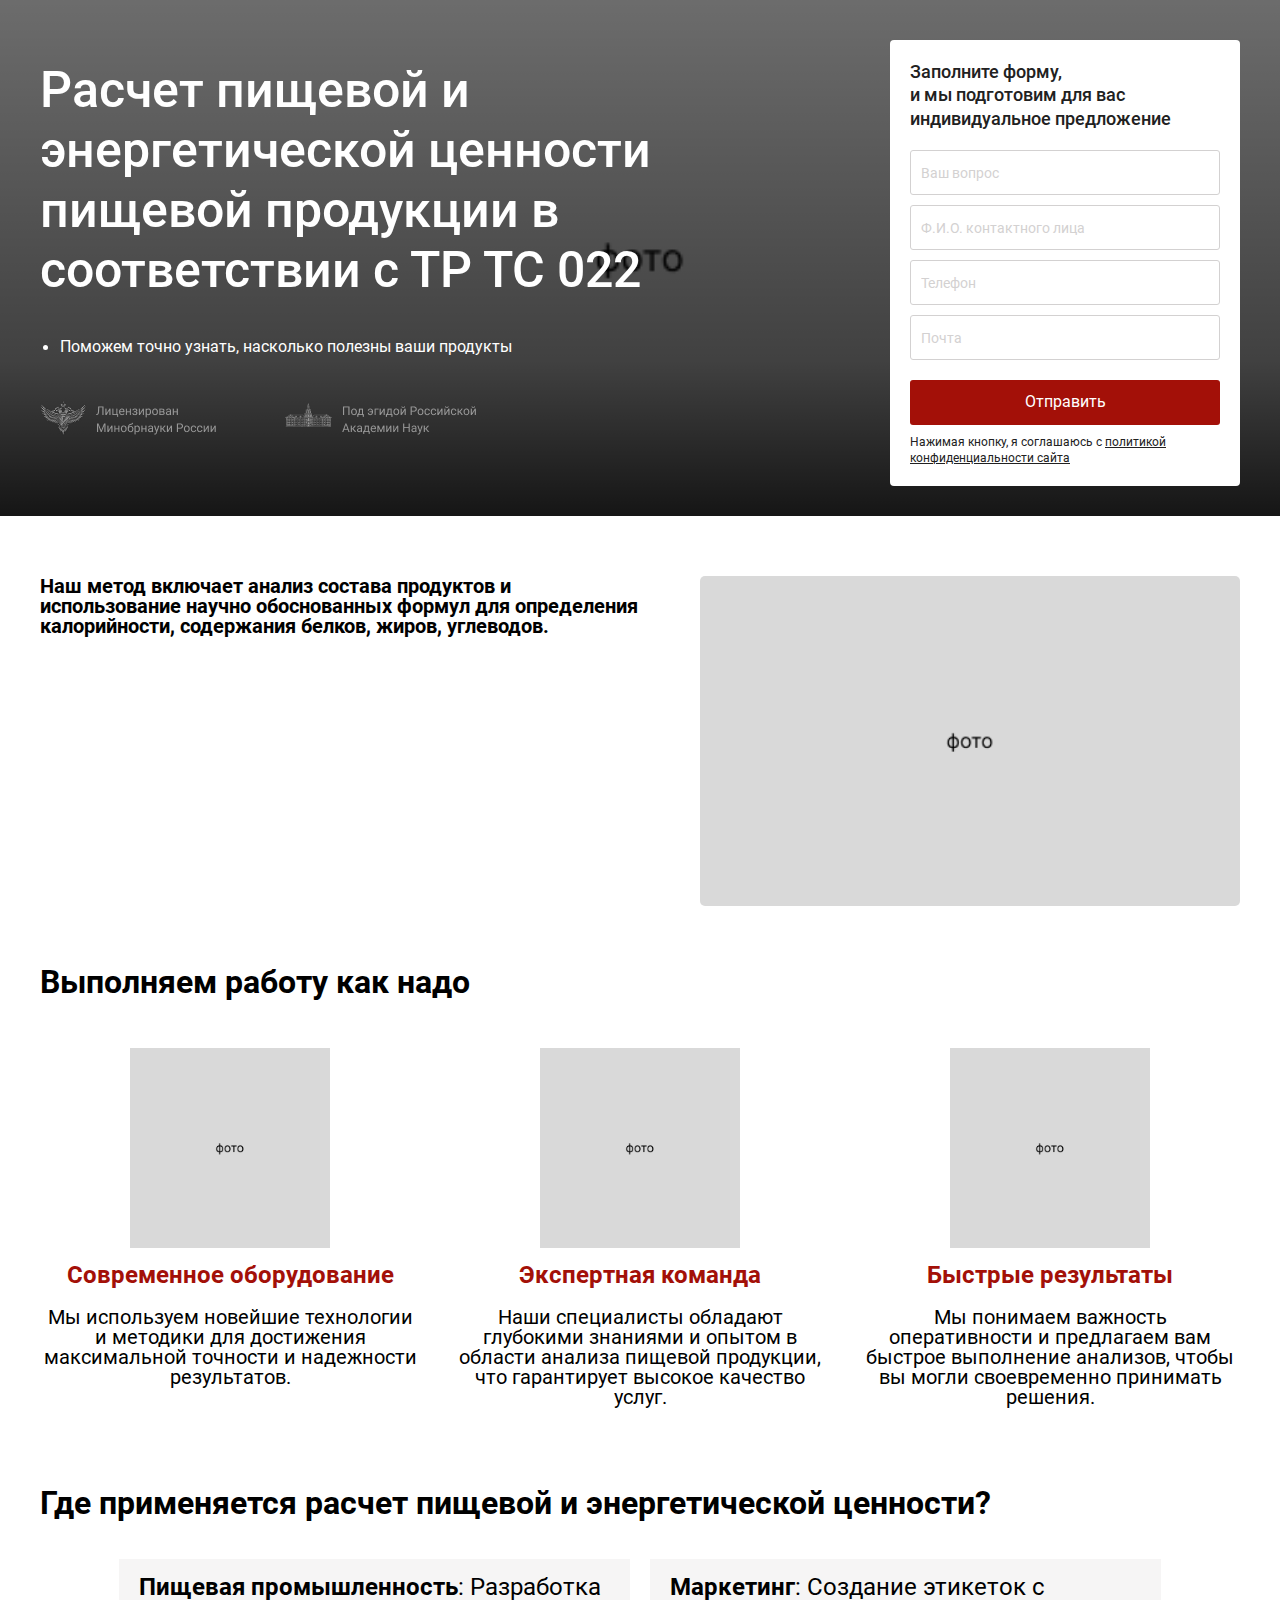
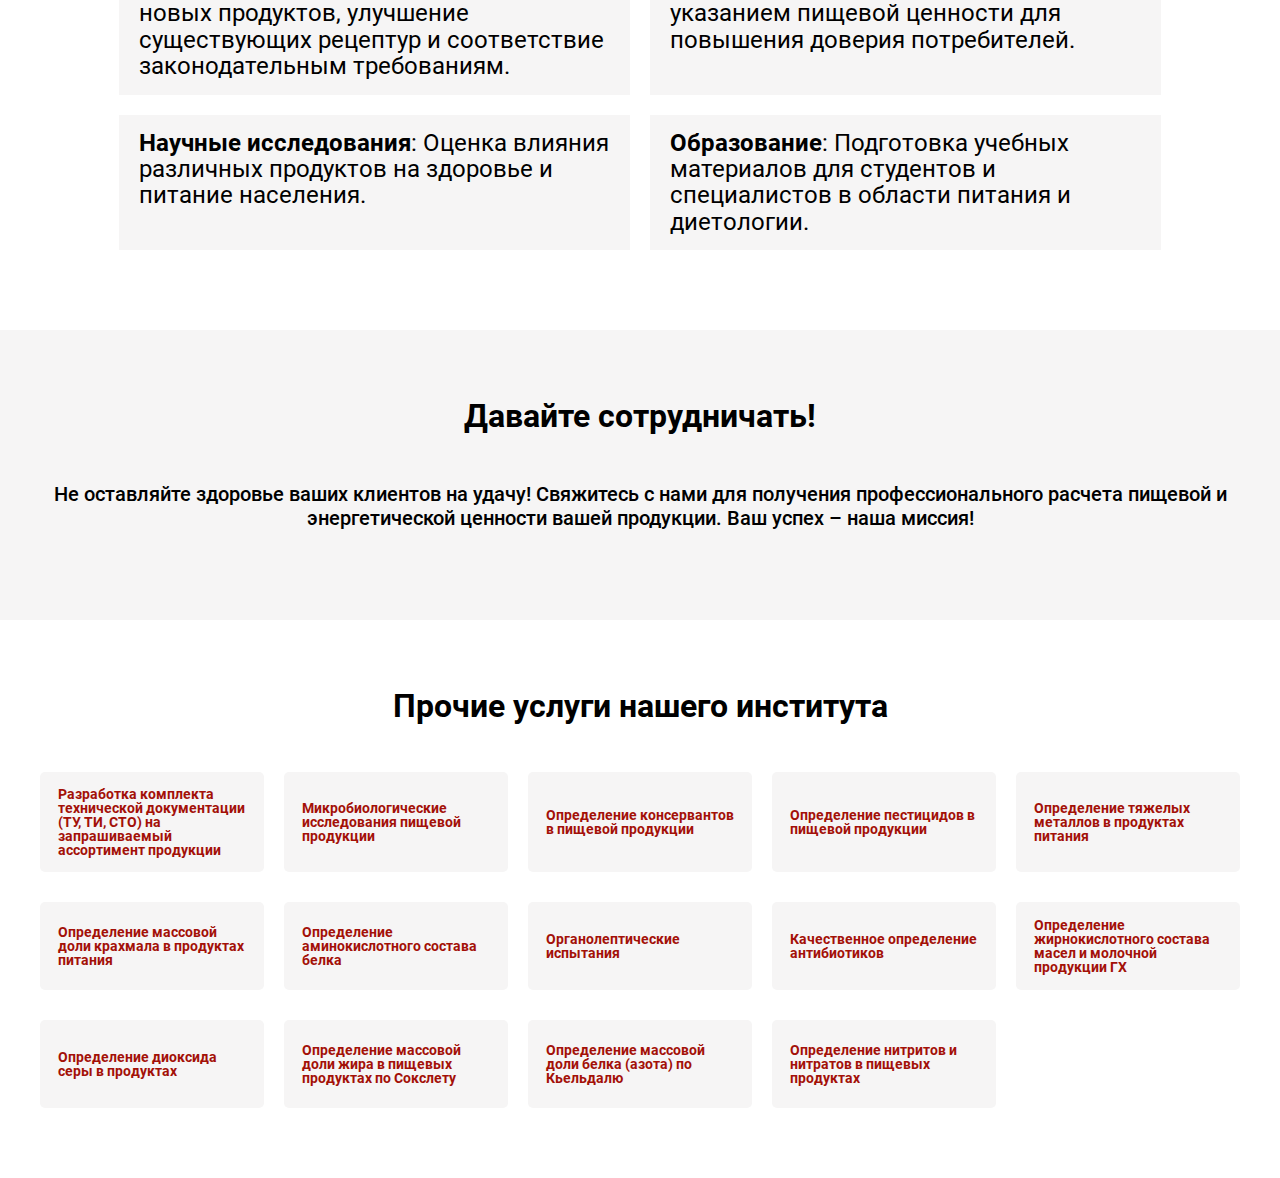
<file: tptc.html>
<!DOCTYPE html>
<html lang="ru">
  <head>
    <title>cardstore</title>
    <meta charset="utf-8">
    <meta name="viewport" content="width=device-width, initial-scale=1.0">
    <meta http-equiv="X-UA-Compatible" content="ie=edge">
    <meta name="description" content="">
    <link rel="stylesheet" href="css/style.min.css">
  </head>
  <body>
    <div class="visually-hidden"><svg xmlns="http://www.w3.org/2000/svg" xmlns:xlink="http://www.w3.org/1999/xlink"><symbol id="adress" viewBox="0 0 9 8"><g fill="none">
<path d="M0.37003 3.23687C-0.228329 3.50745 -0.0635633 4.28962 0.595496 4.29385L3.75639 4.30653C3.80842 4.30653 3.82143 4.31922 3.82143 4.36997L3.8301 7.42674C3.83444 8.09477 4.64961 8.21314 4.94011 7.60009L8.14437 0.881904C8.43919 0.256172 7.93622 -0.187761 7.29886 0.103966L0.37003 3.23687ZM1.12448 3.63429C1.10714 3.63429 1.1028 3.61738 1.12448 3.60892L7.3552 0.826942C7.38557 0.814257 7.39858 0.822717 7.38557 0.856538L4.51516 6.92787C4.51086 6.94475 4.4935 6.94055 4.4935 6.92362L4.51516 3.93447C4.51516 3.74844 4.38076 3.61738 4.18565 3.61738L1.12448 3.63429Z" fill="white"/>
</g></symbol><symbol id="city" viewBox="0 0 10 13"><g fill="none">
<path d="M9.8089 9.89277C9.8089 11.22 7.77893 12.146 4.9122 12.146C2.04029 12.146 0 11.22 0 9.89277C0 8.78835 1.42364 7.96039 3.56923 7.71991V8.12307C3.56923 8.27199 3.57315 8.41428 3.5823 8.54761C2.0882 8.74215 1.05372 9.26373 1.05372 9.89277C1.05372 10.7056 2.73761 11.3332 4.90704 11.3332C7.06615 11.3332 8.76035 10.6953 8.76035 9.89277C8.76035 9.26694 7.71673 8.74252 6.22172 8.54735C6.23071 8.41412 6.23452 8.27194 6.23452 8.12307V7.71802C8.38466 7.95581 9.8089 8.78535 9.8089 9.89277Z" fill="#999999"/>
<path d="M6.84401 2.78829C6.84401 3.69371 6.22416 4.45509 5.38221 4.66087V7.9173C5.38221 9.44005 5.11361 10.2632 4.90699 10.2632C4.69522 10.2632 4.42662 9.43494 4.42662 7.9173V4.66087C3.58468 4.44995 2.96484 3.69371 2.96484 2.78829C2.96484 1.72338 3.82745 0.848831 4.90699 0.848831C5.98138 0.848831 6.84401 1.72338 6.84401 2.78829ZM3.68799 2.22754C3.68799 2.58765 3.9979 2.89632 4.34915 2.89632C4.71588 2.89632 5.01547 2.58765 5.01547 2.22754C5.01547 1.87258 4.71588 1.56906 4.34915 1.56906C3.9979 1.56906 3.68799 1.87258 3.68799 2.22754Z" fill="#999999"/>
</g></symbol><symbol id="phone" viewBox="0 0 10 10"><g fill="none">
<path d="M7.29649 9.99984C8.17085 9.99984 8.74877 9.75919 9.25629 9.18061C9.29648 9.13453 9.33167 9.09358 9.37186 9.04749C9.67335 8.70958 9.81409 8.37675 9.81409 8.05928C9.81409 7.69064 9.60805 7.33222 9.16078 7.01989L7.89951 6.13921C7.51256 5.87297 7.18591 5.85761 6.70349 6.09313L5.92464 6.48227C5.77387 6.55394 5.64322 6.55394 5.49749 6.46182C5.27638 6.31842 4.71859 5.86275 4.34171 5.46847C3.9598 5.07935 3.58794 4.61341 3.42211 4.32156C3.35678 4.2038 3.36683 4.10652 3.45226 3.96827L3.90452 3.24632C4.1005 2.92887 4.1608 2.49366 3.90955 2.12501L2.91457 0.670872C2.60301 0.215175 2.26633 0.00524815 1.90452 0.000127981C1.59296 -0.0049922 1.26633 0.143493 0.929648 0.450704C0.889449 0.486545 0.844218 0.527505 0.80402 0.568469C0.236181 1.08049 0 1.66931 0 2.5551C0 4.01947 0.889449 5.81152 2.50251 7.44998C4.10553 9.08335 5.85929 9.99984 7.29649 9.99984ZM7.30153 9.22156C6.02009 9.2472 4.38191 8.24362 3.0804 6.92263C1.76884 5.59137 0.738695 3.86075 0.763821 2.54998C0.773871 1.98676 0.964824 1.50546 1.36181 1.15217C1.39196 1.12657 1.42211 1.10097 1.45226 1.07537C1.60301 0.942242 1.76884 0.870559 1.90955 0.870559C2.0603 0.870559 2.18593 0.92688 2.28643 1.08049L3.19095 2.46294C3.27638 2.59094 3.27135 2.70358 3.17085 2.88279L2.66834 3.70202C2.44724 4.06555 2.48743 4.34204 2.70854 4.64925C3 5.04351 3.43719 5.61187 3.82412 6.00101C4.20603 6.39009 4.84422 6.94308 5.19096 7.18888C5.49245 7.41417 5.76383 7.46534 6.23117 7.23496L7.07538 6.82532C7.26633 6.73829 7.4171 6.76387 7.57791 6.86627L8.75376 7.67019C8.90453 7.76745 8.95979 7.90057 8.95979 8.05419C8.95979 8.19754 8.88945 8.36652 8.7588 8.52009C8.73369 8.55082 8.70853 8.58154 8.68342 8.61226C8.3367 9.01677 7.85928 9.21134 7.30153 9.22156Z" fill="white"/>
</g></symbol><symbol id="xs" viewBox="0 0 6 12"><g fill="none">
<path d="M5.90625 0.578125L1.65625 12H0.148438L4.40625 0.578125H5.90625Z" fill="#808080"/>
</g></symbol></svg>
    </div>
    <div class="wrapper">
      <main>
        <section class="top"> 
          <div class="container new"> 
            <div class="top__wrapper"> 
              <div class="top__image"> <img src="img/content/grey2.png" alt="Фон блока" width="1200" height="520"><img src="img/content/grey2.png" alt="Фон блока" width="320" height="560"></div>
              <div class="top__content"> 
                <div class="top__left"> 
                  <h1 class="top__title">Расчет пищевой и энергетической ценности пищевой продукции в соответствии с ТР ТС 022</h1>
                  <ul class="top__list"> 
                    <li class="top__item"> 
                      <p class="top__text">Поможем точно узнать, насколько полезны ваши продукты</p>
                    </li>
                  </ul>
                  <div class="top__box"> 
                    <div class="top__box-image"> <img src="img/content/topchik1.png"></div>
                    <div class="top__box-image"> <img src="img/content/topchik2.png"></div>
                  </div>
                </div>
                <div class="top__right"> 
                  <h2 class="top__form-title">Заполните форму, и мы подготовим для вас индивидуальное предложение</h2>
                  <form metod="post"> 
                    <div class="top__form">
                      <div class="custom-textarea form__input-text">
                        <label>
                          <textarea name="question" placeholder="Ваш вопрос"></textarea>
                        </label>
                      </div>
                      <div class="custom-input form__input">
                        <label>
                          <input type="text" name="name" placeholder="Ф.И.О. контактного лица">
                        </label>
                      </div>
                      <div class="custom-input form__input">
                        <label>
                          <input type="tel" name="phone" placeholder="Телефон">
                        </label>
                      </div>
                      <div class="custom-input form__input">
                        <label>
                          <input type="email" name="email-adress" placeholder="Почта">
                        </label>
                      </div>
                    </div>
                    <button class="top__btn" type="submit">Отправить</button>
                    <p class="top__agreement">Нажимая кнопку, я соглашаюсь с <a href="#" class="form__sub-link">политикой конфиденциальности сайта</a></p>
                  </form>
                </div>
              </div>
            </div>
          </div>
        </section>
        <section class="intro-block"> 
          <div class="container new">
            <div class="intro-block__wrapper"> 
              <div class="intro-block__text-content"> 
                <p class="intro-block__text">Наш метод включает анализ состава продуктов и использование научно обоснованных формул для определения калорийности, содержания белков, жиров, углеводов.</p>
              </div>
              <div class="intro-block__image"> <img src="img/content/grey2.png" alt="Фото блока"></div>
            </div>
          </div>
        </section>
        <section class="must"> 
          <div class="container new">
            <div class="must__wrapper"> 
              <h2 class="must__title">Выполняем работу как надо</h2>
              <p class="must__subtext"></p>
              <ul class="must__list"> 
                <li class="must__item"> 
                  <div class="must__image"> <img src="img/content/grey2.png" alt="Технологии"></div>
                  <h3 class="must__name">Современное оборудование</h3>
                  <p class="must__text">Мы используем новейшие технологии и методики для достижения максимальной точности и надежности результатов.</p>
                </li>
                <li class="must__item"> 
                  <div class="must__image"> <img src="img/content/grey2.png" alt="Качество"></div>
                  <h3 class="must__name">Экспертная команда</h3>
                  <p class="must__text">Наши специалисты обладают глубокими знаниями и опытом в области анализа пищевой продукции, что гарантирует высокое качество услуг.</p>
                </li>
                <li class="must__item"> 
                  <div class="must__image"> <img src="img/content/grey2.png" alt="Качество"></div>
                  <h3 class="must__name">Быстрые результаты</h3>
                  <p class="must__text">Мы понимаем важность оперативности и предлагаем вам быстрое выполнение анализов, чтобы вы могли своевременно принимать решения.</p>
                </li>
              </ul>
            </div>
          </div>
        </section>
        <section class="where"> 
          <div class="container new"> 
            <div class="where__wrapper"> 
              <h2 class="where__title">Где применяется расчет пищевой и энергетической ценности?</h2>
              <ul class="where__list"> 
                <li class="where__item"><span>Пищевая промышленность</span>: Разработка новых продуктов, улучшение существующих рецептур и соответствие законодательным требованиям.</li>
                <li class="where__item"><span>Маркетинг</span>: Создание этикеток с указанием пищевой ценности для повышения доверия потребителей.</li>
                <li class="where__item"><span>Научные исследования</span>: Оценка влияния различных продуктов на здоровье и питание населения.</li>
                <li class="where__item"><span>Образование</span>: Подготовка учебных материалов для студентов и специалистов в области питания и диетологии.</li>
              </ul>
            </div>
          </div>
        </section>
        <section class="comon"> 
          <div class="container new"> 
            <div class="comon__wrapper"> 
              <h2 class="comon__title">Давайте сотрудничать!</h2>
              <p class="comon__text">Не оставляйте здоровье ваших клиентов на удачу! Свяжитесь с нами для получения профессионального расчета пищевой и энергетической ценности вашей продукции. Ваш успех – наша миссия!</p>
            </div>
          </div>
        </section>
        <section class="other"> 
          <div class="container new"> 
            <div class="other__wrapper"> 
              <h2 class="other__title">Прочие услуги нашего института</h2>
              <ul class="other__list"> 
                <li class="other__item"> <a class="other__link" href="index.html">Разработка комплекта технической документации (ТУ, ТИ, СТО) на запрашиваемый ассортимент продукции</a></li>
                <li class="other__item"> <a class="other__link" href="micro.html">Микробиологические исследования пищевой продукции</a></li>
                <li class="other__item"> <a class="other__link" href="cons.html">Определение консервантов в пищевой продукции</a></li>
                <li class="other__item"> <a class="other__link" href="pes.html">Определение пестицидов в пищевой продукции</a></li>
                <li class="other__item"> <a class="other__link" href="havy.html">Определение тяжелых металлов в продуктах питания</a></li>
                <li class="other__item"> <a class="other__link" href="farina.html">Определение массовой доли крахмала в продуктах питания</a></li>
                <li class="other__item"> <a class="other__link" href="amino.html">Определение аминокислотного состава белка</a></li>
                <li class="other__item"> <a class="other__link" href="organo.html">Органолептические испытания</a></li>
                <li class="other__item"> <a class="other__link" href="antibiotic.html">Качественное определение антибиотиков</a></li>
                <li class="other__item"> <a class="other__link" href="fat.html">Определение жирнокислотного состава масел и молочной продукции ГХ</a></li>
                <li class="other__item"> <a class="other__link" href="sulfur.html">Определение диоксида серы в продуктах</a></li>
                <li class="other__item"> <a class="other__link" href="mfat.html">Определение массовой доли жира в пищевых продуктах по Сокслету</a></li>
                <li class="other__item"> <a class="other__link" href="protein.html">Определение массовой доли белка (азота) по Кьельдалю</a></li>
                <li class="other__item"> <a class="other__link" href="nitrat.html">Определение нитритов и нитратов в пищевых продуктах</a></li>
              </ul>
            </div>
          </div>
        </section>
      </main>
    </div>
    <script src="https://ajax.googleapis.com/ajax/libs/jquery/3.4.1/jquery.min.js"></script>
    <script src="js/vendor.min.js"></script>
    <script src="js/main.min.js"></script>
  </body>
</html>
</file>
